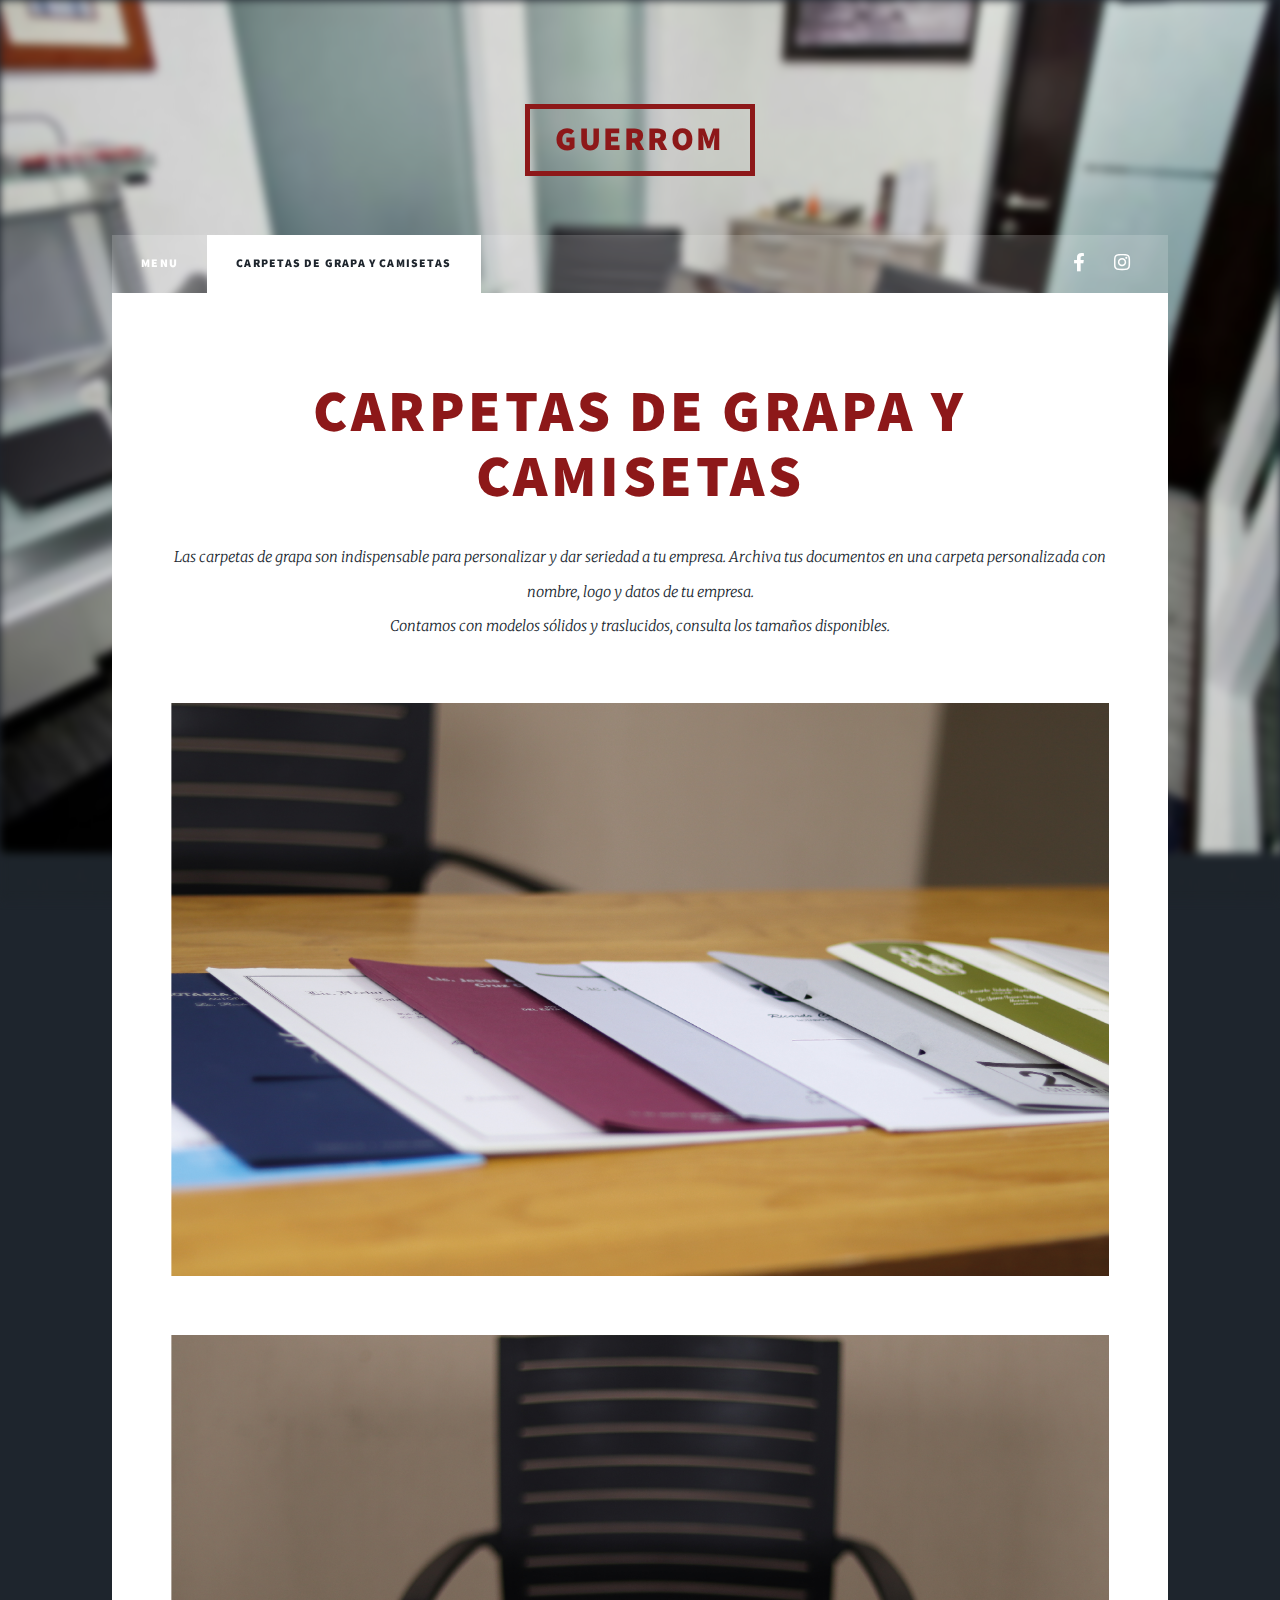
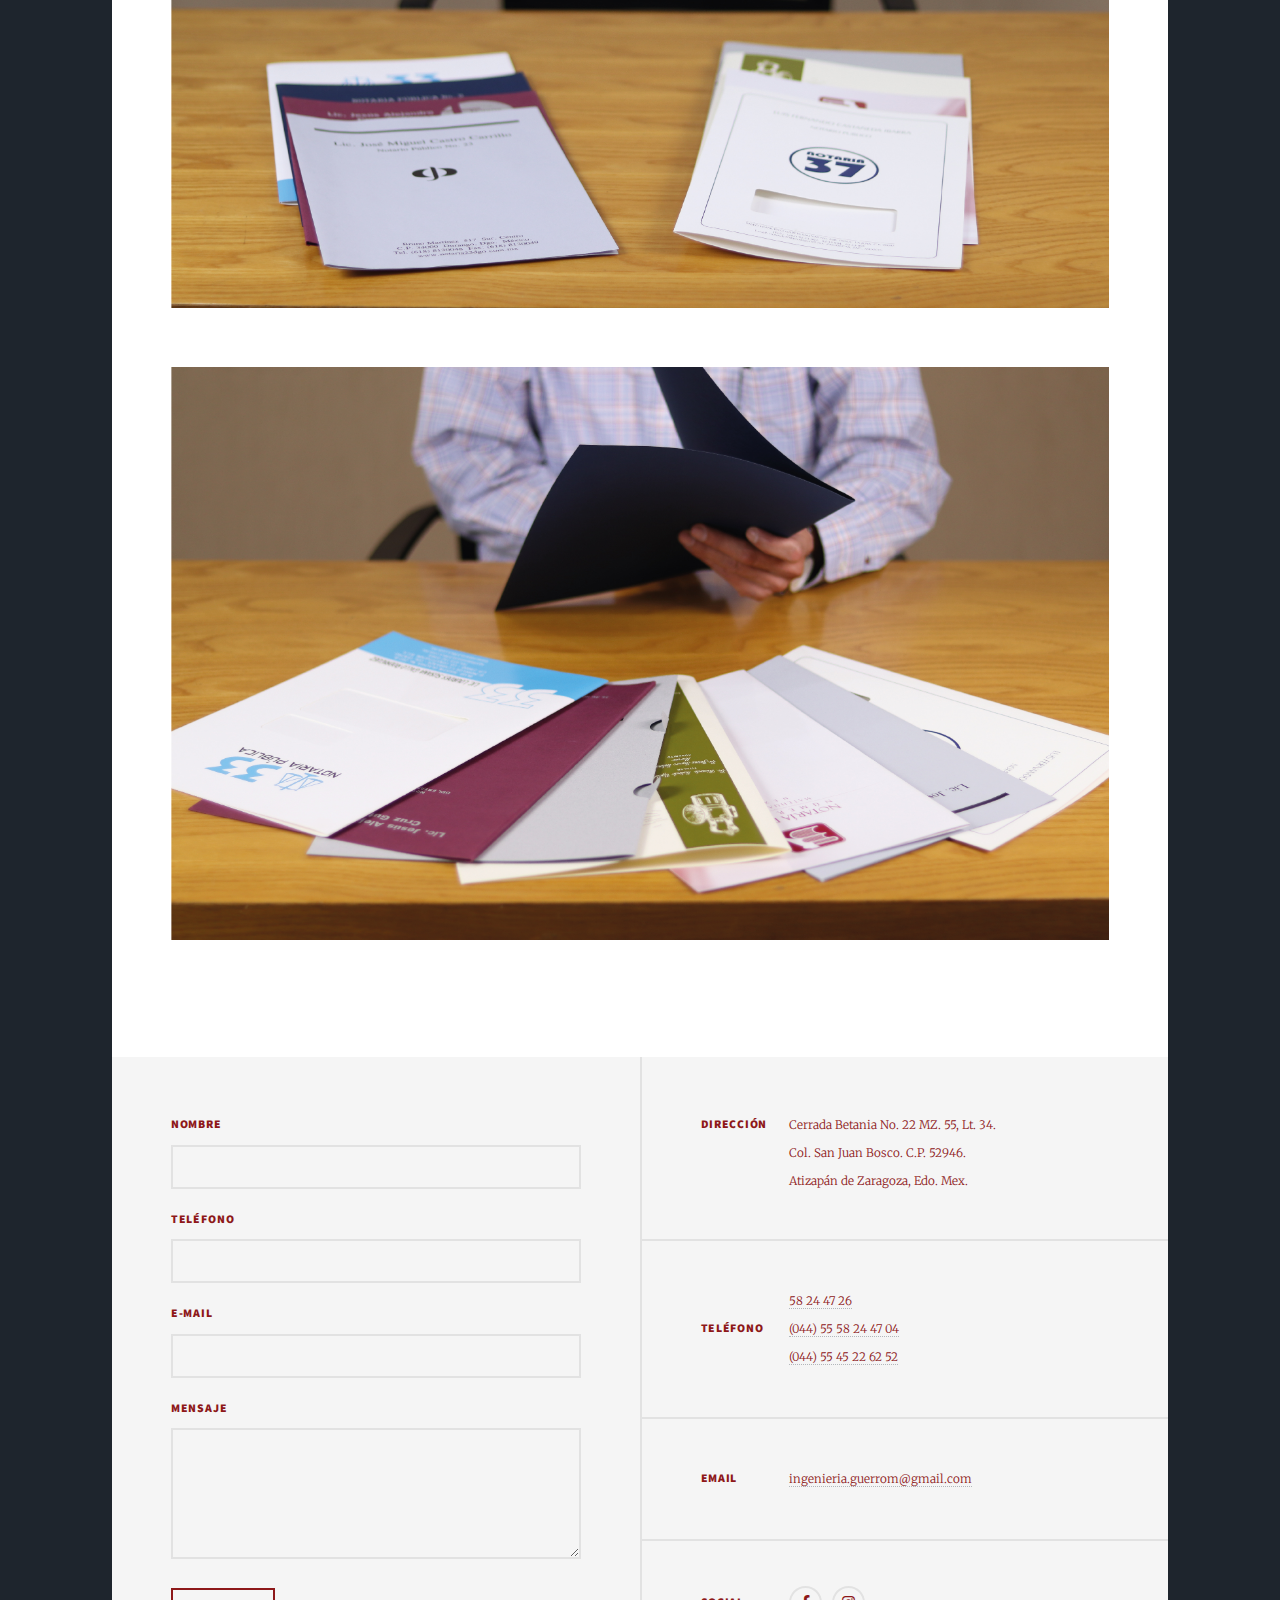
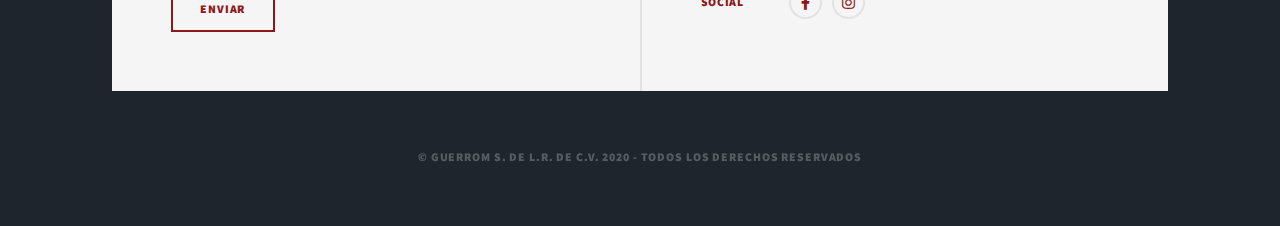
<file: carpetasdegrapa.html>
<!DOCTYPE HTML>
<!--
	Massively by HTML5 UP
	html5up.net | @ajlkn
	Free for personal and commercial use under the CCA 3.0 license (html5up.net/license)
-->
<html>
	<head>
		<title>Guerrom S. de R.L de C.V</title>
		<meta charset="utf-8" />
		<meta name="viewport" content="width=device-width, initial-scale=1, user-scalable=no" />
		<link rel="stylesheet" href="assets/css/main.css" />
		<link rel="stylesheet" href="assets/css/circlecolor.css">
		<noscript><link rel="stylesheet" href="assets/css/noscript.css" /></noscript>
		
		<link rel="stylesheet" href="assets/css/sliderdos.css">
        
        <script src="assets/js/jquery.min.js"></script>
	</head>
	<body class="is-preload">

		<!-- Wrapper -->
			<div id="wrapper">

				<!-- Header -->
					<header id="header">
						<a href="index.html" class="logo">Guerrom</a>
					</header>

				<!-- Nav -->
					<nav id="nav">
						<ul class="links">
							<li><a href="index.html">Menu</a></li>
							<li class="active"><a href="generic.html">Carpetas de Grapa y Camisetas</a></li>
							<!--<li><a href="elements.html">Elements Reference</a></li>-->
						</ul>
						<ul class="icons">
							<!--<li><a href="#" class="icon brands fa-twitter"><span class="label">Twitter</span></a></li>-->
							<li><a href="https://www.facebook.com/Guerrommx" class="icon brands fa-facebook-f"><span class="label">Facebook</span></a></li>
							<li><a href="#" class="icon brands fa-instagram"><span class="label">Instagram</span></a></li>
							<!--<li><a href="#" class="icon brands fa-github"><span class="label">GitHub</span></a></li>-->
						</ul>
					</nav>

				<!-- Main -->
					<div id="main">

						<!-- Post -->
							<section class="post">
								<header class="major">
									<!--<span class="date">April 25, 2017</span>-->
									<h2>Carpetas de Grapa y Camisetas</h2>
									<p>Las carpetas de grapa son indispensable para personalizar y dar seriedad a tu empresa. Archiva tus documentos en una carpeta personalizada con nombre, logo y datos de tu empresa. <br />
									Contamos con modelos sólidos y traslucidos, consulta los tamaños disponibles.</p>
									
								</header>
								<!--<header class="major"><h2>Colores</h2></header>
								
								<div class="container">
                                
								    <div class="circle-black">
								        
								    </div>
								    <div class="circle-red">
								        
								    </div>
								    <div class="circle-grown">
								        
								    </div>
								    <div class="circle-blue">
								        
								    </div>
								    <div class="circle-green">
								        
								    </div>
								    
								</div>
								
								<div class="container">
								    
								</div>
								
								<header class="major"><h2>Tamaños</h2></header>
								
								<div id="contenedor-slider2" class="contenedor-slider2">
                                  <div id="slider2" class="slider2">
                                    <section class="slider__section2"><img src="img/HOJA1.png" class="slider__img2">
                                    </section>
                                    <section class="slider__section2"><img src="img/HOJA2.png" class="slider__img2">
                                    </section>
                                  </div>
                                  <div id="btn-prev2" class="btn-prev2">&#60;</div>
                                  <div id="btn-next2" class="btn-next2">&#62;</div>
                                </div>
                               <script src="assets/js/sliderdos.js"></script>-->
								
								<div class="image main"><img src="img/CGC-01.jpg" alt="" /></div>
								<div class="image main"><img src="img/CGC2-01.jpg" alt="" /></div>
								<div class="image main"><img src="img/CPC2-01.jpg" alt="" /></div>
								<!--<p>Donec eget ex magna. Interdum et malesuada fames ac ante ipsum primis in faucibus. Pellentesque venenatis dolor imperdiet dolor mattis sagittis. Praesent rutrum sem diam, vitae egestas enim auctor sit amet. Pellentesque leo mauris, consectetur id ipsum sit amet, fergiat. Pellentesque in mi eu massa lacinia malesuada et a elit. Donec urna ex, lacinia in purus ac, pretium pulvinar mauris. Nunc lorem mauris, fringilla in aliquam at, euismod in lectus. Pellentesque habitant morbi tristique senectus et netus et malesuada fames ac turpis egestas. Curabitur sapien risus, commodo eget turpis at, elementum convallis enim turpis, lorem ipsum dolor sit amet nullam.</p>
								<p>Lorem ipsum dolor sit amet, consectetur adipiscing elit. Duis dapibus rutrum facilisis. Class aptent taciti sociosqu ad litora torquent per conubia nostra, per inceptos himenaeos. Etiam tristique libero eu nibh porttitor fermentum. Nullam venenatis erat id vehicula viverra. Nunc ultrices eros ut ultricies condimentum. Mauris risus lacus, blandit sit amet venenatis non, bibendum vitae dolor. Nunc lorem mauris, fringilla in aliquam at, euismod in lectus. Pellentesque habitant morbi tristique senectus et netus et malesuada fames ac turpis egestas. In non lorem sit amet elit placerat maximus. Pellentesque aliquam maximus risus. Donec eget ex magna. Interdum et malesuada fames ac ante ipsum primis in faucibus. Pellentesque venenatis dolor imperdiet dolor mattis sagittis. Praesent rutrum sem diam, vitae egestas enim auctor sit amet. Pellentesque leo mauris, consectetur id ipsum.</p>-->
							</section>

					</div>

				<!-- Footer -->
					<footer id="footer">
						<section>
							<form method="post" action="enviar.php">
								<div class="fields">
									<div class="field">
										<label for="name">Nombre</label>
										<input type="text" name="name" id="name" required/>
									</div>
									<div class="field">
										<label for="name">Teléfono</label>
										<input type="text" name="phone" id="phone" required/>
									</div>
									<div class="field">
										<label for="email">E-Mail</label>
										<input type="text" name="email" id="email" required/>
									</div>
									<div class="field">
										<label for="message">Mensaje</label>
										<textarea name="message" id="message" rows="3" required></textarea>
									</div>
								</div>
								<ul class="actions">
									<li><input type="submit" value="Enviar" /></li>
								</ul>
							</form>
						</section>
						<section class="split contact">
							<section class="alt">
								<h3>Dirección</h3>
                                <p>Cerrada Betania No. 22 MZ. 55, Lt. 34.<br />
                                    Col. San Juan Bosco. C.P. 52946.<br />
                                    Atizapán de Zaragoza, Edo. Mex.</p>
							</section>
							<section>
								<h3>Teléfono</h3>
                                <p><a href="#">58 24 47 26<br/></a>
                                <a href="#">(044) 55 58 24 47 04</a><br/>
                                <a href="#">(044) 55 45 22 62 52</a></p>
								
							</section>
							<section>
								<h3>Email</h3>
								<p><a href="#">ingenieria.guerrom@gmail.com</a></p>
							</section>
							<section>
								<h3>Social</h3>
								<ul class="icons alt">
									<!--<li><a href="#" class="icon brands alt fa-twitter"><span class="label">Twitter</span></a></li>-->
									<li><a href="https://www.facebook.com/Guerrommx" class="icon brands alt fa-facebook-f"><span class="label">Facebook</span></a></li>
									<li><a href="#" class="icon brands alt fa-instagram"><span class="label">Instagram</span></a></li>
								</ul>
							</section>
						</section>
					</footer>

				<!-- Copyright -->
					<div id="copyright">
						<ul><li>&copy; Guerrom S. de L.R. de C.V. 2020 - Todos los derechos Reservados</li></ul>
					</div>

			</div>

		<!-- Scripts -->
			<script src="assets/js/jquery.scrollex.min.js"></script>
			<script src="assets/js/jquery.scrolly.min.js"></script>
			<script src="assets/js/browser.min.js"></script>
			<script src="assets/js/breakpoints.min.js"></script>
			<script src="assets/js/util.js"></script>
			<script src="assets/js/main.js"></script>

	</body>
</html>
</file>
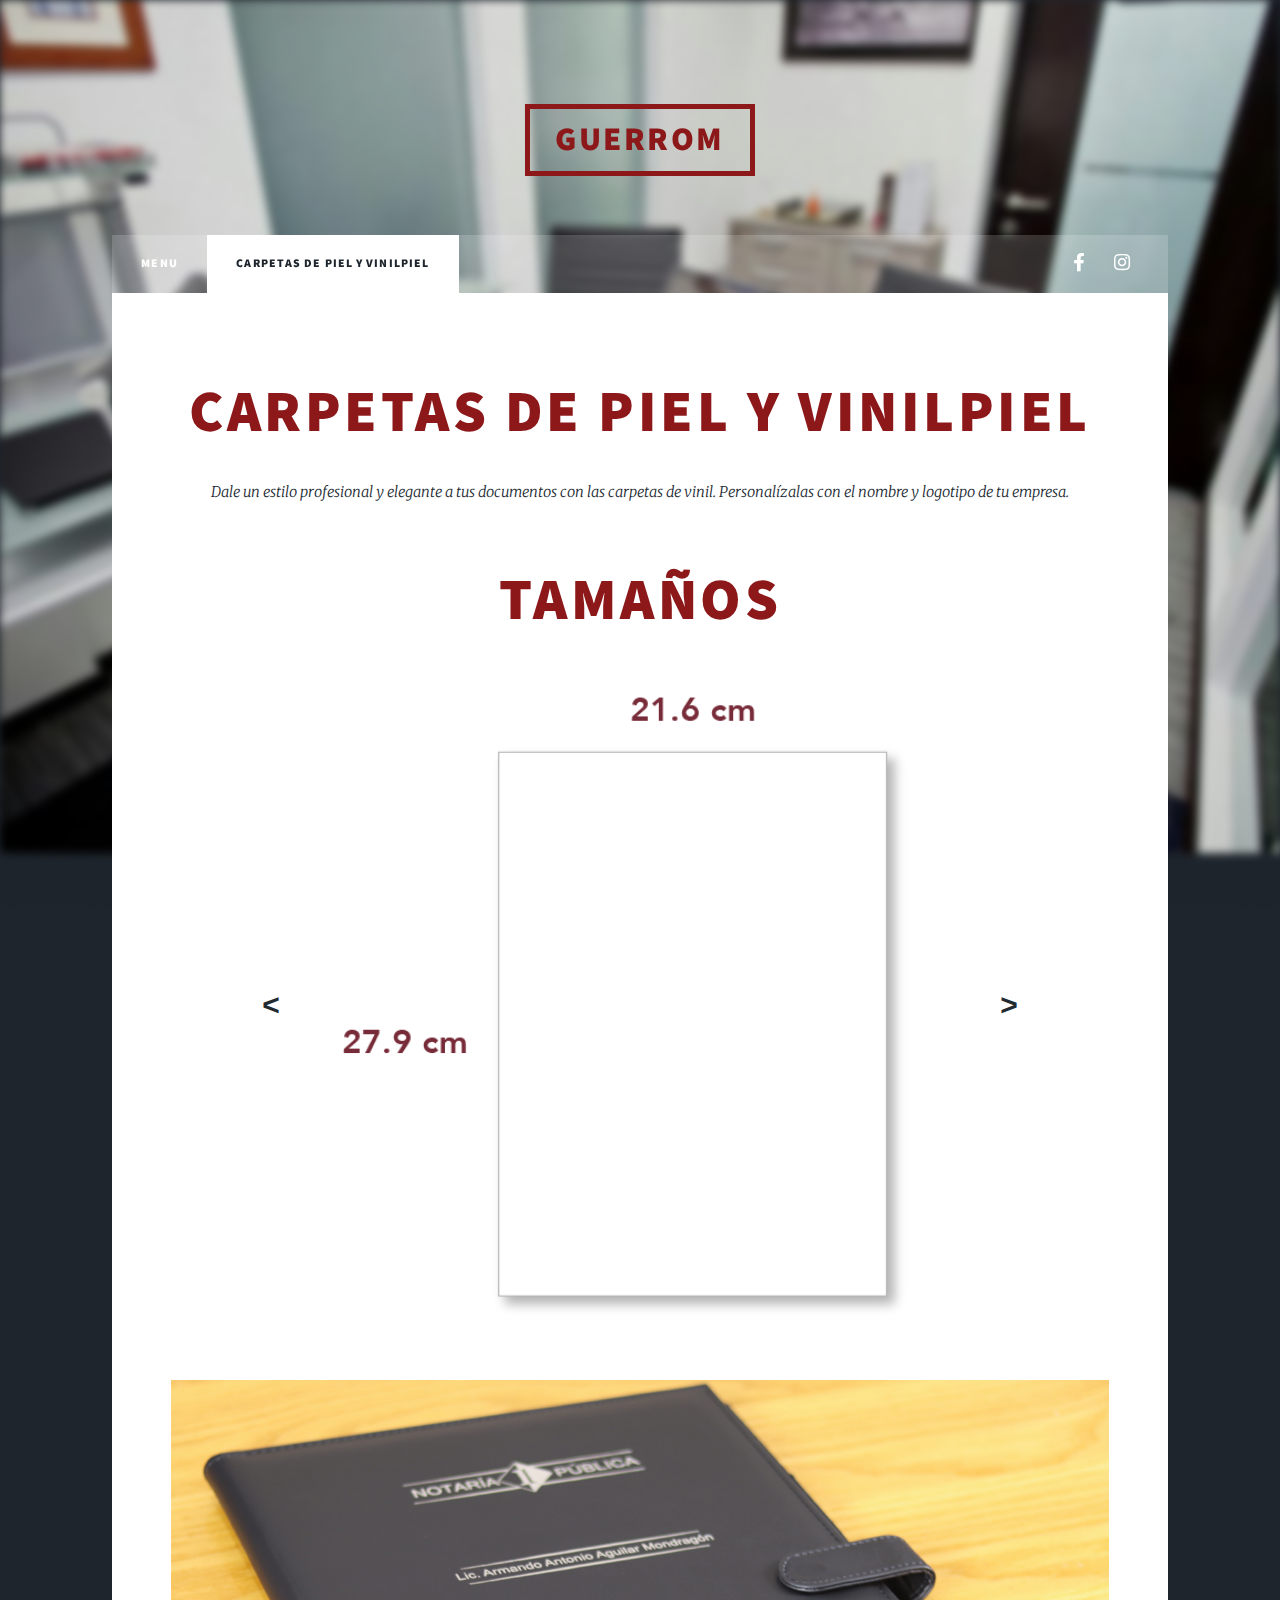
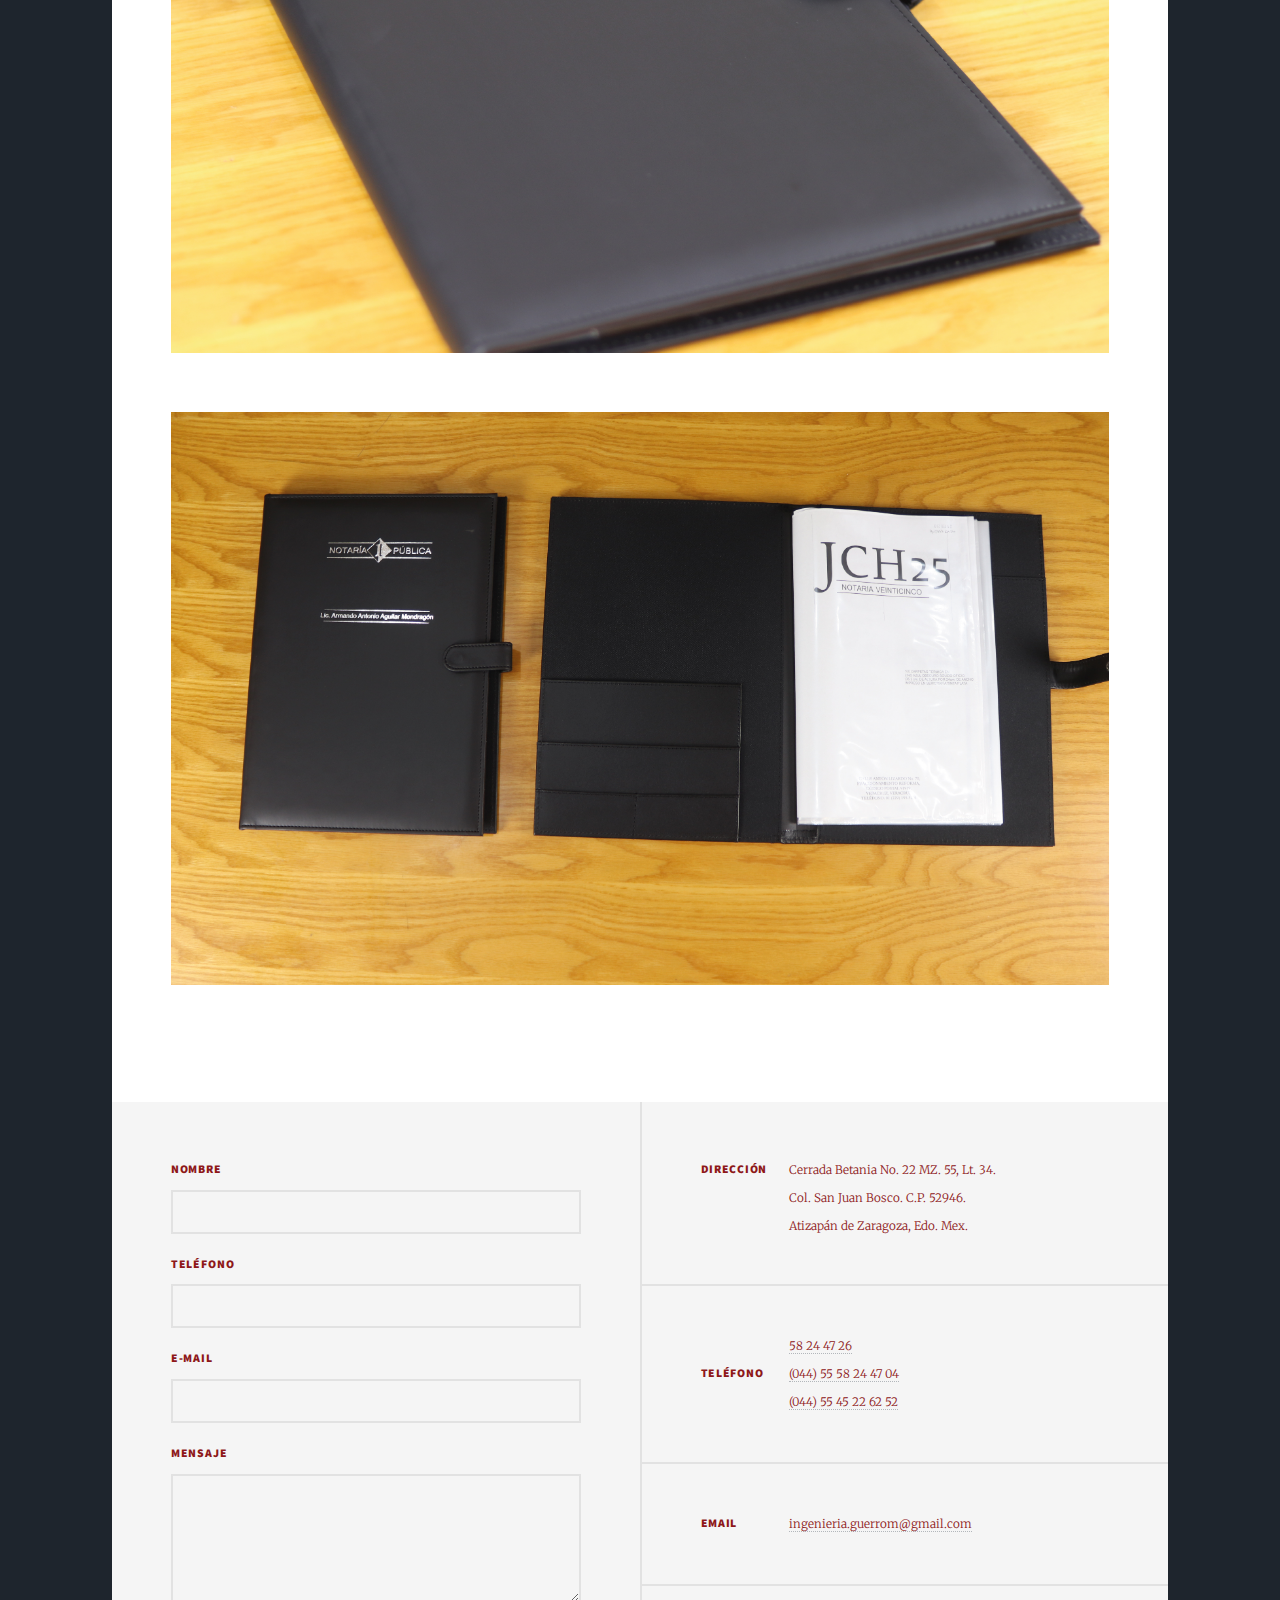
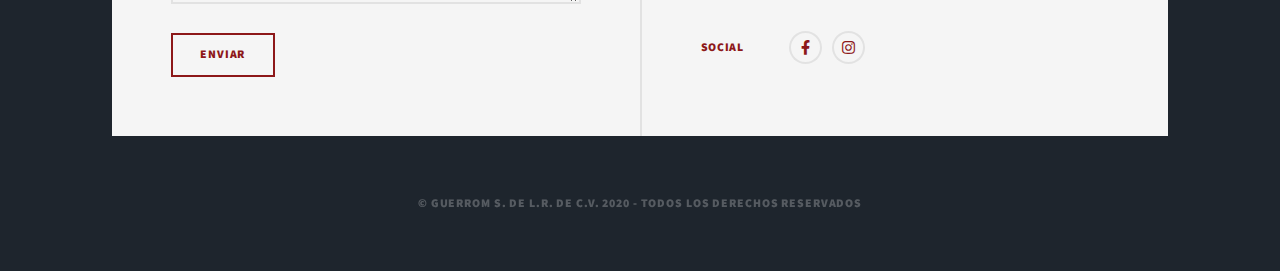
<file: carpetasyfundasdevinil.html>
<!DOCTYPE HTML>
<!--
	Massively by HTML5 UP
	html5up.net | @ajlkn
	Free for personal and commercial use under the CCA 3.0 license (html5up.net/license)
-->
<html>
	<head>
		<title>Guerrom S. de R.L de C.V</title>
		<meta charset="utf-8" />
		<meta name="viewport" content="width=device-width, initial-scale=1, user-scalable=no" />
		<link rel="stylesheet" href="assets/css/main.css" />
		<link rel="stylesheet" href="assets/css/circlecolor.css">
		<noscript><link rel="stylesheet" href="assets/css/noscript.css" /></noscript>
		
		<link rel="stylesheet" href="assets/css/sliderdos.css">
        
        <script src="assets/js/jquery.min.js"></script>
		
	</head>
	<body class="is-preload">

		<!-- Wrapper -->
			<div id="wrapper">

				<!-- Header -->
					<header id="header">
						<a href="index.html" class="logo">Guerrom</a>
					</header>

				<!-- Nav -->
					<nav id="nav">
						<ul class="links">
							<li><a href="index.html">Menu</a></li>
							<li class="active"><a href="generic.html">Carpetas de Piel y Vinilpiel</a></li>
							<!--<li><a href="elements.html">Elements Reference</a></li>-->
						</ul>
						<ul class="icons">
							<!--<li><a href="#" class="icon brands fa-twitter"><span class="label">Twitter</span></a></li>-->
							<li><a href="https://www.facebook.com/Guerrommx" class="icon brands fa-facebook-f"><span class="label">Facebook</span></a></li>
							<li><a href="#" class="icon brands fa-instagram"><span class="label">Instagram</span></a></li>
							<!--<li><a href="#" class="icon brands fa-github"><span class="label">GitHub</span></a></li>-->
						</ul>
					</nav>

				<!-- Main -->
					<div id="main">

						<!-- Post -->
							<section class="post">
								<header class="major">
									<!--<span class="date">April 25, 2017</span>-->
									<h2>Carpetas de Piel y Vinilpiel</h2>
									<p>Dale un estilo profesional y elegante a tus documentos con las carpetas de vinil. Personalízalas con el nombre y logotipo de tu empresa.</p>
									
								</header>
								<!--<header class="major"><h2>Colores</h2>
								
								<div class="image main"><img src="img/circulos1.png" alt="" /></div>
								<div class="image main"><img src="img/circulos2.png" alt="" /></div>
								</header>-->
								<!--<div class="container">
                                
								    <div class="circle-black">
								        
								    </div>
								    <div class="circle-blue">
								        
								    </div>
								    <div class="circle-brown">
								        
								    </div>
								    
								</div>-->
								
								<header class="major"><h2>Tamaños</h2></header>
								
								<div id="contenedor-slider2" class="contenedor-slider2">
                                  <div id="slider2" class="slider2">
                                    <section class="slider__section2"><img src="img/HOJA1.png" class="slider__img2">
                                    </section>
                                    <section class="slider__section2"><img src="img/HOJA2.png" class="slider__img2">
                                    </section>
                                  </div>
                                  <div id="btn-prev2" class="btn-prev2">&#60;</div>
                                  <div id="btn-next2" class="btn-next2">&#62;</div>
                                </div>
                               <script src="assets/js/sliderdos.js"></script>
								
								<div class="image main"><img src="img/CP1-01.jpg" alt="" /></div>
								<div class="image main"><img src="img/CP2-01.jpg" alt="" /></div>
								<!--<p>Donec eget ex magna. Interdum et malesuada fames ac ante ipsum primis in faucibus. Pellentesque venenatis dolor imperdiet dolor mattis sagittis. Praesent rutrum sem diam, vitae egestas enim auctor sit amet. Pellentesque leo mauris, consectetur id ipsum sit amet, fergiat. Pellentesque in mi eu massa lacinia malesuada et a elit. Donec urna ex, lacinia in purus ac, pretium pulvinar mauris. Nunc lorem mauris, fringilla in aliquam at, euismod in lectus. Pellentesque habitant morbi tristique senectus et netus et malesuada fames ac turpis egestas. Curabitur sapien risus, commodo eget turpis at, elementum convallis enim turpis, lorem ipsum dolor sit amet nullam.</p>
								<p>Lorem ipsum dolor sit amet, consectetur adipiscing elit. Duis dapibus rutrum facilisis. Class aptent taciti sociosqu ad litora torquent per conubia nostra, per inceptos himenaeos. Etiam tristique libero eu nibh porttitor fermentum. Nullam venenatis erat id vehicula viverra. Nunc ultrices eros ut ultricies condimentum. Mauris risus lacus, blandit sit amet venenatis non, bibendum vitae dolor. Nunc lorem mauris, fringilla in aliquam at, euismod in lectus. Pellentesque habitant morbi tristique senectus et netus et malesuada fames ac turpis egestas. In non lorem sit amet elit placerat maximus. Pellentesque aliquam maximus risus. Donec eget ex magna. Interdum et malesuada fames ac ante ipsum primis in faucibus. Pellentesque venenatis dolor imperdiet dolor mattis sagittis. Praesent rutrum sem diam, vitae egestas enim auctor sit amet. Pellentesque leo mauris, consectetur id ipsum.</p>-->
							</section>

					</div>

				<!-- Footer -->
					<footer id="footer">
						<section>
							<form method="post" action="enviar.php">
								<div class="fields">
									<div class="field">
										<label for="name">Nombre</label>
										<input type="text" name="name" id="name" required/>
									</div>
									<div class="field">
										<label for="name">Teléfono</label>
										<input type="text" name="phone" id="phone" required/>
									</div>
									<div class="field">
										<label for="email">E-Mail</label>
										<input type="text" name="email" id="email" required/>
									</div>
									<div class="field">
										<label for="message">Mensaje</label>
										<textarea name="message" id="message" rows="3" required></textarea>
									</div>
								</div>
								<ul class="actions">
									<li><input type="submit" value="Enviar" /></li>
								</ul>
							</form>
						</section>
						<section class="split contact">
							<section class="alt">
								<h3>Dirección</h3>
                                <p>Cerrada Betania No. 22 MZ. 55, Lt. 34.<br />
                                    Col. San Juan Bosco. C.P. 52946.<br />
                                    Atizapán de Zaragoza, Edo. Mex.</p>
							</section>
							<section>
								<h3>Teléfono</h3>
                                <p><a href="#">58 24 47 26<br/></a>
                                <a href="#">(044) 55 58 24 47 04</a><br/>
                                <a href="#">(044) 55 45 22 62 52</a></p>
								
							</section>
							<section>
								<h3>Email</h3>
								<p><a href="#">ingenieria.guerrom@gmail.com</a></p>
							</section>
							<section>
								<h3>Social</h3>
								<ul class="icons alt">
									<!--<li><a href="#" class="icon brands alt fa-twitter"><span class="label">Twitter</span></a></li>-->
									<li><a href="https://www.facebook.com/Guerrommx" class="icon brands alt fa-facebook-f"><span class="label">Facebook</span></a></li>
									<li><a href="#" class="icon brands alt fa-instagram"><span class="label">Instagram</span></a></li>
								</ul>
							</section>
						</section>
					</footer>

				<!-- Copyright -->
					<div id="copyright">
						<ul><li>&copy; Guerrom S. de L.R. de C.V. 2020 - Todos los derechos Reservados</li></ul>
					</div>

			</div>

		<!-- Scripts -->
			<script src="assets/js/jquery.scrollex.min.js"></script>
			<script src="assets/js/jquery.scrolly.min.js"></script>
			<script src="assets/js/browser.min.js"></script>
			<script src="assets/js/breakpoints.min.js"></script>
			<script src="assets/js/util.js"></script>
			<script src="assets/js/main.js"></script>

	</body>
</html>
</file>
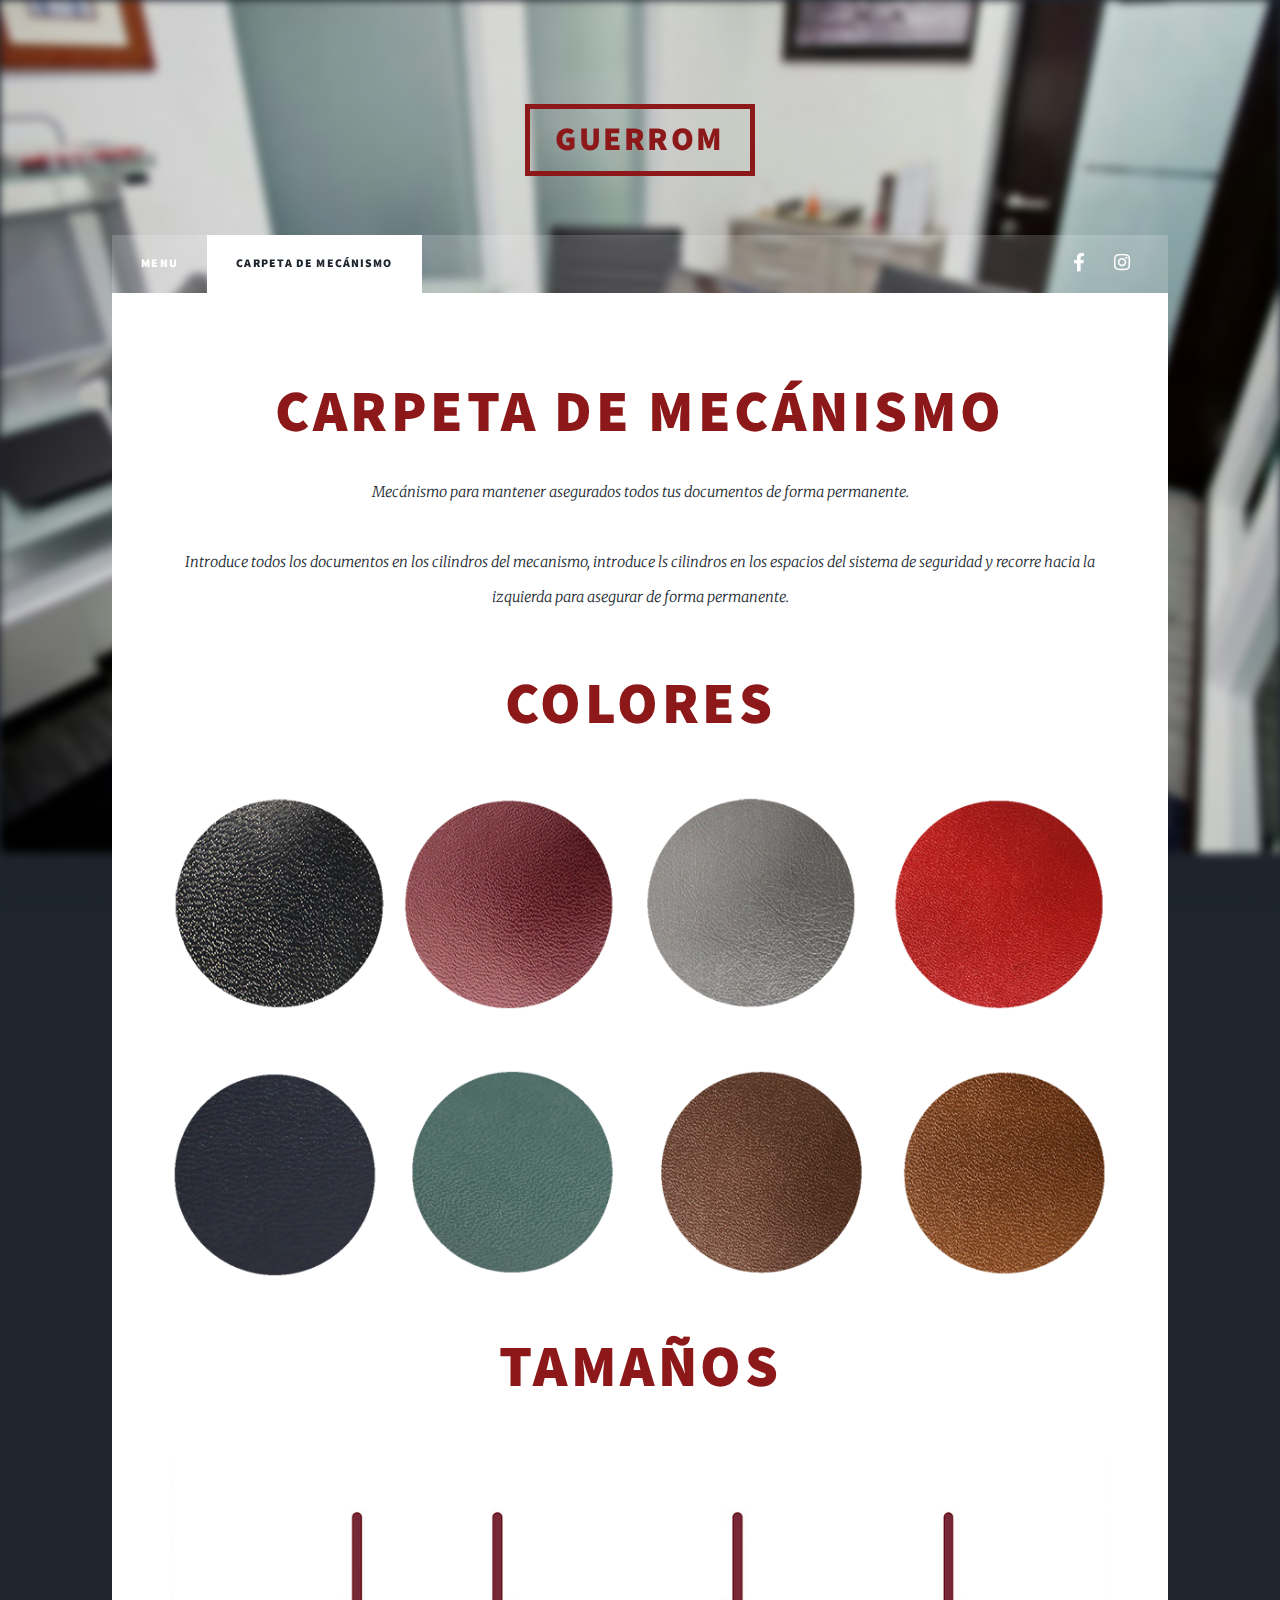
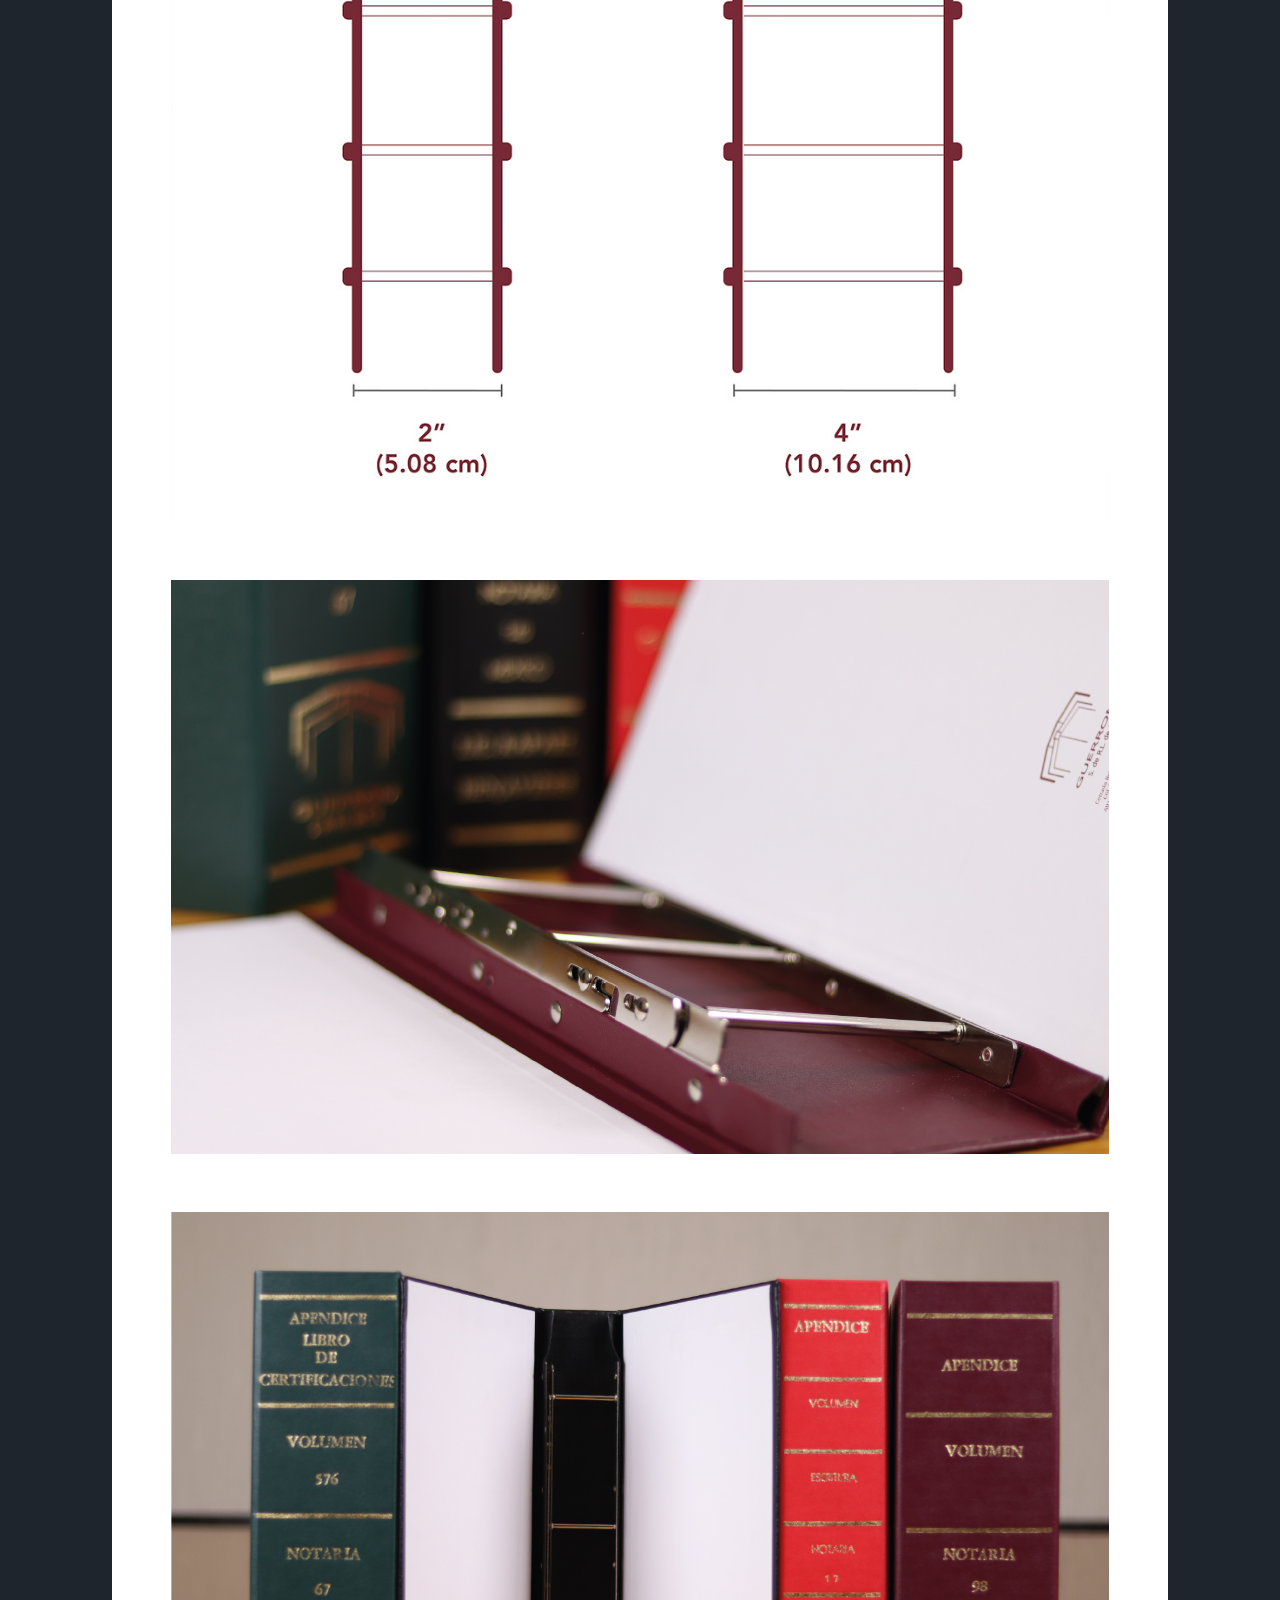
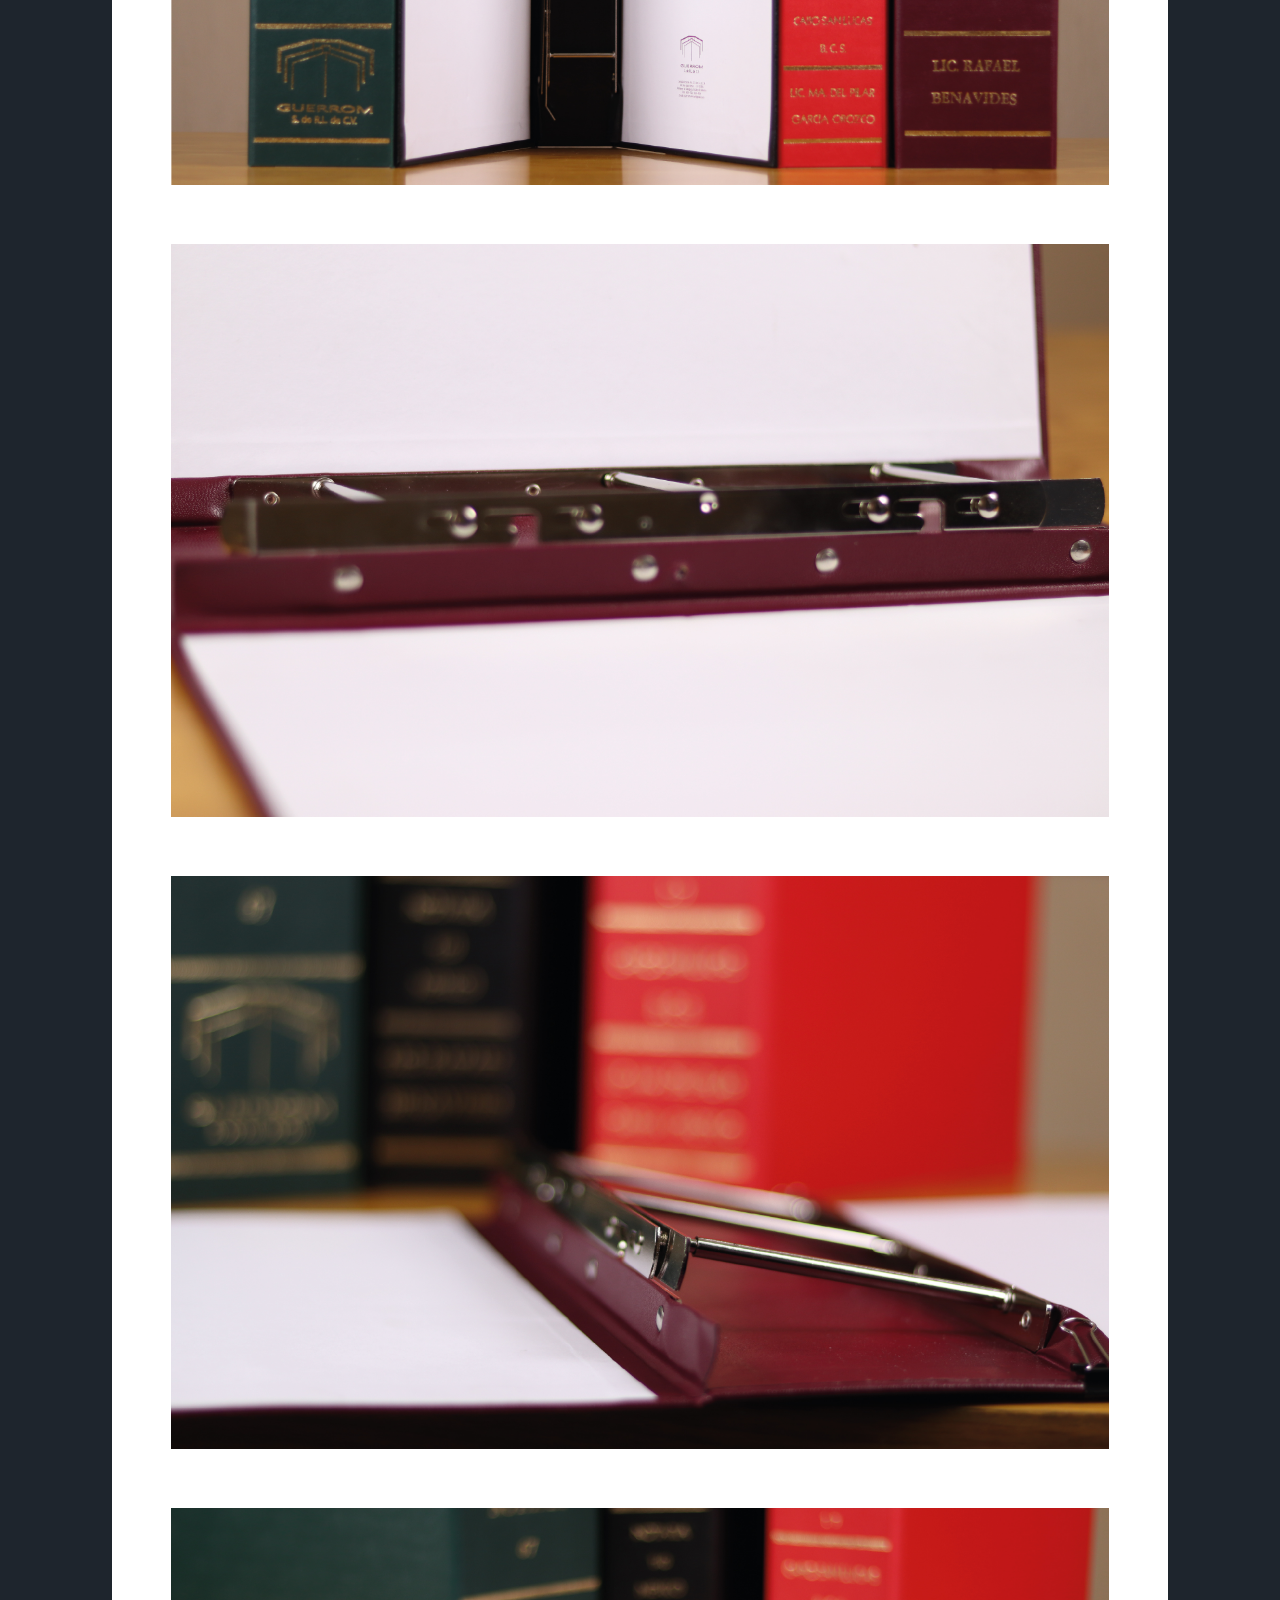
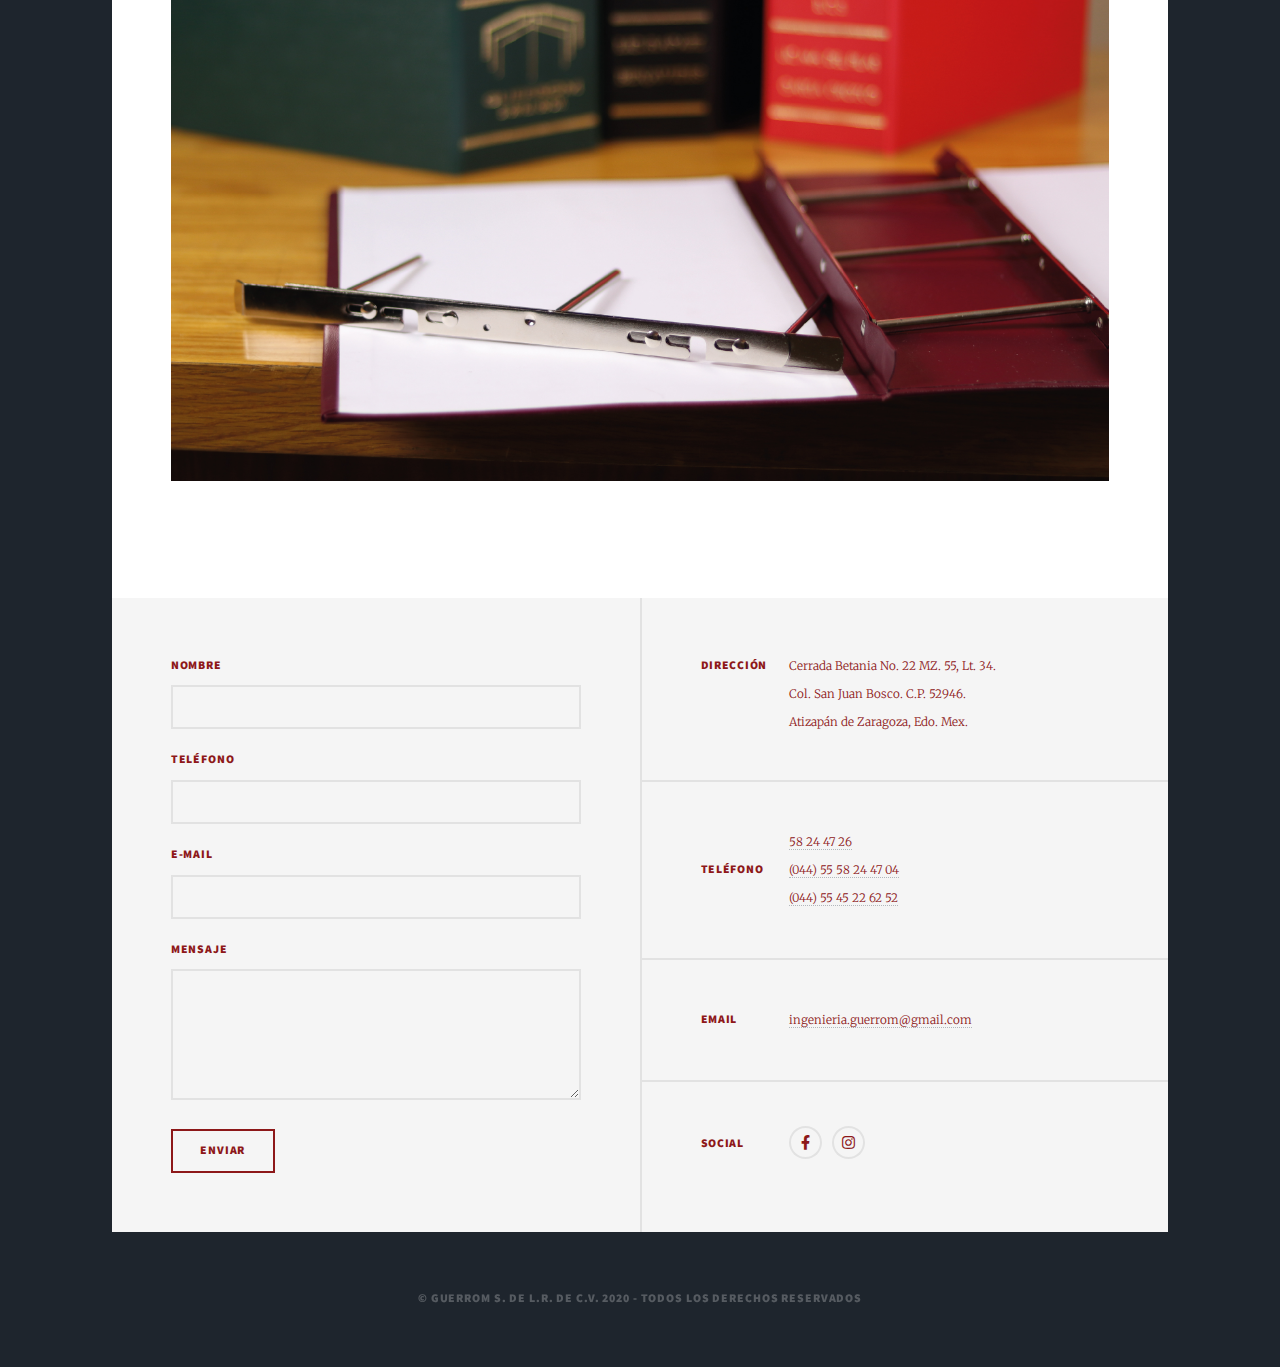
<file: mecanismos.html>
<!DOCTYPE HTML>
<!--
	Massively by HTML5 UP
	html5up.net | @ajlkn
	Free for personal and commercial use under the CCA 3.0 license (html5up.net/license)
-->
<html>
	<head>
		<title>Guerrom S. de R.L de C.V</title>
		<meta charset="utf-8" />
		<meta name="viewport" content="width=device-width, initial-scale=1, user-scalable=no" />
		<link rel="stylesheet" href="assets/css/main.css" />
		<noscript><link rel="stylesheet" href="assets/css/noscript.css" /></noscript>
	</head>
	<body class="is-preload">

		<!-- Wrapper -->
			<div id="wrapper">

				<!-- Header -->
					<header id="header">
						<a href="index.html" class="logo">Guerrom</a>
					</header>

				<!-- Nav -->
					<nav id="nav">
						<ul class="links">
							<li><a href="index.html">Menu</a></li>
							<li class="active"><a href="generic.html"> Carpeta de Mecánismo</a></li>
							<!--<li><a href="elements.html">Elements Reference</a></li>-->
						</ul>
						<ul class="icons">
							<!--<li><a href="#" class="icon brands fa-twitter"><span class="label">Twitter</span></a></li>-->
							<li><a href="https://www.facebook.com/Guerrommx" class="icon brands fa-facebook-f"><span class="label">Facebook</span></a></li>
							<li><a href="#" class="icon brands fa-instagram"><span class="label">Instagram</span></a></li>
							<!--<li><a href="#" class="icon brands fa-github"><span class="label">GitHub</span></a></li>-->
						</ul>
					</nav>

				<!-- Main -->
					<div id="main">

						<!-- Post -->
							<section class="post">
								<header class="major">
									<!--<span class="date">April 25, 2017</span>-->
									<h2>Carpeta de Mecánismo</h2>
									<p>Mecánismo para mantener asegurados todos tus documentos de forma permanente.<br /><br />
									Introduce todos los documentos en los cilindros del mecanismo, introduce ls cilindros en los espacios del sistema de seguridad y recorre hacia la izquierda para asegurar de forma permanente.</p>
								</header>
								
								<header class="major"><h2>Colores</h2>
								
								<div class="image main"><img src="img/circulos1.png" alt="" /></div>
								<div class="image main"><img src="img/circulos2.png" alt="" /></div>
								</header>
								
								<header class="major"><h2>Tamaños</h2></header>
								<div>
								    <div class="image main"><img src="images/WEBG1 copia.jpg" alt="" /></div>
                                    
                                    <div class="image main"><img src="img/CM-01.jpg" alt="" /></div>
                                    <div class="image main"><img src="img/CM-02.jpg" alt="" /></div>
                                    <div class="image main"><img src="img/CM3-01.jpg" alt="" /></div>
                                    <div class="image main"><img src="img/cm4-01.jpg" alt="" /></div>
                                    <div class="image main"><img src="img/cm5-01.jpg" alt="" /></div>
								</div>
								
								<!--<p>Donec eget ex magna. Interdum et malesuada fames ac ante ipsum primis in faucibus. Pellentesque venenatis dolor imperdiet dolor mattis sagittis. Praesent rutrum sem diam, vitae egestas enim auctor sit amet. Pellentesque leo mauris, consectetur id ipsum sit amet, fergiat. Pellentesque in mi eu massa lacinia malesuada et a elit. Donec urna ex, lacinia in purus ac, pretium pulvinar mauris. Nunc lorem mauris, fringilla in aliquam at, euismod in lectus. Pellentesque habitant morbi tristique senectus et netus et malesuada fames ac turpis egestas. Curabitur sapien risus, commodo eget turpis at, elementum convallis enim turpis, lorem ipsum dolor sit amet nullam.</p>
								<p>Lorem ipsum dolor sit amet, consectetur adipiscing elit. Duis dapibus rutrum facilisis. Class aptent taciti sociosqu ad litora torquent per conubia nostra, per inceptos himenaeos. Etiam tristique libero eu nibh porttitor fermentum. Nullam venenatis erat id vehicula viverra. Nunc ultrices eros ut ultricies condimentum. Mauris risus lacus, blandit sit amet venenatis non, bibendum vitae dolor. Nunc lorem mauris, fringilla in aliquam at, euismod in lectus. Pellentesque habitant morbi tristique senectus et netus et malesuada fames ac turpis egestas. In non lorem sit amet elit placerat maximus. Pellentesque aliquam maximus risus. Donec eget ex magna. Interdum et malesuada fames ac ante ipsum primis in faucibus. Pellentesque venenatis dolor imperdiet dolor mattis sagittis. Praesent rutrum sem diam, vitae egestas enim auctor sit amet. Pellentesque leo mauris, consectetur id ipsum.</p>-->
							</section>

					</div>

				<!-- Footer -->
					<footer id="footer">
						<section>
							<form method="post" action="enviar.php">
								<div class="fields">
									<div class="field">
										<label for="name">Nombre</label>
										<input type="text" name="name" id="name" required/>
									</div>
									<div class="field">
										<label for="name">Teléfono</label>
										<input type="text" name="phone" id="phone" required/>
									</div>
									<div class="field">
										<label for="email">E-Mail</label>
										<input type="text" name="email" id="email" required/>
									</div>
									<div class="field">
										<label for="message">Mensaje</label>
										<textarea name="message" id="message" rows="3" required></textarea>
									</div>
								</div>
								<ul class="actions">
									<li><input type="submit" value="Enviar" /></li>
								</ul>
							</form>
						</section>
						<section class="split contact">
							<section class="alt">
								<h3>Dirección</h3>
                                <p>Cerrada Betania No. 22 MZ. 55, Lt. 34.<br />
                                    Col. San Juan Bosco. C.P. 52946.<br />
                                    Atizapán de Zaragoza, Edo. Mex.</p>
							</section>
							<section>
								<h3>Teléfono</h3>
                                <p><a href="#">58 24 47 26<br/></a>
                                <a href="#">(044) 55 58 24 47 04</a><br/>
                                <a href="#">(044) 55 45 22 62 52</a></p>
								
							</section>
							<section>
								<h3>Email</h3>
								<p><a href="#">ingenieria.guerrom@gmail.com</a></p>
							</section>
							<section>
								<h3>Social</h3>
								<ul class="icons alt">
									<!--<li><a href="#" class="icon brands alt fa-twitter"><span class="label">Twitter</span></a></li>-->
									<li><a href="https://www.facebook.com/Guerrommx" class="icon brands alt fa-facebook-f"><span class="label">Facebook</span></a></li>
									<li><a href="#" class="icon brands alt fa-instagram"><span class="label">Instagram</span></a></li>
								</ul>
							</section>
						</section>
					</footer>

				<!-- Copyright -->
					<div id="copyright">
						<ul><li>&copy; Guerrom S. de L.R. de C.V. 2020 - Todos los derechos Reservados</li></ul>
					</div>

			</div>

		<!-- Scripts -->
			<script src="assets/js/jquery.min.js"></script>
			<script src="assets/js/jquery.scrollex.min.js"></script>
			<script src="assets/js/jquery.scrolly.min.js"></script>
			<script src="assets/js/browser.min.js"></script>
			<script src="assets/js/breakpoints.min.js"></script>
			<script src="assets/js/util.js"></script>
			<script src="assets/js/main.js"></script>

	</body>
</html>
</file>
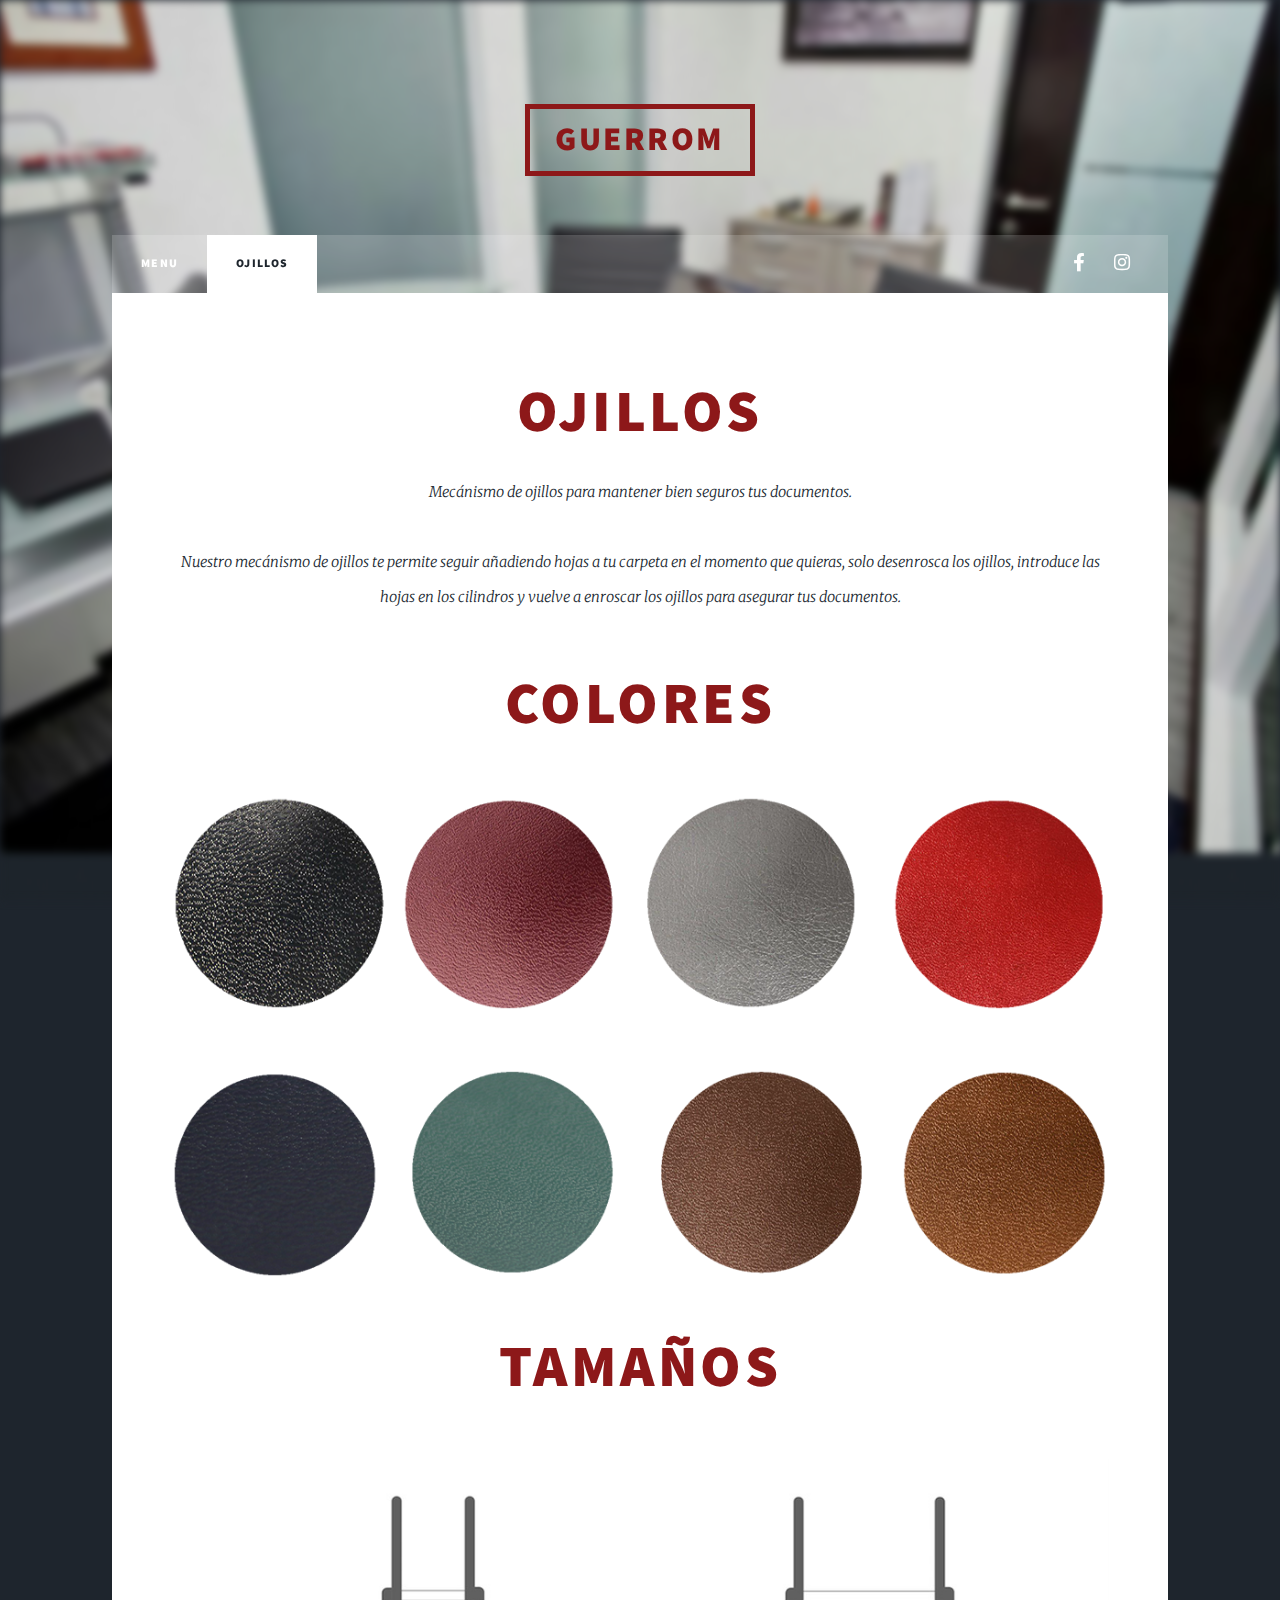
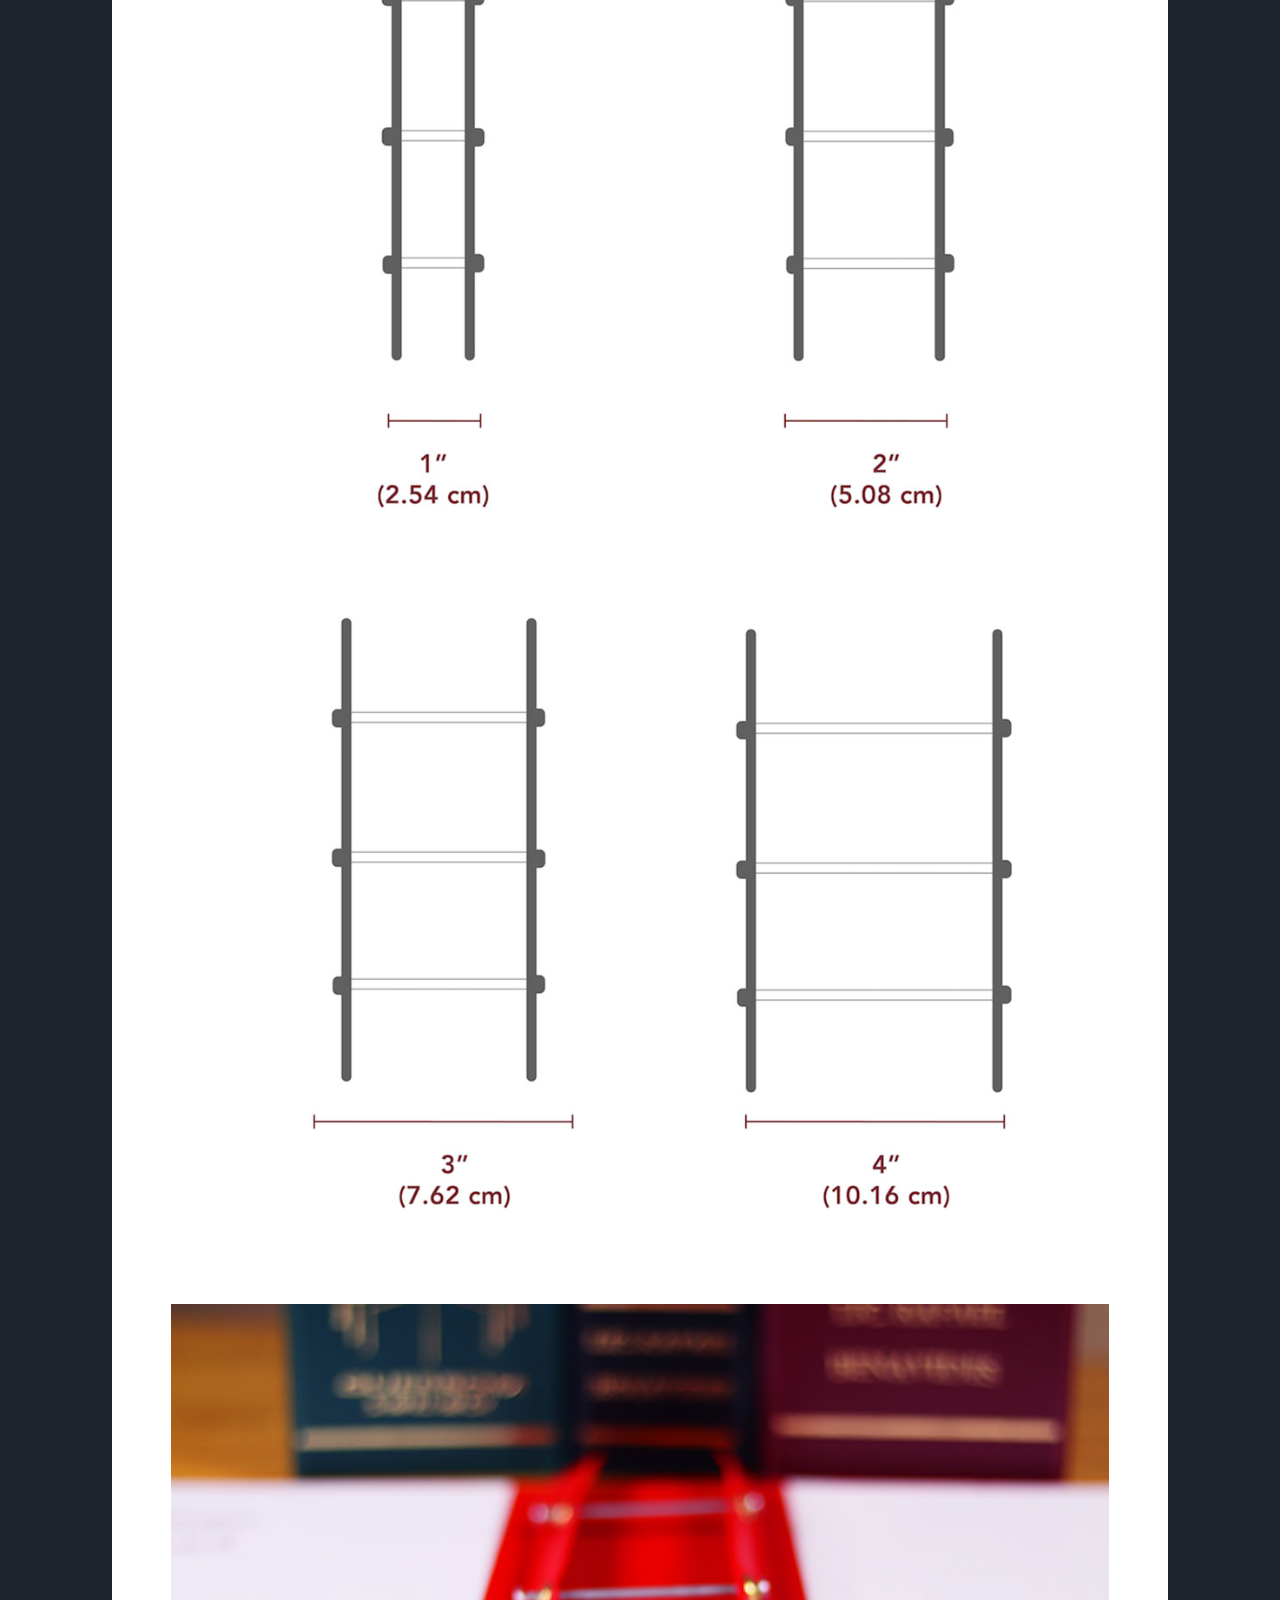
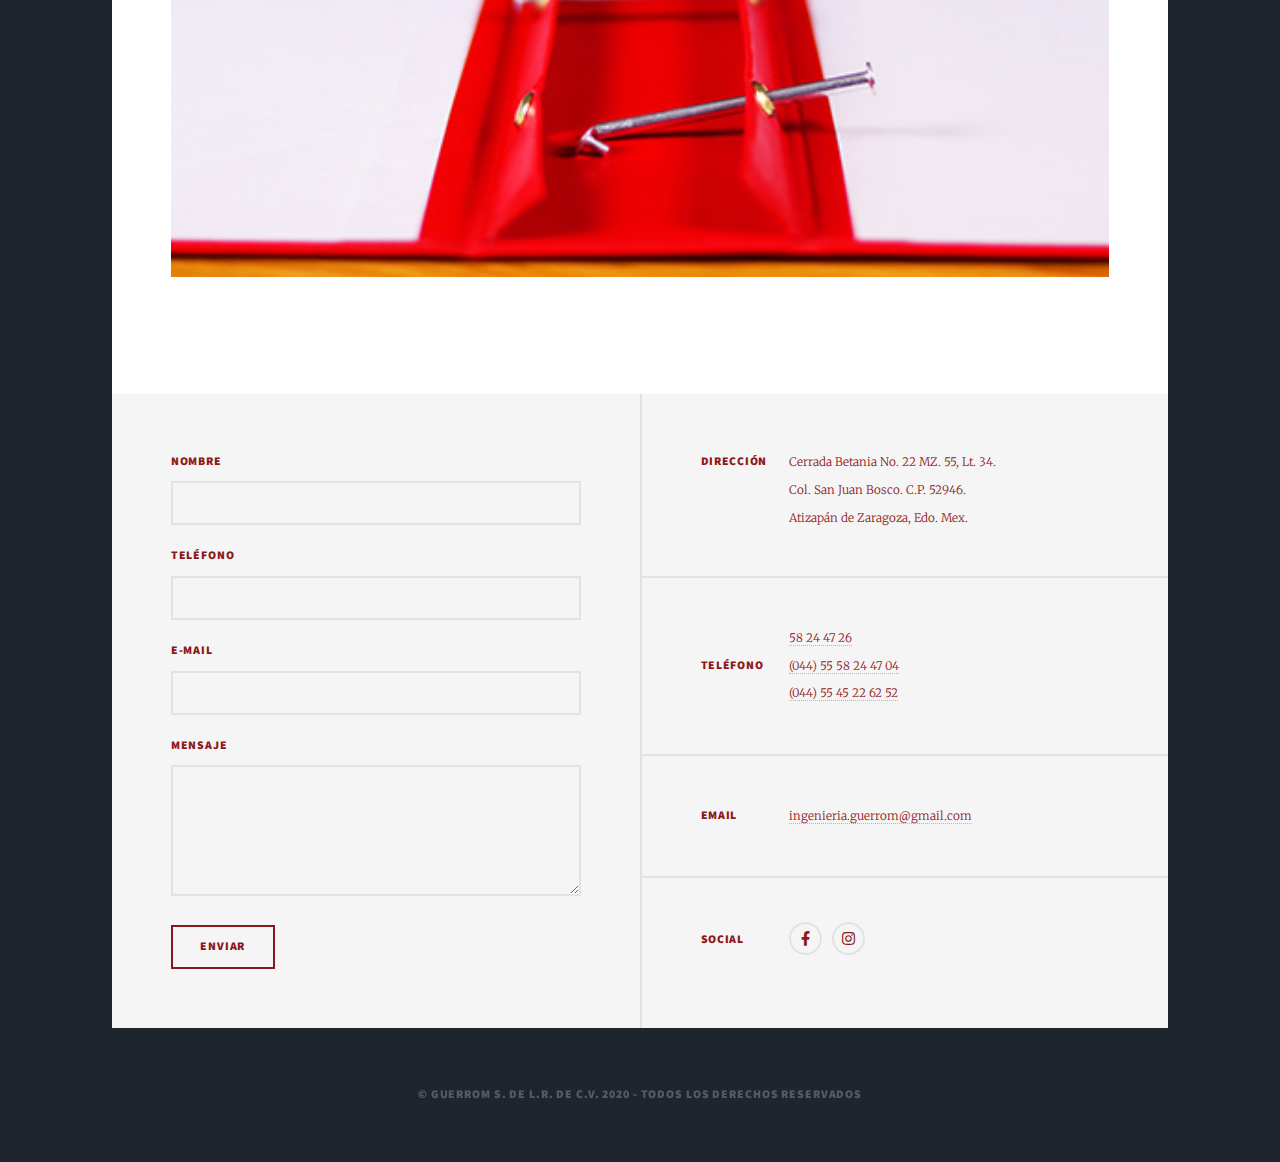
<file: ojillos.html>
<!DOCTYPE HTML>
<!--
	Massively by HTML5 UP
	html5up.net | @ajlkn
	Free for personal and commercial use under the CCA 3.0 license (html5up.net/license)
-->
<html>
	<head>
		<title>Guerrom S. de R.L de C.V</title>
		<meta charset="utf-8" />
		<meta name="viewport" content="width=device-width, initial-scale=1, user-scalable=no" />
		<link rel="stylesheet" href="assets/css/main.css" />
		<noscript><link rel="stylesheet" href="assets/css/noscript.css" /></noscript>
	</head>
	<body class="is-preload">

		<!-- Wrapper -->
			<div id="wrapper">

				<!-- Header -->
					<header id="header">
						<a href="index.html" class="logo">Guerrom</a>
					</header>

				<!-- Nav -->
					<nav id="nav">
						<ul class="links">
							<li><a href="index.html">Menu</a></li>
							<li class="active"><a href="generic.html">Ojillos</a></li>
							<!--<li><a href="elements.html">Elements Reference</a></li>-->
						</ul>
						<ul class="icons">
							<!--<li><a href="#" class="icon brands fa-twitter"><span class="label">Twitter</span></a></li>-->
							<li><a href="https://www.facebook.com/Guerrommx" class="icon brands fa-facebook-f"><span class="label">Facebook</span></a></li>
							<li><a href="#" class="icon brands fa-instagram"><span class="label">Instagram</span></a></li>
							<!--<li><a href="#" class="icon brands fa-github"><span class="label">GitHub</span></a></li>-->
						</ul>
					</nav>

				<!-- Main -->
					<div id="main">

						<!-- Post -->
							<section class="post">
								<header class="major">
									<!--<span class="date">April 25, 2017</span>-->
									<h2>Ojillos</h2>
									<p>Mecánismo de ojillos para mantener bien seguros tus documentos.<br /><br />
									Nuestro mecánismo de ojillos te permite seguir añadiendo hojas a tu carpeta en el momento que quieras, solo desenrosca los ojillos, introduce las hojas en los cilindros y vuelve a enroscar los ojillos para asegurar tus documentos.</p>
								</header>
								
								<header class="major"><h2>Colores</h2>
								
								<div class="image main"><img src="img/circulos1.png" alt="" /></div>
								<div class="image main"><img src="img/circulos2.png" alt="" /></div>
								</header>
								
								<header class="major"><h2>Tamaños</h2></header>
								<div>
								    <div class="image main"><img src="images/WEBG09.jpg" alt="" /></div>
                                    <div class="image main"><img src="images/WENG08.jpg" alt="" /></div>
								    <div class="image main"><img src="images/foto ojillos.jpg" alt="" /></div>
								</div>
								
								<!--<p>Donec eget ex magna. Interdum et malesuada fames ac ante ipsum primis in faucibus. Pellentesque venenatis dolor imperdiet dolor mattis sagittis. Praesent rutrum sem diam, vitae egestas enim auctor sit amet. Pellentesque leo mauris, consectetur id ipsum sit amet, fergiat. Pellentesque in mi eu massa lacinia malesuada et a elit. Donec urna ex, lacinia in purus ac, pretium pulvinar mauris. Nunc lorem mauris, fringilla in aliquam at, euismod in lectus. Pellentesque habitant morbi tristique senectus et netus et malesuada fames ac turpis egestas. Curabitur sapien risus, commodo eget turpis at, elementum convallis enim turpis, lorem ipsum dolor sit amet nullam.</p>
								<p>Lorem ipsum dolor sit amet, consectetur adipiscing elit. Duis dapibus rutrum facilisis. Class aptent taciti sociosqu ad litora torquent per conubia nostra, per inceptos himenaeos. Etiam tristique libero eu nibh porttitor fermentum. Nullam venenatis erat id vehicula viverra. Nunc ultrices eros ut ultricies condimentum. Mauris risus lacus, blandit sit amet venenatis non, bibendum vitae dolor. Nunc lorem mauris, fringilla in aliquam at, euismod in lectus. Pellentesque habitant morbi tristique senectus et netus et malesuada fames ac turpis egestas. In non lorem sit amet elit placerat maximus. Pellentesque aliquam maximus risus. Donec eget ex magna. Interdum et malesuada fames ac ante ipsum primis in faucibus. Pellentesque venenatis dolor imperdiet dolor mattis sagittis. Praesent rutrum sem diam, vitae egestas enim auctor sit amet. Pellentesque leo mauris, consectetur id ipsum.</p>-->
							</section>

					</div>

				<!-- Footer -->
					<footer id="footer">
						<section>
							<form method="post" action="enviar.php">
								<div class="fields">
									<div class="field">
										<label for="name">Nombre</label>
										<input type="text" name="name" id="name" required/>
									</div>
									<div class="field">
										<label for="name">Teléfono</label>
										<input type="text" name="phone" id="phone" required/>
									</div>
									<div class="field">
										<label for="email">E-Mail</label>
										<input type="text" name="email" id="email" required/>
									</div>
									<div class="field">
										<label for="message">Mensaje</label>
										<textarea name="message" id="message" rows="3" required></textarea>
									</div>
								</div>
								<ul class="actions">
									<li><input type="submit" value="Enviar" /></li>
								</ul>
							</form>
						</section>
						<section class="split contact">
							<section class="alt">
								<h3>Dirección</h3>
                                <p>Cerrada Betania No. 22 MZ. 55, Lt. 34.<br />
                                    Col. San Juan Bosco. C.P. 52946.<br />
                                    Atizapán de Zaragoza, Edo. Mex.</p>
							</section>
							<section>
								<h3>Teléfono</h3>
                                <p><a href="#">58 24 47 26<br/></a>
                                <a href="#">(044) 55 58 24 47 04</a><br/>
                                <a href="#">(044) 55 45 22 62 52</a></p>
								
							</section>
							<section>
								<h3>Email</h3>
								<p><a href="#">ingenieria.guerrom@gmail.com</a></p>
							</section>
							<section>
								<h3>Social</h3>
								<ul class="icons alt">
									<!--<li><a href="#" class="icon brands alt fa-twitter"><span class="label">Twitter</span></a></li>-->
									<li><a href="https://www.facebook.com/Guerrommx" class="icon brands alt fa-facebook-f"><span class="label">Facebook</span></a></li>
									<li><a href="#" class="icon brands alt fa-instagram"><span class="label">Instagram</span></a></li>
								</ul>
							</section>
						</section>
					</footer>

				<!-- Copyright -->
					<div id="copyright">
						<ul><li>&copy; Guerrom S. de L.R. de C.V. 2020 - Todos los derechos Reservados</li></ul>
					</div>

			</div>

		<!-- Scripts -->
			<script src="assets/js/jquery.min.js"></script>
			<script src="assets/js/jquery.scrollex.min.js"></script>
			<script src="assets/js/jquery.scrolly.min.js"></script>
			<script src="assets/js/browser.min.js"></script>
			<script src="assets/js/breakpoints.min.js"></script>
			<script src="assets/js/util.js"></script>
			<script src="assets/js/main.js"></script>

	</body>
</html>
</file>
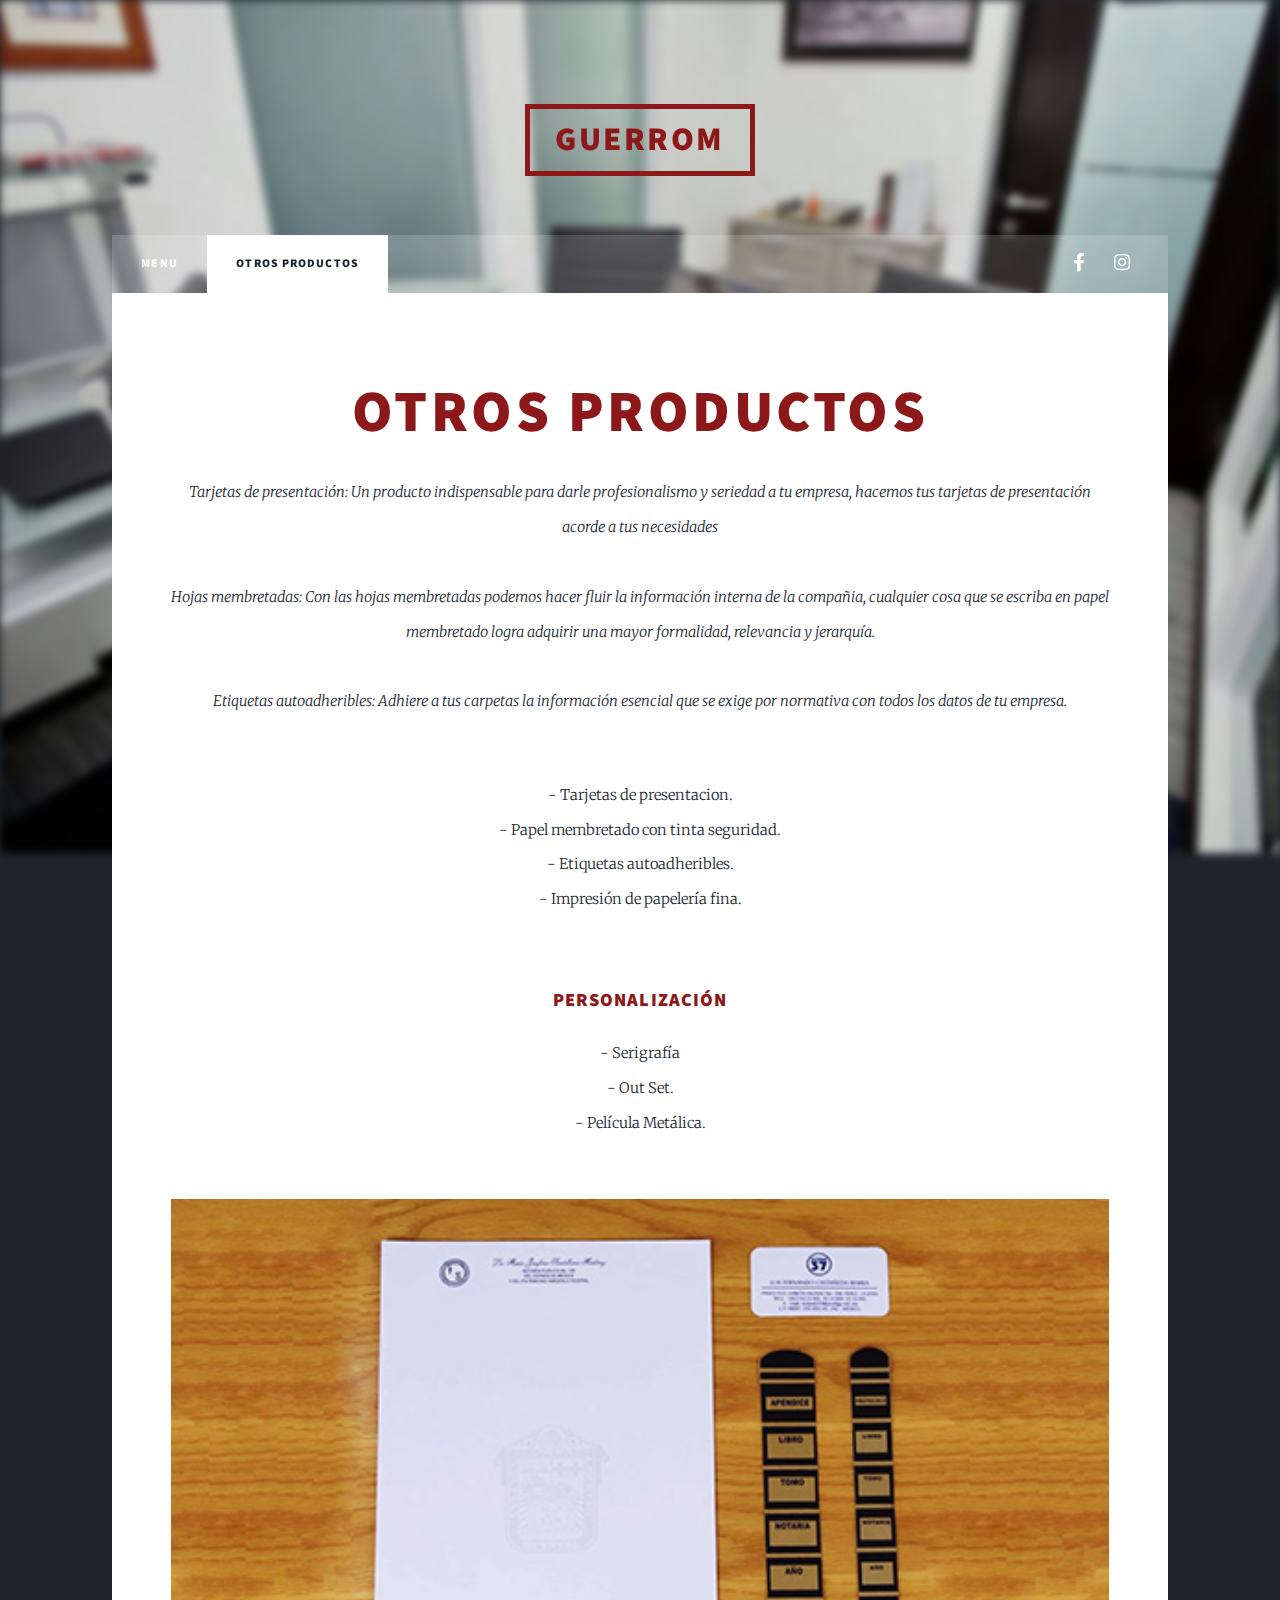
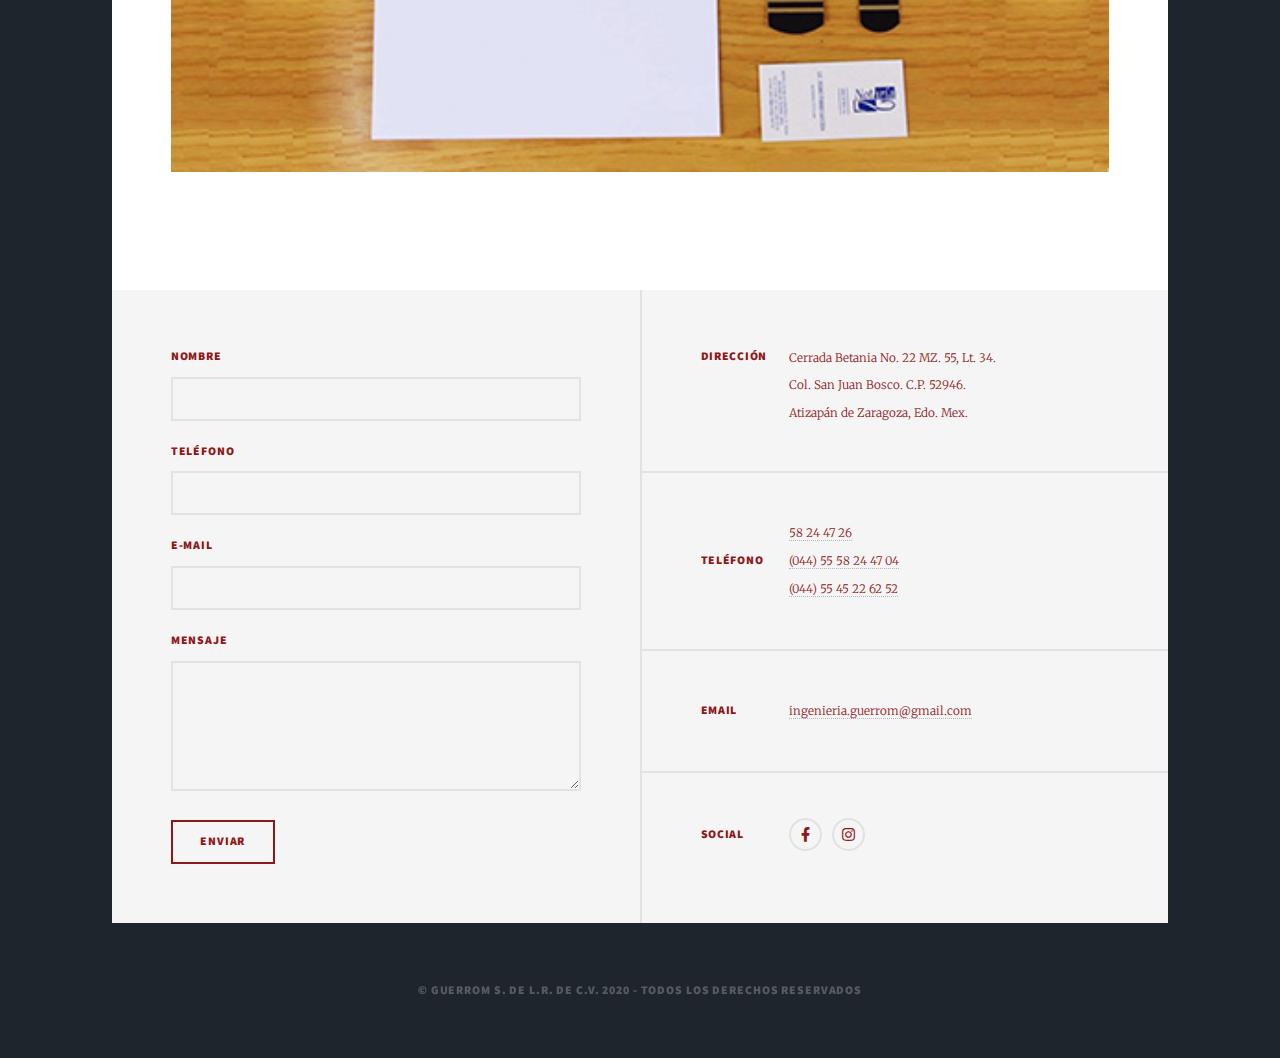
<file: otrosproductos.html>
<!DOCTYPE HTML>
<!--
	Massively by HTML5 UP
	html5up.net | @ajlkn
	Free for personal and commercial use under the CCA 3.0 license (html5up.net/license)
-->
<html>
	<head>
		<title>Guerrom S. de R.L de C.V</title>
		<meta charset="utf-8" />
		<meta name="viewport" content="width=device-width, initial-scale=1, user-scalable=no" />
		<link rel="stylesheet" href="assets/css/main.css" />
		<noscript><link rel="stylesheet" href="assets/css/noscript.css" /></noscript>
	</head>
	<body class="is-preload">

		<!-- Wrapper -->
			<div id="wrapper">

				<!-- Header -->
					<header id="header">
						<a href="index.html" class="logo">GUERROM</a>
					</header>

				<!-- Nav -->
					<nav id="nav">
						<ul class="links">
							<!--<li><a href="index.html">This is Massively</a></li>-->
							<li><a href="index.html">Menu</a></li>
							<li class="active"><a href="elements.html">Otros Productos</a></li>
						</ul>
						<ul class="icons">
							<!--<li><a href="#" class="icon brands fa-twitter"><span class="label">Twitter</span></a></li>-->
							<li><a href="https://www.facebook.com/Guerrommx" class="icon brands fa-facebook-f"><span class="label">Facebook</span></a></li>
							<li><a href="#" class="icon brands fa-instagram"><span class="label">Instagram</span></a></li>
							<!---<li><a href="#" class="icon brands fa-github"><span class="label">GitHub</span></a></li>-->
						</ul>
					</nav>

				<!-- Main -->
					<div id="main">

						<!-- Post -->
							<section class="post">
								<header class="major">
									<!--<span class="date">April 25, 2017</span>-->
									<h2>Otros Productos</h2>
									<p>Tarjetas de presentación: Un producto indispensable para darle profesionalismo y seriedad a tu empresa, hacemos tus tarjetas de presentación acorde a tus necesidades<br /><br />
									Hojas membretadas: Con las hojas membretadas podemos hacer fluir la información interna de la compañia, cualquier cosa que se escriba en papel membretado logra adquirir una mayor formalidad, relevancia y jerarquía.<br /><br />
									Etiquetas autoadheribles: Adhiere a tus carpetas la información esencial que se exige por normativa con todos los datos de tu empresa.</p>
									
									
								</header>
								<center><div class="major">
                                
                                
								    
								    - Tarjetas de presentacion. <br />
								    - Papel membretado con tinta seguridad. <br />
								    - Etiquetas autoadheribles.<br />
								    - Impresión de papelería fina. <br />
								    
								</div></center>
								<br>
								<br>
								
								
								
								<center><div class="major">
                                
                                <h3>Personalización</h3>
								    
								    - Serigrafía <br />
								    - Out Set. <br />
								    - Película Metálica.<br />
								    
								</div></center>
								
								<div class="image main"><img src="images/otrosprod.jpg" alt="" /></div>
								<!--<p>Donec eget ex magna. Interdum et malesuada fames ac ante ipsum primis in faucibus. Pellentesque venenatis dolor imperdiet dolor mattis sagittis. Praesent rutrum sem diam, vitae egestas enim auctor sit amet. Pellentesque leo mauris, consectetur id ipsum sit amet, fergiat. Pellentesque in mi eu massa lacinia malesuada et a elit. Donec urna ex, lacinia in purus ac, pretium pulvinar mauris. Nunc lorem mauris, fringilla in aliquam at, euismod in lectus. Pellentesque habitant morbi tristique senectus et netus et malesuada fames ac turpis egestas. Curabitur sapien risus, commodo eget turpis at, elementum convallis enim turpis, lorem ipsum dolor sit amet nullam.</p>
								<p>Lorem ipsum dolor sit amet, consectetur adipiscing elit. Duis dapibus rutrum facilisis. Class aptent taciti sociosqu ad litora torquent per conubia nostra, per inceptos himenaeos. Etiam tristique libero eu nibh porttitor fermentum. Nullam venenatis erat id vehicula viverra. Nunc ultrices eros ut ultricies condimentum. Mauris risus lacus, blandit sit amet venenatis non, bibendum vitae dolor. Nunc lorem mauris, fringilla in aliquam at, euismod in lectus. Pellentesque habitant morbi tristique senectus et netus et malesuada fames ac turpis egestas. In non lorem sit amet elit placerat maximus. Pellentesque aliquam maximus risus. Donec eget ex magna. Interdum et malesuada fames ac ante ipsum primis in faucibus. Pellentesque venenatis dolor imperdiet dolor mattis sagittis. Praesent rutrum sem diam, vitae egestas enim auctor sit amet. Pellentesque leo mauris, consectetur id ipsum.</p>-->
							</section>

					</div>

				<!-- Footer -->
					<footer id="footer">
						<section>
							<form method="post" action="enviar.php">
								<div class="fields">
									<div class="field">
										<label for="name">Nombre</label>
										<input type="text" name="name" id="name" required/>
									</div>
									<div class="field">
										<label for="name">Teléfono</label>
										<input type="text" name="phone" id="phone" required/>
									</div>
									<div class="field">
										<label for="email">E-Mail</label>
										<input type="text" name="email" id="email" required/>
									</div>
									<div class="field">
										<label for="message">Mensaje</label>
										<textarea name="message" id="message" rows="3" required></textarea>
									</div>
								</div>
								<ul class="actions">
									<li><input type="submit" value="Enviar" /></li>
								</ul>
							</form>
						</section>
						<section class="split contact">
							<section class="alt">
								<h3>Dirección</h3>
                                <p>Cerrada Betania No. 22 MZ. 55, Lt. 34.<br />
                                    Col. San Juan Bosco. C.P. 52946.<br />
                                    Atizapán de Zaragoza, Edo. Mex.</p>
							</section>
							<section>
								<h3>Teléfono</h3>
                                <p><a href="#">58 24 47 26<br/></a>
                                <a href="#">(044) 55 58 24 47 04</a><br/>
                                <a href="#">(044) 55 45 22 62 52</a></p>
								
							</section>
							<section>
								<h3>Email</h3>
								<p><a href="#">ingenieria.guerrom@gmail.com</a></p>
							</section>
							<section>
								<h3>Social</h3>
								<ul class="icons alt">
									<!--<li><a href="#" class="icon brands alt fa-twitter"><span class="label">Twitter</span></a></li>-->
									<li><a href="https://www.facebook.com/Guerrommx" class="icon brands alt fa-facebook-f"><span class="label">Facebook</span></a></li>
									<li><a href="#" class="icon brands alt fa-instagram"><span class="label">Instagram</span></a></li>
								</ul>
							</section>
						</section>
					</footer>

				<!-- Copyright -->
					<div id="copyright">
						<ul><li>&copy; Guerrom S. de L.R. de C.V. 2020 - Todos los derechos Reservados</li></ul>
					</div>

			</div>

		<!-- Scripts -->
			<script src="assets/js/jquery.min.js"></script>
			<script src="assets/js/jquery.scrollex.min.js"></script>
			<script src="assets/js/jquery.scrolly.min.js"></script>
			<script src="assets/js/browser.min.js"></script>
			<script src="assets/js/breakpoints.min.js"></script>
			<script src="assets/js/util.js"></script>
			<script src="assets/js/main.js"></script>

	</body>
</html>
</file>
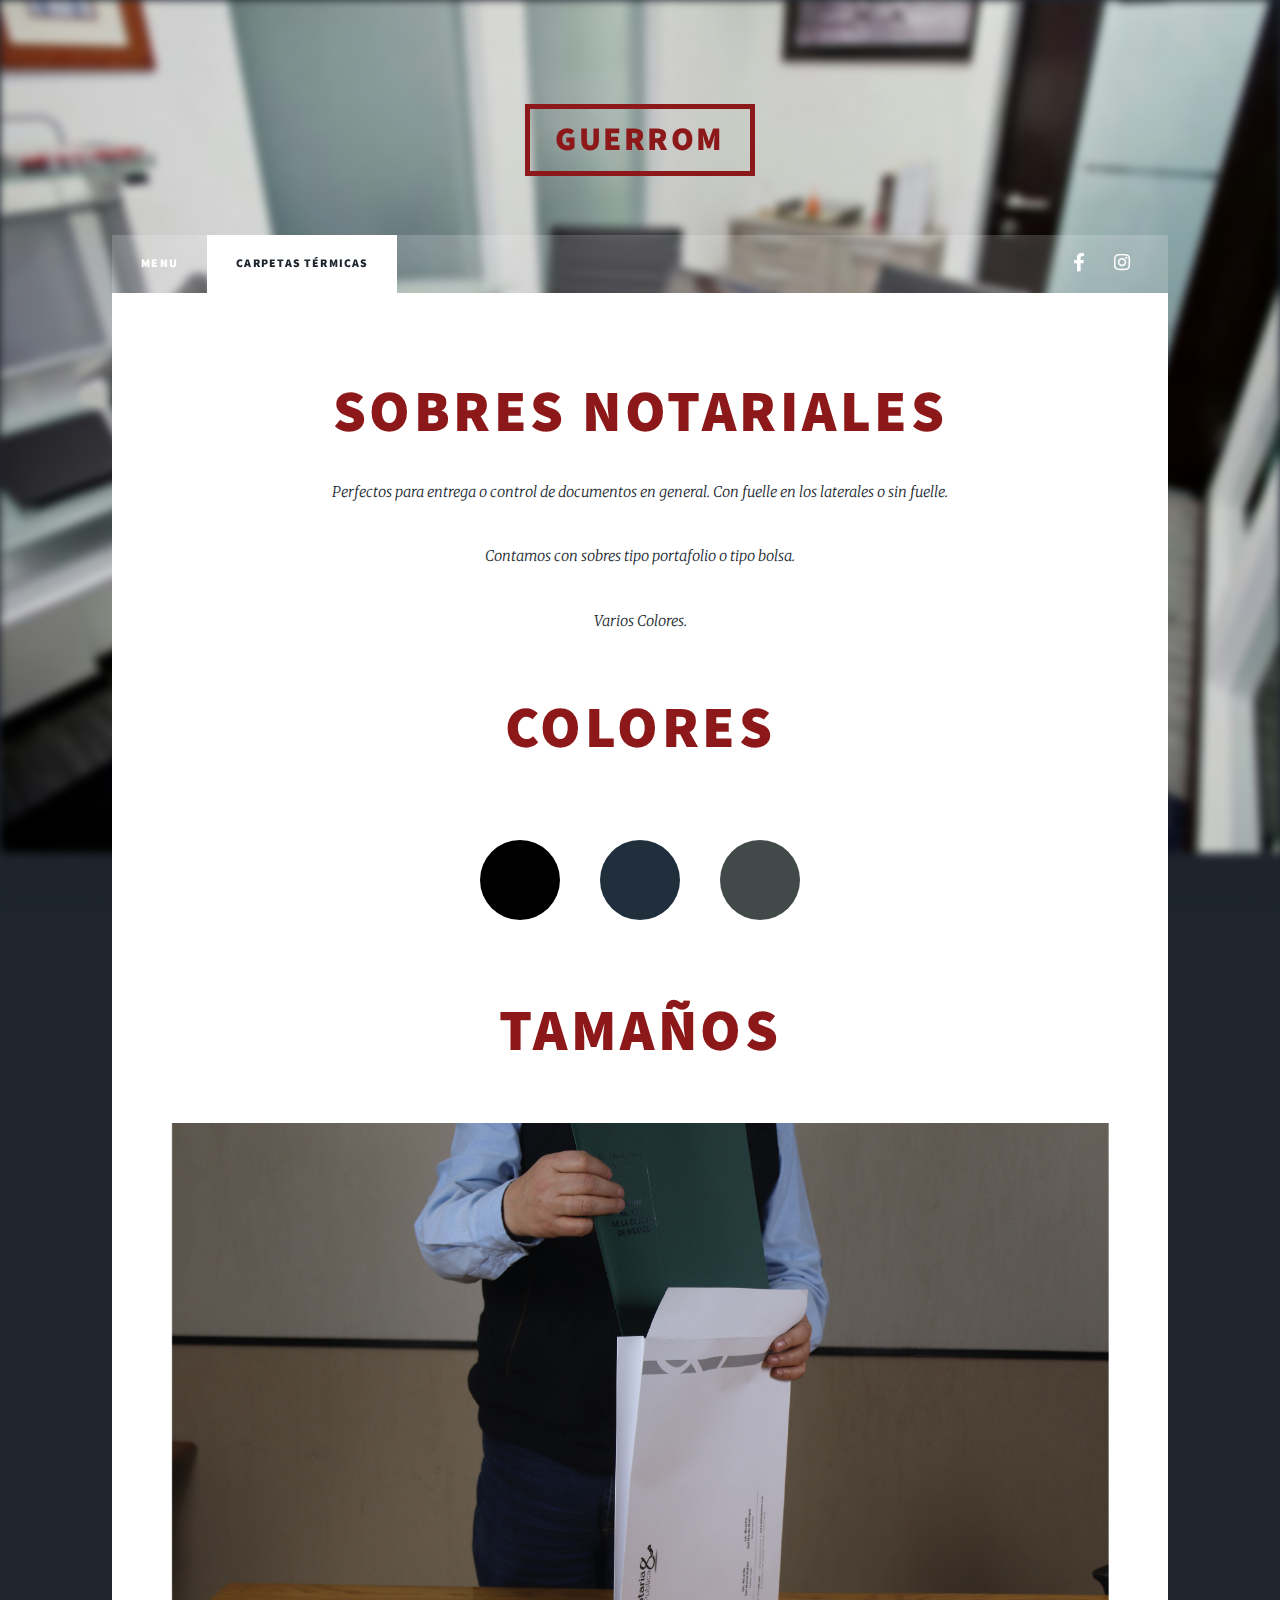
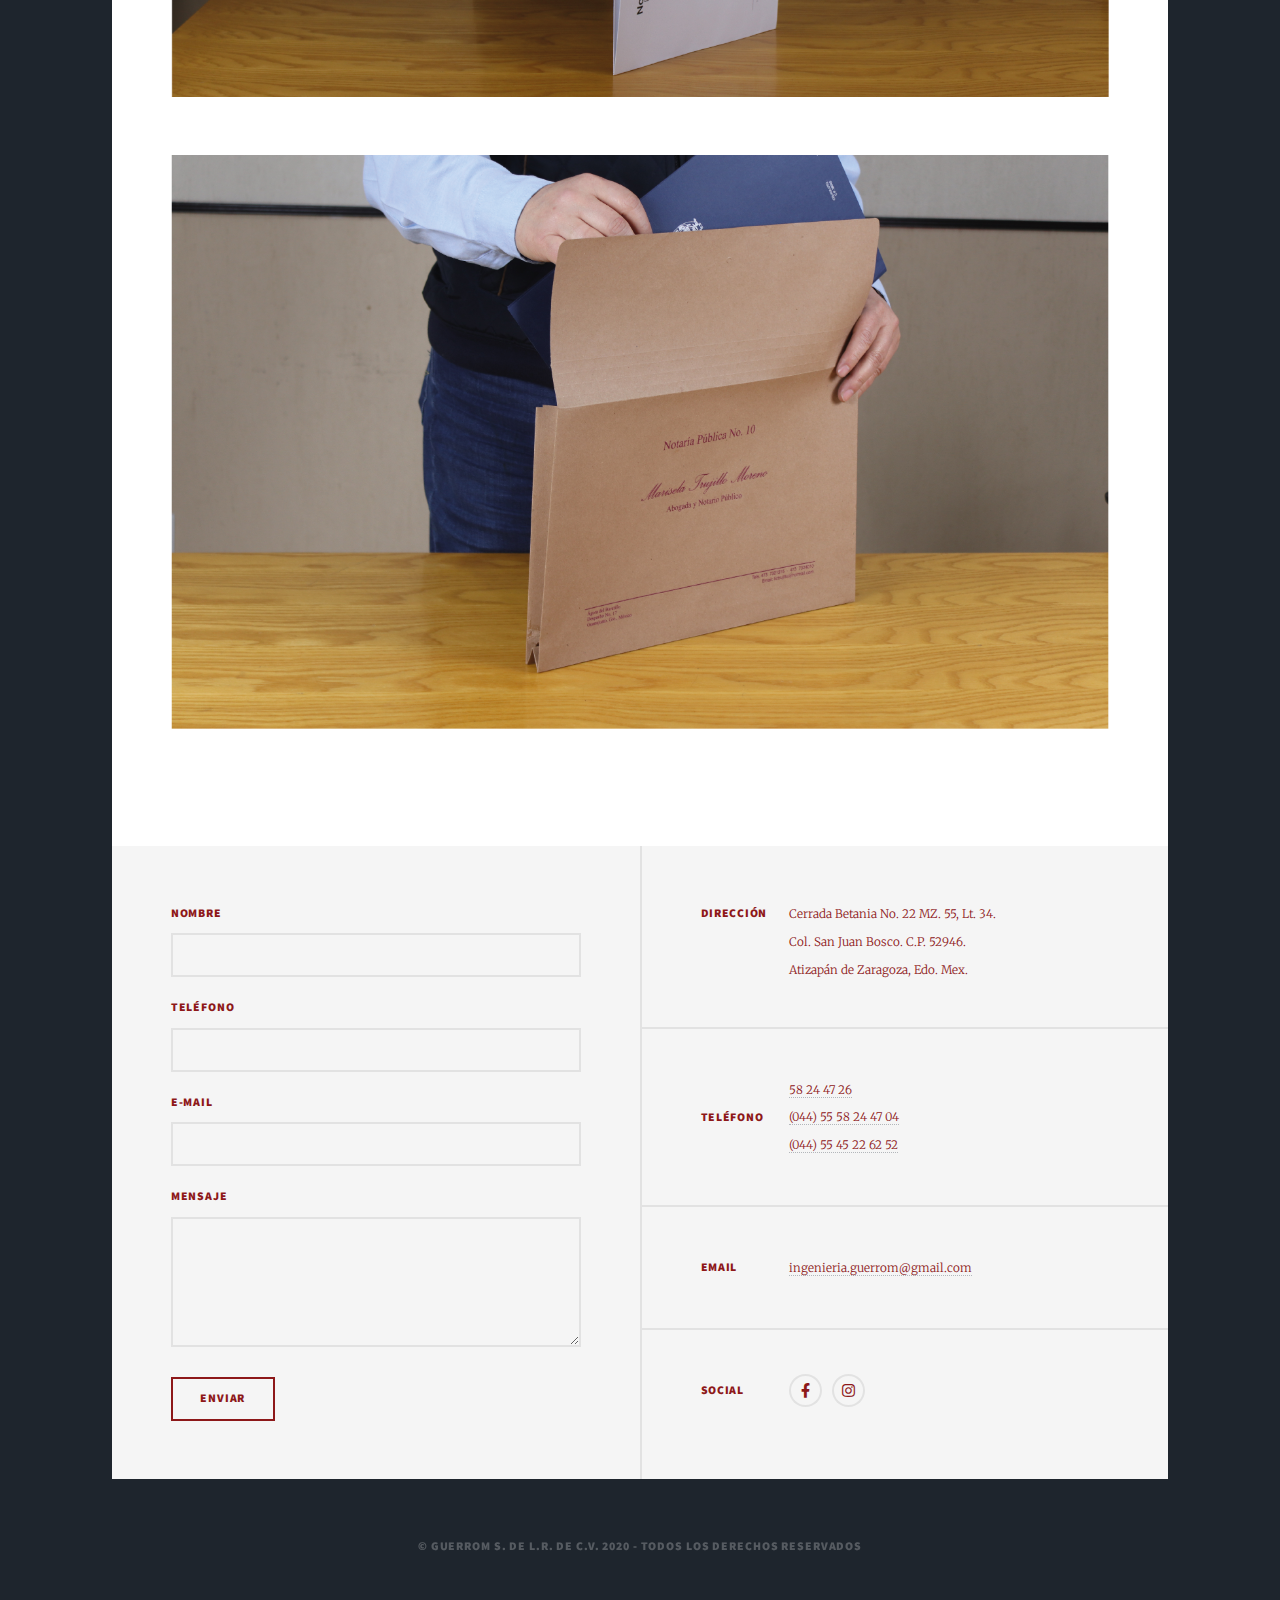
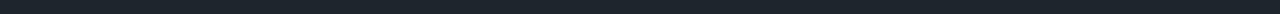
<file: sobresnotariales.html>
<!DOCTYPE HTML>
<!--
	Massively by HTML5 UP
	html5up.net | @ajlkn
	Free for personal and commercial use under the CCA 3.0 license (html5up.net/license)
-->
<html>
	<head>
		<title>Guerrom S. de R.L de C.V</title>
		<meta charset="utf-8" />
		<meta name="viewport" content="width=device-width, initial-scale=1, user-scalable=no" />
		<link rel="stylesheet" href="assets/css/main.css" />
		<link rel="stylesheet" href="assets/css/circlecolor.css">
		<noscript><link rel="stylesheet" href="assets/css/noscript.css" /></noscript>
		
		<link rel="stylesheet" href="assets/css/sliderdos.css">
		
        <script src="assets/js/jquery.min.js"></script>
	</head>
	<body class="is-preload">

		<!-- Wrapper -->
			<div id="wrapper">

				<!-- Header -->
					<header id="header">
						<a href="index.html" class="logo">Guerrom</a>
					</header>

				<!-- Nav -->
					<nav id="nav">
						<ul class="links">
							<li><a href="index.html">Menu</a></li>
							<li class="active"><a href="generic.html">Carpetas Térmicas</a></li>
							<!--<li><a href="elements.html">Elements Reference</a></li>-->
						</ul>
						<ul class="icons">
							<!--<li><a href="#" class="icon brands fa-twitter"><span class="label">Twitter</span></a></li>-->
							<li><a href="https://www.facebook.com/Guerrommx" class="icon brands fa-facebook-f"><span class="label">Facebook</span></a></li>
							<li><a href="#" class="icon brands fa-instagram"><span class="label">Instagram</span></a></li>
							<!--<li><a href="#" class="icon brands fa-github"><span class="label">GitHub</span></a></li>-->
						</ul>
					</nav>

				<!-- Main -->
					<div id="main">

						<!-- Post -->
							<section class="post">
								<header class="major">
									<!--<span class="date">April 25, 2017</span>-->
									<h2>Sobres Notariales</h2>
									<p>Perfectos para entrega o control de documentos en general. Con fuelle en los laterales o sin fuelle.</p> 
									<p>Contamos con sobres tipo portafolio o tipo bolsa.</p>
									<p>Varios Colores.</p>
									
								</header>
								
								
								<header class="major"><h2>Colores</h2></header>
								
								<div class="container">
                                
								    <div class="circle-black">
								        
								    </div>
								    <div class="circle-blue">
								        
								    </div>
								    <div class="circle-brown">
								        
								    </div>
								    
								</div>
                                
								<header class="major"><h2>Tamaños</h2></header>
								
								
								
								
								<!--<div id="contenedor-slider2" class="contenedor-slider2">
                                  <div id="slider2" class="slider2">
                                    <section class="slider__section2"><img src="img/HOJA1.png" class="slider__img2">
                                    </section>
                                    <section class="slider__section2"><img src="img/HOJA2.png" class="slider__img2">
                                    </section>
                                  </div>
                                  <div id="btn-prev2" class="btn-prev2">&#60;</div>
                                  <div id="btn-next2" class="btn-next2">&#62;</div>
                                </div>
                               <script src="assets/js/sliderdos.js"></script>-->
                               
                               <div class="image main"><img src="img/sn1-01.jpg" alt="" /></div>
                               <div class="image main"><img src="img/sn2-01.jpg" alt="" /></div>
								<!--<p>Donec eget ex magna. Interdum et malesuada fames ac ante ipsum primis in faucibus. Pellentesque venenatis dolor imperdiet dolor mattis sagittis. Praesent rutrum sem diam, vitae egestas enim auctor sit amet. Pellentesque leo mauris, consectetur id ipsum sit amet, fergiat. Pellentesque in mi eu massa lacinia malesuada et a elit. Donec urna ex, lacinia in purus ac, pretium pulvinar mauris. Nunc lorem mauris, fringilla in aliquam at, euismod in lectus. Pellentesque habitant morbi tristique senectus et netus et malesuada fames ac turpis egestas. Curabitur sapien risus, commodo eget turpis at, elementum convallis enim turpis, lorem ipsum dolor sit amet nullam.</p>
								<p>Lorem ipsum dolor sit amet, consectetur adipiscing elit. Duis dapibus rutrum facilisis. Class aptent taciti sociosqu ad litora torquent per conubia nostra, per inceptos himenaeos. Etiam tristique libero eu nibh porttitor fermentum. Nullam venenatis erat id vehicula viverra. Nunc ultrices eros ut ultricies condimentum. Mauris risus lacus, blandit sit amet venenatis non, bibendum vitae dolor. Nunc lorem mauris, fringilla in aliquam at, euismod in lectus. Pellentesque habitant morbi tristique senectus et netus et malesuada fames ac turpis egestas. In non lorem sit amet elit placerat maximus. Pellentesque aliquam maximus risus. Donec eget ex magna. Interdum et malesuada fames ac ante ipsum primis in faucibus. Pellentesque venenatis dolor imperdiet dolor mattis sagittis. Praesent rutrum sem diam, vitae egestas enim auctor sit amet. Pellentesque leo mauris, consectetur id ipsum.</p>-->
							</section>

					</div>

				<!-- Footer -->
					<footer id="footer">
						<section>
							<form method="post" action="enviar.php">
								<div class="fields">
									<div class="field">
										<label for="name">Nombre</label>
										<input type="text" name="name" id="name" required/>
									</div>
									<div class="field">
										<label for="name">Teléfono</label>
										<input type="text" name="phone" id="phone" required/>
									</div>
									<div class="field">
										<label for="email">E-Mail</label>
										<input type="text" name="email" id="email" required/>
									</div>
									<div class="field">
										<label for="message">Mensaje</label>
										<textarea name="message" id="message" rows="3" required></textarea>
									</div>
								</div>
								<ul class="actions">
									<li><input type="submit" value="Enviar" /></li>
								</ul>
							</form>
						</section>
						<section class="split contact">
							<section class="alt">
								<h3>Dirección</h3>
                                <p>Cerrada Betania No. 22 MZ. 55, Lt. 34.<br />
                                    Col. San Juan Bosco. C.P. 52946.<br />
                                    Atizapán de Zaragoza, Edo. Mex.</p>
							</section>
							<section>
								<h3>Teléfono</h3>
                                <p><a href="#">58 24 47 26<br/></a>
                                <a href="#">(044) 55 58 24 47 04</a><br/>
                                <a href="#">(044) 55 45 22 62 52</a></p>
								
							</section>
							<section>
								<h3>Email</h3>
								<p><a href="#">ingenieria.guerrom@gmail.com</a></p>
							</section>
							<section>
								<h3>Social</h3>
								<ul class="icons alt">
									<!--<li><a href="#" class="icon brands alt fa-twitter"><span class="label">Twitter</span></a></li>-->
									<li><a href="https://www.facebook.com/Guerrommx" class="icon brands alt fa-facebook-f"><span class="label">Facebook</span></a></li>
									<li><a href="#" class="icon brands alt fa-instagram"><span class="label">Instagram</span></a></li>
								</ul>
							</section>
						</section>
					</footer>

				<!-- Copyright -->
					<div id="copyright">
						<ul><li>&copy; Guerrom S. de L.R. de C.V. 2020 - Todos los derechos Reservados</li></ul>
					</div>

			</div>

		<!-- Scripts -->
			<script src="assets/js/jquery.scrollex.min.js"></script>
			<script src="assets/js/jquery.scrolly.min.js"></script>
			<script src="assets/js/browser.min.js"></script>
			<script src="assets/js/breakpoints.min.js"></script>
			<script src="assets/js/util.js"></script>
			<script src="assets/js/main.js"></script>

	</body>
</html>
</file>
<file: assets/css/circlecolor.css>
.container{
    display: flex;
    flex-wrap: wrap;
    justify-content: center;
    height: 180px;
}
.circle-black{
    align-content: center;
    width: 80px;
    height: 80px;
    border: 0px solid;
    background: black;
    border-radius: 100%;
    float: left;
    margin: 20px;
}

.circle-blue{
    align-content: center;
    width: 80px;
    height: 80px;
    border: 0px solid;
    background: #212F3D;
    border-radius: 100%;
    float: left;
    margin: 20px;
}
.circle-brown{
    align-content: center;
    width: 80px;
    height: 80px;
    border: 0px solid;
    background: #424949;
    border-radius: 100%;
    float: left;
    margin: 20px;
}
.circle-grown{
    align-content: center;
    width: 80px;
    height: 80px;
    border: 0px solid;
    background: #7D007B;
    border-radius: 100%;
    float: left;
    margin: 20px;
}
.circle-green{
    align-content: center;
    width: 80px;
    height: 80px;
    border: 0px solid;
    background: #145A32;
    border-radius: 100%;
    float: left;
    margin: 20px;
}
.circle-red{
    align-content: center;
    width: 80px;
    height: 80px;
    border: 0px solid;
    background: #A93226;
    border-radius: 100%;
    float: left;
    margin: 20px;
}
.circle-yellow{
    align-content: center;
    width: 80px;
    height: 80px;
    border: 0px solid;
    background: yellow;
    border-radius: 100%;
    float: left;
    margin: 20px;
}
.circle-pink{
    align-content: center;
    width: 80px;
    height: 80px;
    border: 0px solid;
    background: pink;
    border-radius: 100%;
    float: left;
    margin: 20px;
}
.circle-orange{
    align-content: center;
    width: 80px;
    height: 80px;
    border: 0px solid;
    background: orange;
    border-radius: 100%;
    float: left;
    margin: 20px;
}
</file>
<file: assets/css/sliderdos.css>
* {
  box-sizing: border-box;
}



.contenedor-slider2 {
  margin: auto;
  width: 85%;
  max-width: 900px;
  position: relative;
  overflow: hidden;
  box-shadow: 0 0 0 0px #000;
}

.slider2 {
  display: flex;
  width: 200%;
}

.slider__section2 {
  width: 100%;
}

.slider__img2 {
  display: block;
  width: 100%;
  height: 100%;
}

.btn-prev2, .btn-next2 {
  width: 40px;
  height: 40px;
  background: rgba(255, 255, 255, 0.7);
  position: absolute;
  top: 50%;
  transform: translateY(-50%);
  line-height: 40px;
  font-size: 30px;
  font-weight: bold;
  text-align: center;
  border-radius: 50%;
  font-family: monospace;
  cursor: pointer;
}

.btn-prev2:hover, .btn-next2:hover {
  background: gray;
}

.btn-prev2 {
  left: 10px;
}

.btn-next2 {
  right: 10px;
}
</file>
<file: assets/css/main.css>
@import url(fontawesome-all.min.css);
@import url("https://fonts.googleapis.com/css?family=Merriweather:300,700,300italic,700italic|Source+Sans+Pro:900");

/*
	Massively by HTML5 UP
	html5up.net | @ajlkn
	Free for personal and commercial use under the CCA 3.0 license (html5up.net/license)
*/

html, body, div, span, applet, object,
iframe, h1, h2, h3, h4, h5, h6, p, blockquote,
pre, a, abbr, acronym, address, big, cite,
code, del, dfn, em, img, ins, kbd, q, s, samp,
small, strike, strong, sub, sup, tt, var, b,
u, i, center, dl, dt, dd, ol, ul, li, fieldset,
form, label, legend, table, caption, tbody,
tfoot, thead, tr, th, td, article, aside,
canvas, details, embed, figure, figcaption,
footer, header, hgroup, menu, nav, output, ruby,
section, summary, time, mark, audio, video {
	margin: 0;
	padding: 0;
	border: 0;
	font-size: 100%;
	font: inherit;
	vertical-align: baseline;}

article, aside, details, figcaption, figure,
footer, header, hgroup, menu, nav, section {
	display: block;}

body {
	line-height: 1;
}

ol, ul {
	list-style: none;
}

blockquote, q {
	quotes: none;
}

	blockquote:before, blockquote:after, q:before, q:after {
		content: '';
		content: none;
	}

table {
	border-collapse: collapse;
	border-spacing: 0;
}

body {
	-webkit-text-size-adjust: none;
}

mark {
	background-color: transparent;
	color: inherit;
}

input::-moz-focus-inner {
	border: 0;
	padding: 0;
}

input, select, textarea {
	-moz-appearance: none;
	-webkit-appearance: none;
	-ms-appearance: none;
	appearance: none;
}

/* Basic */

	@-ms-viewport {
		width: device-width;
	}

	body {
		-ms-overflow-style: scrollbar;
	}

	@media screen and (max-width: 480px) {

		html, body {
			min-width: 320px;
		}

	}

	html {
		box-sizing: border-box;
	}

	*, *:before, *:after {
		box-sizing: inherit;
	}

	body {
		background-color: #1e252d;
	}

		body.is-preload *, body.is-preload *:before, body.is-preload *:after {
			-moz-animation: none !important;
			-webkit-animation: none !important;
			-ms-animation: none !important;
			animation: none !important;
			-moz-transition: none !important;
			-webkit-transition: none !important;
			-ms-transition: none !important;
			transition: none !important;
		}

/* Type */

	html {
		font-size: 16pt;
	}

		@media screen and (max-width: 1680px) {

			html {
				font-size: 12pt;
			}

		}

		@media screen and (max-width: 1280px) {

			html {
				font-size: 11pt;
			}

		}

		@media screen and (max-width: 360px) {

			html {
				font-size: 10pt;
			}

		}

	body {
		color: #212931;
	}

	body, input, select, textarea {
		font-family: "Merriweather", Georgia, serif;
		font-weight: 300;
		font-size: 1rem;
		line-height: 2.375;
	}

	a {
		-moz-transition: color 0.2s ease-in-out, background-color 0.2s ease-in-out, border-color 0.2s ease-in-out, box-shadow 0.2s ease-in-out;
		-webkit-transition: color 0.2s ease-in-out, background-color 0.2s ease-in-out, border-color 0.2s ease-in-out, box-shadow 0.2s ease-in-out;
		-ms-transition: color 0.2s ease-in-out, background-color 0.2s ease-in-out, border-color 0.2s ease-in-out, box-shadow 0.2s ease-in-out;
		transition: color 0.2s ease-in-out, background-color 0.2s ease-in-out, border-color 0.2s ease-in-out, box-shadow 0.2s ease-in-out;
		border-bottom: dotted 1px;
		text-decoration: none;
	}

		a:hover {
			border-bottom-color: transparent;
		}

	strong, b {
		font-weight: 600;
	}

	em, i {
		font-style: italic;
	}

	p {
		text-align: justify;
		margin: 0 0 2rem 0;
	}

	h1, h2, h3, h4, h5, h6 {
		font-family: "Source Sans Pro", Helvetica, sans-serif;
		font-weight: 900;
		line-height: 1.5;
		letter-spacing: 0.060em; /*espacio*/
		text-transform: uppercase;
		margin: 0 0 1rem 0;
	}

		h1 a, h2 a, h3 a, h4 a, h5 a, h6 a {
			border-bottom: 0;
			color: inherit;
			text-decoration: none;
		}

	h1 {
		font-size: 4rem;
		line-height: 1.1;
		margin: 0 0 2rem 0;
	}

	h2 {
		font-size: 1.555rem;
		line-height: 1.4;
		margin: 0 0 1.5rem 0;
	}

	h3 {
		font-size: 1.25rem;
		margin: 0 0 1.5rem 0;
	}

	h4 {
		font-size: 1rem;
	}

	h5 {
		font-size: 0.9rem;
	}

	h6 {
		font-size: 0.8rem;
	}

	sub {
		font-size: 0.8rem;
		position: relative;
		top: 0.5rem;
	}

	sup {
		font-size: 0.8rem;
		position: relative;
		top: -0.5rem;
	}

	blockquote {
		border-left: solid 4px;
		font-style: italic;
		margin: 0 0 2rem 0;
		padding: 0.5rem 0 0.5rem 2rem;
	}

	code {
		border: solid 2px;
		font-family: "Courier New", monospace;
		font-size: 0.9rem;
		margin: 0 0.25rem;
		padding: 0.25rem 0.65rem;
	}

	pre {
		-webkit-overflow-scrolling: touch;
		font-family: "Courier New", monospace;
		font-size: 0.9rem;
		margin: 0 0 2rem 0;
	}

		pre code {
			display: block;
			line-height: 1.75;
			padding: 1rem 1.5rem;
			overflow-x: auto;
		}

	hr {
		border: 0;
		border-bottom: solid 2px;
		margin: 3rem 0;
	}

		hr.major {
			margin: 5rem 0;
		}

	.align-left {
		text-align: left;
	}

	.align-center {
		text-align: center;
	}

	.align-right {
		text-align: right;
	}

	input, select, textarea {
		color: #8D1819;
	}

	a {
		color: #8D1819;
		border-bottom-color: rgba(33, 41, 49, 0.5);
	}

		a:hover {
			border-bottom-color: transparent;
			color: #AB3334 !important;
		}

	strong, b {
		color: #8D1819;
	}

	h1, h2, h3, h4, h5, h6 {
		color: #8D1819; /*ROJO GUERROM*/
	}

	blockquote {
		border-left-color: #eeeeee;
	}

	code {
		background: rgba(220, 220, 220, 0.25);
		border-color: #eeeeee;
	}

	hr {
		border-bottom-color: #eeeeee;
	}

/* Row */

	.row {
		display: flex;
		flex-wrap: wrap;
		box-sizing: border-box;
		align-items: stretch;
	}

		.row > * {
			box-sizing: border-box;
		}

		.row.gtr-uniform > * > :last-child {
			margin-bottom: 0;
		}

		.row.aln-left {
			justify-content: flex-start;
		}

		.row.aln-center {
			justify-content: center;
		}

		.row.aln-right {
			justify-content: flex-end;
		}

		.row.aln-top {
			align-items: flex-start;
		}

		.row.aln-middle {
			align-items: center;
		}

		.row.aln-bottom {
			align-items: flex-end;
		}

		.row > .imp {
			order: -1;
		}

		.row > .col-1 {
			width: 8.33333%;
		}

		.row > .off-1 {
			margin-left: 8.33333%;
		}

		.row > .col-2 {
			width: 16.66667%;
		}

		.row > .off-2 {
			margin-left: 16.66667%;
		}

		.row > .col-3 {
			width: 25%;
		}

		.row > .off-3 {
			margin-left: 25%;
		}

		.row > .col-4 {
			width: 33.33333%;
		}

		.row > .off-4 {
			margin-left: 33.33333%;
		}

		.row > .col-5 {
			width: 41.66667%;
		}

		.row > .off-5 {
			margin-left: 41.66667%;
		}

		.row > .col-6 {
			width: 50%;
		}

		.row > .off-6 {
			margin-left: 50%;
		}

		.row > .col-7 {
			width: 58.33333%;
		}

		.row > .off-7 {
			margin-left: 58.33333%;
		}

		.row > .col-8 {
			width: 66.66667%;
		}

		.row > .off-8 {
			margin-left: 66.66667%;
		}

		.row > .col-9 {
			width: 75%;
		}

		.row > .off-9 {
			margin-left: 75%;
		}

		.row > .col-10 {
			width: 83.33333%;
		}

		.row > .off-10 {
			margin-left: 83.33333%;
		}

		.row > .col-11 {
			width: 91.66667%;
		}

		.row > .off-11 {
			margin-left: 91.66667%;
		}

		.row > .col-12 {
			width: 100%;
		}

		.row > .off-12 {
			margin-left: 100%;
		}

		.row.gtr-0 {
			margin-top: 0;
			margin-left: 0rem;
		}

			.row.gtr-0 > * {
				padding: 0 0 0 0rem;
			}

			.row.gtr-0.gtr-uniform {
				margin-top: 0rem;
			}

				.row.gtr-0.gtr-uniform > * {
					padding-top: 0rem;
				}

		.row.gtr-25 {
			margin-top: 0;
			margin-left: -0.375rem;
		}

			.row.gtr-25 > * {
				padding: 0 0 0 0.375rem;
			}

			.row.gtr-25.gtr-uniform {
				margin-top: -0.375rem;
			}

				.row.gtr-25.gtr-uniform > * {
					padding-top: 0.375rem;
				}

		.row.gtr-50 {
			margin-top: 0;
			margin-left: -0.75rem;
		}

			.row.gtr-50 > * {
				padding: 0 0 0 0.75rem;
			}

			.row.gtr-50.gtr-uniform {
				margin-top: -0.75rem;
			}

				.row.gtr-50.gtr-uniform > * {
					padding-top: 0.75rem;
				}

		.row {
			margin-top: 0;
			margin-left: -1.5rem;
		}

			.row > * {
				padding: 0 0 0 1.5rem;
			}

			.row.gtr-uniform {
				margin-top: -1.5rem;
			}

				.row.gtr-uniform > * {
					padding-top: 1.5rem;
				}

		.row.gtr-150 {
			margin-top: 0;
			margin-left: -2.25rem;
		}

			.row.gtr-150 > * {
				padding: 0 0 0 2.25rem;
			}

			.row.gtr-150.gtr-uniform {
				margin-top: -2.25rem;
			}

				.row.gtr-150.gtr-uniform > * {
					padding-top: 2.25rem;
				}

		.row.gtr-200 {
			margin-top: 0;
			margin-left: -3rem;
		}

			.row.gtr-200 > * {
				padding: 0 0 0 3rem;
			}

			.row.gtr-200.gtr-uniform {
				margin-top: -3rem;
			}

				.row.gtr-200.gtr-uniform > * {
					padding-top: 3rem;
				}

		@media screen and (max-width: 1680px) {

			.row {
				display: flex;
				flex-wrap: wrap;
				box-sizing: border-box;
				align-items: stretch;
			}

				.row > * {
					box-sizing: border-box;
				}

				.row.gtr-uniform > * > :last-child {
					margin-bottom: 0;
				}

				.row.aln-left {
					justify-content: flex-start;
				}

				.row.aln-center {
					justify-content: center;
				}

				.row.aln-right {
					justify-content: flex-end;
				}

				.row.aln-top {
					align-items: flex-start;
				}

				.row.aln-middle {
					align-items: center;
				}

				.row.aln-bottom {
					align-items: flex-end;
				}

				.row > .imp-xlarge {
					order: -1;
				}

				.row > .col-1-xlarge {
					width: 8.33333%;
				}

				.row > .off-1-xlarge {
					margin-left: 8.33333%;
				}

				.row > .col-2-xlarge {
					width: 16.66667%;
				}

				.row > .off-2-xlarge {
					margin-left: 16.66667%;
				}

				.row > .col-3-xlarge {
					width: 25%;
				}

				.row > .off-3-xlarge {
					margin-left: 25%;
				}

				.row > .col-4-xlarge {
					width: 33.33333%;
				}

				.row > .off-4-xlarge {
					margin-left: 33.33333%;
				}

				.row > .col-5-xlarge {
					width: 41.66667%;
				}

				.row > .off-5-xlarge {
					margin-left: 41.66667%;
				}

				.row > .col-6-xlarge {
					width: 50%;
				}

				.row > .off-6-xlarge {
					margin-left: 50%;
				}

				.row > .col-7-xlarge {
					width: 58.33333%;
				}

				.row > .off-7-xlarge {
					margin-left: 58.33333%;
				}

				.row > .col-8-xlarge {
					width: 66.66667%;
				}

				.row > .off-8-xlarge {
					margin-left: 66.66667%;
				}

				.row > .col-9-xlarge {
					width: 75%;
				}

				.row > .off-9-xlarge {
					margin-left: 75%;
				}

				.row > .col-10-xlarge {
					width: 83.33333%;
				}

				.row > .off-10-xlarge {
					margin-left: 83.33333%;
				}

				.row > .col-11-xlarge {
					width: 91.66667%;
				}

				.row > .off-11-xlarge {
					margin-left: 91.66667%;
				}

				.row > .col-12-xlarge {
					width: 100%;
				}

				.row > .off-12-xlarge {
					margin-left: 100%;
				}

				.row.gtr-0 {
					margin-top: 0;
					margin-left: 0rem;
				}

					.row.gtr-0 > * {
						padding: 0 0 0 0rem;
					}

					.row.gtr-0.gtr-uniform {
						margin-top: 0rem;
					}

						.row.gtr-0.gtr-uniform > * {
							padding-top: 0rem;
						}

				.row.gtr-25 {
					margin-top: 0;
					margin-left: -0.375rem;
				}

					.row.gtr-25 > * {
						padding: 0 0 0 0.375rem;
					}

					.row.gtr-25.gtr-uniform {
						margin-top: -0.375rem;
					}

						.row.gtr-25.gtr-uniform > * {
							padding-top: 0.375rem;
						}

				.row.gtr-50 {
					margin-top: 0;
					margin-left: -0.75rem;
				}

					.row.gtr-50 > * {
						padding: 0 0 0 0.75rem;
					}

					.row.gtr-50.gtr-uniform {
						margin-top: -0.75rem;
					}

						.row.gtr-50.gtr-uniform > * {
							padding-top: 0.75rem;
						}

				.row {
					margin-top: 0;
					margin-left: -1.5rem;
				}

					.row > * {
						padding: 0 0 0 1.5rem;
					}

					.row.gtr-uniform {
						margin-top: -1.5rem;
					}

						.row.gtr-uniform > * {
							padding-top: 1.5rem;
						}

				.row.gtr-150 {
					margin-top: 0;
					margin-left: -2.25rem;
				}

					.row.gtr-150 > * {
						padding: 0 0 0 2.25rem;
					}

					.row.gtr-150.gtr-uniform {
						margin-top: -2.25rem;
					}

						.row.gtr-150.gtr-uniform > * {
							padding-top: 2.25rem;
						}

				.row.gtr-200 {
					margin-top: 0;
					margin-left: -3rem;
				}

					.row.gtr-200 > * {
						padding: 0 0 0 3rem;
					}

					.row.gtr-200.gtr-uniform {
						margin-top: -3rem;
					}

						.row.gtr-200.gtr-uniform > * {
							padding-top: 3rem;
						}

		}

		@media screen and (max-width: 1280px) {

			.row {
				display: flex;
				flex-wrap: wrap;
				box-sizing: border-box;
				align-items: stretch;
			}

				.row > * {
					box-sizing: border-box;
				}

				.row.gtr-uniform > * > :last-child {
					margin-bottom: 0;
				}

				.row.aln-left {
					justify-content: flex-start;
				}

				.row.aln-center {
					justify-content: center;
				}

				.row.aln-right {
					justify-content: flex-end;
				}

				.row.aln-top {
					align-items: flex-start;
				}

				.row.aln-middle {
					align-items: center;
				}

				.row.aln-bottom {
					align-items: flex-end;
				}

				.row > .imp-large {
					order: -1;
				}

				.row > .col-1-large {
					width: 8.33333%;
				}

				.row > .off-1-large {
					margin-left: 8.33333%;
				}

				.row > .col-2-large {
					width: 16.66667%;
				}

				.row > .off-2-large {
					margin-left: 16.66667%;
				}

				.row > .col-3-large {
					width: 25%;
				}

				.row > .off-3-large {
					margin-left: 25%;
				}

				.row > .col-4-large {
					width: 33.33333%;
				}

				.row > .off-4-large {
					margin-left: 33.33333%;
				}

				.row > .col-5-large {
					width: 41.66667%;
				}

				.row > .off-5-large {
					margin-left: 41.66667%;
				}

				.row > .col-6-large {
					width: 50%;
				}

				.row > .off-6-large {
					margin-left: 50%;
				}

				.row > .col-7-large {
					width: 58.33333%;
				}

				.row > .off-7-large {
					margin-left: 58.33333%;
				}

				.row > .col-8-large {
					width: 66.66667%;
				}

				.row > .off-8-large {
					margin-left: 66.66667%;
				}

				.row > .col-9-large {
					width: 75%;
				}

				.row > .off-9-large {
					margin-left: 75%;
				}

				.row > .col-10-large {
					width: 83.33333%;
				}

				.row > .off-10-large {
					margin-left: 83.33333%;
				}

				.row > .col-11-large {
					width: 91.66667%;
				}

				.row > .off-11-large {
					margin-left: 91.66667%;
				}

				.row > .col-12-large {
					width: 100%;
				}

				.row > .off-12-large {
					margin-left: 100%;
				}

				.row.gtr-0 {
					margin-top: 0;
					margin-left: 0rem;
				}

					.row.gtr-0 > * {
						padding: 0 0 0 0rem;
					}

					.row.gtr-0.gtr-uniform {
						margin-top: 0rem;
					}

						.row.gtr-0.gtr-uniform > * {
							padding-top: 0rem;
						}

				.row.gtr-25 {
					margin-top: 0;
					margin-left: -0.375rem;
				}

					.row.gtr-25 > * {
						padding: 0 0 0 0.375rem;
					}

					.row.gtr-25.gtr-uniform {
						margin-top: -0.375rem;
					}

						.row.gtr-25.gtr-uniform > * {
							padding-top: 0.375rem;
						}

				.row.gtr-50 {
					margin-top: 0;
					margin-left: -0.75rem;
				}

					.row.gtr-50 > * {
						padding: 0 0 0 0.75rem;
					}

					.row.gtr-50.gtr-uniform {
						margin-top: -0.75rem;
					}

						.row.gtr-50.gtr-uniform > * {
							padding-top: 0.75rem;
						}

				.row {
					margin-top: 0;
					margin-left: -1.5rem;
				}

					.row > * {
						padding: 0 0 0 1.5rem;
					}

					.row.gtr-uniform {
						margin-top: -1.5rem;
					}

						.row.gtr-uniform > * {
							padding-top: 1.5rem;
						}

				.row.gtr-150 {
					margin-top: 0;
					margin-left: -2.25rem;
				}

					.row.gtr-150 > * {
						padding: 0 0 0 2.25rem;
					}

					.row.gtr-150.gtr-uniform {
						margin-top: -2.25rem;
					}

						.row.gtr-150.gtr-uniform > * {
							padding-top: 2.25rem;
						}

				.row.gtr-200 {
					margin-top: 0;
					margin-left: -3rem;
				}

					.row.gtr-200 > * {
						padding: 0 0 0 3rem;
					}

					.row.gtr-200.gtr-uniform {
						margin-top: -3rem;
					}

						.row.gtr-200.gtr-uniform > * {
							padding-top: 3rem;
						}

		}

		@media screen and (max-width: 980px) {

			.row {
				display: flex;
				flex-wrap: wrap;
				box-sizing: border-box;
				align-items: stretch;
			}

				.row > * {
					box-sizing: border-box;
				}

				.row.gtr-uniform > * > :last-child {
					margin-bottom: 0;
				}

				.row.aln-left {
					justify-content: flex-start;
				}

				.row.aln-center {
					justify-content: center;
				}

				.row.aln-right {
					justify-content: flex-end;
				}

				.row.aln-top {
					align-items: flex-start;
				}

				.row.aln-middle {
					align-items: center;
				}

				.row.aln-bottom {
					align-items: flex-end;
				}

				.row > .imp-medium {
					order: -1;
				}

				.row > .col-1-medium {
					width: 8.33333%;
				}

				.row > .off-1-medium {
					margin-left: 8.33333%;
				}

				.row > .col-2-medium {
					width: 16.66667%;
				}

				.row > .off-2-medium {
					margin-left: 16.66667%;
				}

				.row > .col-3-medium {
					width: 25%;
				}

				.row > .off-3-medium {
					margin-left: 25%;
				}

				.row > .col-4-medium {
					width: 33.33333%;
				}

				.row > .off-4-medium {
					margin-left: 33.33333%;
				}

				.row > .col-5-medium {
					width: 41.66667%;
				}

				.row > .off-5-medium {
					margin-left: 41.66667%;
				}

				.row > .col-6-medium {
					width: 50%;
				}

				.row > .off-6-medium {
					margin-left: 50%;
				}

				.row > .col-7-medium {
					width: 58.33333%;
				}

				.row > .off-7-medium {
					margin-left: 58.33333%;
				}

				.row > .col-8-medium {
					width: 66.66667%;
				}

				.row > .off-8-medium {
					margin-left: 66.66667%;
				}

				.row > .col-9-medium {
					width: 75%;
				}

				.row > .off-9-medium {
					margin-left: 75%;
				}

				.row > .col-10-medium {
					width: 83.33333%;
				}

				.row > .off-10-medium {
					margin-left: 83.33333%;
				}

				.row > .col-11-medium {
					width: 91.66667%;
				}

				.row > .off-11-medium {
					margin-left: 91.66667%;
				}

				.row > .col-12-medium {
					width: 100%;
				}

				.row > .off-12-medium {
					margin-left: 100%;
				}

				.row.gtr-0 {
					margin-top: 0;
					margin-left: 0rem;
				}

					.row.gtr-0 > * {
						padding: 0 0 0 0rem;
					}

					.row.gtr-0.gtr-uniform {
						margin-top: 0rem;
					}

						.row.gtr-0.gtr-uniform > * {
							padding-top: 0rem;
						}

				.row.gtr-25 {
					margin-top: 0;
					margin-left: -0.375rem;
				}

					.row.gtr-25 > * {
						padding: 0 0 0 0.375rem;
					}

					.row.gtr-25.gtr-uniform {
						margin-top: -0.375rem;
					}

						.row.gtr-25.gtr-uniform > * {
							padding-top: 0.375rem;
						}

				.row.gtr-50 {
					margin-top: 0;
					margin-left: -0.75rem;
				}

					.row.gtr-50 > * {
						padding: 0 0 0 0.75rem;
					}

					.row.gtr-50.gtr-uniform {
						margin-top: -0.75rem;
					}

						.row.gtr-50.gtr-uniform > * {
							padding-top: 0.75rem;
						}

				.row {
					margin-top: 0;
					margin-left: -1.5rem;
				}

					.row > * {
						padding: 0 0 0 1.5rem;
					}

					.row.gtr-uniform {
						margin-top: -1.5rem;
					}

						.row.gtr-uniform > * {
							padding-top: 1.5rem;
						}

				.row.gtr-150 {
					margin-top: 0;
					margin-left: -2.25rem;
				}

					.row.gtr-150 > * {
						padding: 0 0 0 2.25rem;
					}

					.row.gtr-150.gtr-uniform {
						margin-top: -2.25rem;
					}

						.row.gtr-150.gtr-uniform > * {
							padding-top: 2.25rem;
						}

				.row.gtr-200 {
					margin-top: 0;
					margin-left: -3rem;
				}

					.row.gtr-200 > * {
						padding: 0 0 0 3rem;
					}

					.row.gtr-200.gtr-uniform {
						margin-top: -3rem;
					}

						.row.gtr-200.gtr-uniform > * {
							padding-top: 3rem;
						}

		}

		@media screen and (max-width: 736px) {

			.row {
				display: flex;
				flex-wrap: wrap;
				box-sizing: border-box;
				align-items: stretch;
			}

				.row > * {
					box-sizing: border-box;
				}

				.row.gtr-uniform > * > :last-child {
					margin-bottom: 0;
				}

				.row.aln-left {
					justify-content: flex-start;
				}

				.row.aln-center {
					justify-content: center;
				}

				.row.aln-right {
					justify-content: flex-end;
				}

				.row.aln-top {
					align-items: flex-start;
				}

				.row.aln-middle {
					align-items: center;
				}

				.row.aln-bottom {
					align-items: flex-end;
				}

				.row > .imp-small {
					order: -1;
				}

				.row > .col-1-small {
					width: 8.33333%;
				}

				.row > .off-1-small {
					margin-left: 8.33333%;
				}

				.row > .col-2-small {
					width: 16.66667%;
				}

				.row > .off-2-small {
					margin-left: 16.66667%;
				}

				.row > .col-3-small {
					width: 25%;
				}

				.row > .off-3-small {
					margin-left: 25%;
				}

				.row > .col-4-small {
					width: 33.33333%;
				}

				.row > .off-4-small {
					margin-left: 33.33333%;
				}

				.row > .col-5-small {
					width: 41.66667%;
				}

				.row > .off-5-small {
					margin-left: 41.66667%;
				}

				.row > .col-6-small {
					width: 50%;
				}

				.row > .off-6-small {
					margin-left: 50%;
				}

				.row > .col-7-small {
					width: 58.33333%;
				}

				.row > .off-7-small {
					margin-left: 58.33333%;
				}

				.row > .col-8-small {
					width: 66.66667%;
				}

				.row > .off-8-small {
					margin-left: 66.66667%;
				}

				.row > .col-9-small {
					width: 75%;
				}

				.row > .off-9-small {
					margin-left: 75%;
				}

				.row > .col-10-small {
					width: 83.33333%;
				}

				.row > .off-10-small {
					margin-left: 83.33333%;
				}

				.row > .col-11-small {
					width: 91.66667%;
				}

				.row > .off-11-small {
					margin-left: 91.66667%;
				}

				.row > .col-12-small {
					width: 100%;
				}

				.row > .off-12-small {
					margin-left: 100%;
				}

				.row.gtr-0 {
					margin-top: 0;
					margin-left: 0rem;
				}

					.row.gtr-0 > * {
						padding: 0 0 0 0rem;
					}

					.row.gtr-0.gtr-uniform {
						margin-top: 0rem;
					}

						.row.gtr-0.gtr-uniform > * {
							padding-top: 0rem;
						}

				.row.gtr-25 {
					margin-top: 0;
					margin-left: -0.375rem;
				}

					.row.gtr-25 > * {
						padding: 0 0 0 0.375rem;
					}

					.row.gtr-25.gtr-uniform {
						margin-top: -0.375rem;
					}

						.row.gtr-25.gtr-uniform > * {
							padding-top: 0.375rem;
						}

				.row.gtr-50 {
					margin-top: 0;
					margin-left: -0.75rem;
				}

					.row.gtr-50 > * {
						padding: 0 0 0 0.75rem;
					}

					.row.gtr-50.gtr-uniform {
						margin-top: -0.75rem;
					}

						.row.gtr-50.gtr-uniform > * {
							padding-top: 0.75rem;
						}

				.row {
					margin-top: 0;
					margin-left: -1.5rem;
				}

					.row > * {
						padding: 0 0 0 1.5rem;
					}

					.row.gtr-uniform {
						margin-top: -1.5rem;
					}

						.row.gtr-uniform > * {
							padding-top: 1.5rem;
						}

				.row.gtr-150 {
					margin-top: 0;
					margin-left: -2.25rem;
				}

					.row.gtr-150 > * {
						padding: 0 0 0 2.25rem;
					}

					.row.gtr-150.gtr-uniform {
						margin-top: -2.25rem;
					}

						.row.gtr-150.gtr-uniform > * {
							padding-top: 2.25rem;
						}

				.row.gtr-200 {
					margin-top: 0;
					margin-left: -3rem;
				}

					.row.gtr-200 > * {
						padding: 0 0 0 3rem;
					}

					.row.gtr-200.gtr-uniform {
						margin-top: -3rem;
					}

						.row.gtr-200.gtr-uniform > * {
							padding-top: 3rem;
						}

		}

		@media screen and (max-width: 480px) {

			.row {
				display: flex;
				flex-wrap: wrap;
				box-sizing: border-box;
				align-items: stretch;
			}

				.row > * {
					box-sizing: border-box;
				}

				.row.gtr-uniform > * > :last-child {
					margin-bottom: 0;
				}

				.row.aln-left {
					justify-content: flex-start;
				}

				.row.aln-center {
					justify-content: center;
				}

				.row.aln-right {
					justify-content: flex-end;
				}

				.row.aln-top {
					align-items: flex-start;
				}

				.row.aln-middle {
					align-items: center;
				}

				.row.aln-bottom {
					align-items: flex-end;
				}

				.row > .imp-xsmall {
					order: -1;
				}

				.row > .col-1-xsmall {
					width: 8.33333%;
				}

				.row > .off-1-xsmall {
					margin-left: 8.33333%;
				}

				.row > .col-2-xsmall {
					width: 16.66667%;
				}

				.row > .off-2-xsmall {
					margin-left: 16.66667%;
				}

				.row > .col-3-xsmall {
					width: 25%;
				}

				.row > .off-3-xsmall {
					margin-left: 25%;
				}

				.row > .col-4-xsmall {
					width: 33.33333%;
				}

				.row > .off-4-xsmall {
					margin-left: 33.33333%;
				}

				.row > .col-5-xsmall {
					width: 41.66667%;
				}

				.row > .off-5-xsmall {
					margin-left: 41.66667%;
				}

				.row > .col-6-xsmall {
					width: 50%;
				}

				.row > .off-6-xsmall {
					margin-left: 50%;
				}

				.row > .col-7-xsmall {
					width: 58.33333%;
				}

				.row > .off-7-xsmall {
					margin-left: 58.33333%;
				}

				.row > .col-8-xsmall {
					width: 66.66667%;
				}

				.row > .off-8-xsmall {
					margin-left: 66.66667%;
				}

				.row > .col-9-xsmall {
					width: 75%;
				}

				.row > .off-9-xsmall {
					margin-left: 75%;
				}

				.row > .col-10-xsmall {
					width: 83.33333%;
				}

				.row > .off-10-xsmall {
					margin-left: 83.33333%;
				}

				.row > .col-11-xsmall {
					width: 91.66667%;
				}

				.row > .off-11-xsmall {
					margin-left: 91.66667%;
				}

				.row > .col-12-xsmall {
					width: 100%;
				}

				.row > .off-12-xsmall {
					margin-left: 100%;
				}

				.row.gtr-0 {
					margin-top: 0;
					margin-left: 0rem;
				}

					.row.gtr-0 > * {
						padding: 0 0 0 0rem;
					}

					.row.gtr-0.gtr-uniform {
						margin-top: 0rem;
					}

						.row.gtr-0.gtr-uniform > * {
							padding-top: 0rem;
						}

				.row.gtr-25 {
					margin-top: 0;
					margin-left: -0.375rem;
				}

					.row.gtr-25 > * {
						padding: 0 0 0 0.375rem;
					}

					.row.gtr-25.gtr-uniform {
						margin-top: -0.375rem;
					}

						.row.gtr-25.gtr-uniform > * {
							padding-top: 0.375rem;
						}

				.row.gtr-50 {
					margin-top: 0;
					margin-left: -0.75rem;
				}

					.row.gtr-50 > * {
						padding: 0 0 0 0.75rem;
					}

					.row.gtr-50.gtr-uniform {
						margin-top: -0.75rem;
					}

						.row.gtr-50.gtr-uniform > * {
							padding-top: 0.75rem;
						}

				.row {
					margin-top: 0;
					margin-left: -1.5rem;
				}

					.row > * {
						padding: 0 0 0 1.5rem;
					}

					.row.gtr-uniform {
						margin-top: -1.5rem;
					}

						.row.gtr-uniform > * {
							padding-top: 1.5rem;
						}

				.row.gtr-150 {
					margin-top: 0;
					margin-left: -2.25rem;
				}

					.row.gtr-150 > * {
						padding: 0 0 0 2.25rem;
					}

					.row.gtr-150.gtr-uniform {
						margin-top: -2.25rem;
					}

						.row.gtr-150.gtr-uniform > * {
							padding-top: 2.25rem;
						}

				.row.gtr-200 {
					margin-top: 0;
					margin-left: -3rem;
				}

					.row.gtr-200 > * {
						padding: 0 0 0 3rem;
					}

					.row.gtr-200.gtr-uniform {
						margin-top: -3rem;
					}

						.row.gtr-200.gtr-uniform > * {
							padding-top: 3rem;
						}

		}

		@media screen and (max-width: 360px) {

			.row {
				display: flex;
				flex-wrap: wrap;
				box-sizing: border-box;
				align-items: stretch;
			}

				.row > * {
					box-sizing: border-box;
				}

				.row.gtr-uniform > * > :last-child {
					margin-bottom: 0;
				}

				.row.aln-left {
					justify-content: flex-start;
				}

				.row.aln-center {
					justify-content: center;
				}

				.row.aln-right {
					justify-content: flex-end;
				}

				.row.aln-top {
					align-items: flex-start;
				}

				.row.aln-middle {
					align-items: center;
				}

				.row.aln-bottom {
					align-items: flex-end;
				}

				.row > .imp-xxsmall {
					order: -1;
				}

				.row > .col-1-xxsmall {
					width: 8.33333%;
				}

				.row > .off-1-xxsmall {
					margin-left: 8.33333%;
				}

				.row > .col-2-xxsmall {
					width: 16.66667%;
				}

				.row > .off-2-xxsmall {
					margin-left: 16.66667%;
				}

				.row > .col-3-xxsmall {
					width: 25%;
				}

				.row > .off-3-xxsmall {
					margin-left: 25%;
				}

				.row > .col-4-xxsmall {
					width: 33.33333%;
				}

				.row > .off-4-xxsmall {
					margin-left: 33.33333%;
				}

				.row > .col-5-xxsmall {
					width: 41.66667%;
				}

				.row > .off-5-xxsmall {
					margin-left: 41.66667%;
				}

				.row > .col-6-xxsmall {
					width: 50%;
				}

				.row > .off-6-xxsmall {
					margin-left: 50%;
				}

				.row > .col-7-xxsmall {
					width: 58.33333%;
				}

				.row > .off-7-xxsmall {
					margin-left: 58.33333%;
				}

				.row > .col-8-xxsmall {
					width: 66.66667%;
				}

				.row > .off-8-xxsmall {
					margin-left: 66.66667%;
				}

				.row > .col-9-xxsmall {
					width: 75%;
				}

				.row > .off-9-xxsmall {
					margin-left: 75%;
				}

				.row > .col-10-xxsmall {
					width: 83.33333%;
				}

				.row > .off-10-xxsmall {
					margin-left: 83.33333%;
				}

				.row > .col-11-xxsmall {
					width: 91.66667%;
				}

				.row > .off-11-xxsmall {
					margin-left: 91.66667%;
				}

				.row > .col-12-xxsmall {
					width: 100%;
				}

				.row > .off-12-xxsmall {
					margin-left: 100%;
				}

				.row.gtr-0 {
					margin-top: 0;
					margin-left: 0rem;
				}

					.row.gtr-0 > * {
						padding: 0 0 0 0rem;
					}

					.row.gtr-0.gtr-uniform {
						margin-top: 0rem;
					}

						.row.gtr-0.gtr-uniform > * {
							padding-top: 0rem;
						}

				.row.gtr-25 {
					margin-top: 0;
					margin-left: -0.375rem;
				}

					.row.gtr-25 > * {
						padding: 0 0 0 0.375rem;
					}

					.row.gtr-25.gtr-uniform {
						margin-top: -0.375rem;
					}

						.row.gtr-25.gtr-uniform > * {
							padding-top: 0.375rem;
						}

				.row.gtr-50 {
					margin-top: 0;
					margin-left: -0.75rem;
				}

					.row.gtr-50 > * {
						padding: 0 0 0 0.75rem;
					}

					.row.gtr-50.gtr-uniform {
						margin-top: -0.75rem;
					}

						.row.gtr-50.gtr-uniform > * {
							padding-top: 0.75rem;
						}

				.row {
					margin-top: 0;
					margin-left: -1.5rem;
				}

					.row > * {
						padding: 0 0 0 1.5rem;
					}

					.row.gtr-uniform {
						margin-top: -1.5rem;
					}

						.row.gtr-uniform > * {
							padding-top: 1.5rem;
						}

				.row.gtr-150 {
					margin-top: 0;
					margin-left: -2.25rem;
				}

					.row.gtr-150 > * {
						padding: 0 0 0 2.25rem;
					}

					.row.gtr-150.gtr-uniform {
						margin-top: -2.25rem;
					}

						.row.gtr-150.gtr-uniform > * {
							padding-top: 2.25rem;
						}

				.row.gtr-200 {
					margin-top: 0;
					margin-left: -3rem;
				}

					.row.gtr-200 > * {
						padding: 0 0 0 3rem;
					}

					.row.gtr-200.gtr-uniform {
						margin-top: -3rem;
					}

						.row.gtr-200.gtr-uniform > * {
							padding-top: 3rem;
						}

		}

/* Box */

	.box {
		border: solid 2px;
		margin-bottom: 2rem;
		padding: 1.5rem;
	}

		.box > :last-child,
		.box > :last-child > :last-child,
		.box > :last-child > :last-child > :last-child {
			margin-bottom: 0;
		}

		.box.alt {
			border: 0;
			border-radius: 0;
			padding: 0;
		}

	.box {
		border-color: #eeeeee;
	}

/* Button */

	input[type="submit"],
	input[type="reset"],
	input[type="button"],
	button,
	.button {
		-moz-appearance: none;
		-webkit-appearance: none;
		-ms-appearance: none;
		appearance: none;
		-moz-transition: background-color 0.2s ease-in-out, box-shadow 0.2s ease-in-out, color 0.2s ease-in-out;
		-webkit-transition: background-color 0.2s ease-in-out, box-shadow 0.2s ease-in-out, color 0.2s ease-in-out;
		-ms-transition: background-color 0.2s ease-in-out, box-shadow 0.2s ease-in-out, color 0.2s ease-in-out;
		transition: background-color 0.2s ease-in-out, box-shadow 0.2s ease-in-out, color 0.2s ease-in-out;
		border: 0;
		border-radius: 0;
		cursor: pointer;
		display: inline-block;
		font-family: "Source Sans Pro", Helvetica, sans-serif;
		font-size: 0.8rem;
		font-weight: 900;
		letter-spacing: 0.075em;
		height: 3rem;
		line-height: 3rem;
		padding: 0 2rem;
		text-align: center;
		text-decoration: none;
		text-transform: uppercase;
		white-space: nowrap;
	}

		input[type="submit"].icon:before,
		input[type="reset"].icon:before,
		input[type="button"].icon:before,
		button.icon:before,
		.button.icon:before {
			margin-right: 0.5rem;
		}

		input[type="submit"].icon.solo,
		input[type="reset"].icon.solo,
		input[type="button"].icon.solo,
		button.icon.solo,
		.button.icon.solo {
			position: relative;
			width: 4rem;
			height: 4rem;
			line-height: 4rem;
			border-radius: 4rem;
			text-indent: 4rem;
			overflow: hidden;
			padding: 0;
			white-space: nowrap;
		}

			input[type="submit"].icon.solo:before,
			input[type="reset"].icon.solo:before,
			input[type="button"].icon.solo:before,
			button.icon.solo:before,
			.button.icon.solo:before {
				position: absolute;
				display: block;
				top: 0;
				left: 0;
				width: inherit;
				height: inherit;
				line-height: inherit;
				font-size: 1.25rem;
				margin-right: 0;
				text-align: center;
				text-indent: 0;
			}

		input[type="submit"].fit,
		input[type="reset"].fit,
		input[type="button"].fit,
		button.fit,
		.button.fit {
			width: 100%;
		}

		input[type="submit"].small,
		input[type="reset"].small,
		input[type="button"].small,
		button.small,
		.button.small {
			font-size: 0.7rem;
			height: 2.5rem;
			line-height: 2.5rem;
			padding: 0 1.5rem;
		}

		input[type="submit"].large,
		input[type="reset"].large,
		input[type="button"].large,
		button.large,
		.button.large {
			font-size: 0.9rem;
			height: 3.5rem;
			line-height: 3.5rem;
			padding: 0 2.75rem;
		}

		@media screen and (max-width: 980px) {

			input[type="submit"],
			input[type="reset"],
			input[type="button"],
			button,
			.button {
				font-size: 0.9rem;
				height: 3.25rem;
				line-height: 3.25rem;
			}

				input[type="submit"].large,
				input[type="reset"].large,
				input[type="button"].large,
				button.large,
				.button.large {
					font-size: 1rem;
					height: 3.75rem;
					line-height: 3.75rem;
				}

		}

		input[type="submit"].disabled, input[type="submit"]:disabled,
		input[type="reset"].disabled,
		input[type="reset"]:disabled,
		input[type="button"].disabled,
		input[type="button"]:disabled,
		button.disabled,
		button:disabled,
		.button.disabled,
		.button:disabled {
			pointer-events: none;
			opacity: 0.25;
		}

	input[type="submit"],
	input[type="reset"],
	input[type="button"],
	button,
	.button {
		background-color: transparent;
		box-shadow: inset 0 0 0 2px #8D1819;
		color: #8D1819 !important;
	}

		input[type="submit"]:hover,
		input[type="reset"]:hover,
		input[type="button"]:hover,
		button:hover,
		.button:hover {
			box-shadow: inset 0 0 0 2px #AB3334;
			color: #AB3334 !important;
		}

		input[type="submit"].primary,
		input[type="reset"].primary,
		input[type="button"].primary,
		button.primary,
		.button.primary {
			background-color: #8D1819;
			box-shadow: none;
			color: #ffffff !important;
		}

			input[type="submit"].primary:hover,
			input[type="reset"].primary:hover,
			input[type="button"].primary:hover,
			button.primary:hover,
			.button.primary:hover {
				background-color: #8D1819;
			}

/* Form */

	form {
		margin: 0 0 2rem 0;
	}

		form > :last-child {
			margin-bottom: 0;
		}

		form > .fields {
			display: -moz-flex;
			display: -webkit-flex;
			display: -ms-flex;
			display: flex;
			-moz-flex-wrap: wrap;
			-webkit-flex-wrap: wrap;
			-ms-flex-wrap: wrap;
			flex-wrap: wrap;
			width: calc(100% + 3rem);
			margin: -1.5rem 0 2rem -1.5rem;
		}

			form > .fields > .field {
				-moz-flex-grow: 0;
				-webkit-flex-grow: 0;
				-ms-flex-grow: 0;
				flex-grow: 0;
				-moz-flex-shrink: 0;
				-webkit-flex-shrink: 0;
				-ms-flex-shrink: 0;
				flex-shrink: 0;
				padding: 1.5rem 0 0 1.5rem;
				width: calc(100% - 1.5rem);
			}

				form > .fields > .field.half {
					width: calc(50% - 0.75rem);
				}

				form > .fields > .field.third {
					width: calc(100%/3 - 0.5rem);
				}

				form > .fields > .field.quarter {
					width: calc(25% - 0.375rem);
				}

		@media screen and (max-width: 480px) {

			form > .fields {
				width: calc(100% + 3rem);
				margin: -1.5rem 0 2rem -1.5rem;
			}

				form > .fields > .field {
					padding: 1.5rem 0 0 1.5rem;
					width: calc(100% - 1.5rem);
				}

					form > .fields > .field.half {
						width: calc(100% - 1.5rem);
					}

					form > .fields > .field.third {
						width: calc(100% - 1.5rem);
					}

					form > .fields > .field.quarter {
						width: calc(100% - 1.5rem);
					}

		}

	label {
		display: block;
		font-family: "Source Sans Pro", Helvetica, sans-serif;
		font-weight: 900;
		line-height: 1.5;
		letter-spacing: 0.075em;
		font-size: 0.8rem;
		text-transform: uppercase;
		margin: 0 0 0.75rem 0;
	}

		@media screen and (max-width: 980px) {

			label {
				font-size: 0.9rem;
			}

		}

	input[type="text"],
	input[type="password"],
	input[type="email"],
	select,
	textarea {
		-moz-appearance: none;
		-webkit-appearance: none;
		-ms-appearance: none;
		appearance: none;
		background: transparent;
		border-radius: 0;
		border: solid 2px;
		color: inherit;
		display: block;
		outline: 0;
		padding: 0 1rem;
		text-decoration: none;
		width: 100%;
	}

		input[type="text"]:invalid,
		input[type="password"]:invalid,
		input[type="email"]:invalid,
		select:invalid,
		textarea:invalid {
			box-shadow: none;
		}

	select {
		background-size: 1.25rem;
		background-repeat: no-repeat;
		background-position: calc(100% - 1rem) center;
		height: 3rem;
		padding-right: 3rem;
		text-overflow: ellipsis;
	}

		select:focus::-ms-value {
			background-color: transparent;
		}

		select::-ms-expand {
			display: none;
		}

	input[type="text"],
	input[type="password"],
	input[type="email"],
	select {
		height: 3rem;
	}

	textarea {
		padding: 0.75rem 1rem;
	}

	input[type="checkbox"],
	input[type="radio"] {
		-moz-appearance: none;
		-webkit-appearance: none;
		-ms-appearance: none;
		appearance: none;
		display: block;
		float: left;
		margin-right: -2rem;
		opacity: 0;
		width: 1rem;
		z-index: -1;
	}

		input[type="checkbox"] + label,
		input[type="radio"] + label {
			text-decoration: none;
			cursor: pointer;
			display: inline-block;
			font-size: 1rem;
			letter-spacing: 0;
			font-family: "Merriweather", Georgia, serif;
			text-transform: none;
			font-weight: 300;
			padding-left: 2.8rem;
			padding-right: 1rem;
			position: relative;
		}

			input[type="checkbox"] + label:before,
			input[type="radio"] + label:before {
				-moz-osx-font-smoothing: grayscale;
				-webkit-font-smoothing: antialiased;
				display: inline-block;
				font-style: normal;
				font-variant: normal;
				text-rendering: auto;
				line-height: 1;
				text-transform: none !important;
				font-family: 'Font Awesome 5 Free';
				font-weight: 900;
			}

			input[type="checkbox"] + label:before,
			input[type="radio"] + label:before {
				border-radius: 0;
				border: solid 2px;
				content: '';
				display: inline-block;
				font-size: 0.8rem;
				height: 1.8rem;
				left: 0;
				line-height: 1.65rem;
				position: absolute;
				text-align: center;
				top: -0.125rem;
				width: 1.8rem;
			}

		input[type="checkbox"]:checked + label:before,
		input[type="radio"]:checked + label:before {
			content: '\f00c';
		}

	input[type="checkbox"] + label:before {
		border-radius: 0;
	}

	input[type="radio"] + label:before {
		border-radius: 100%;
	}

	::-webkit-input-placeholder {
		opacity: 1.0;
	}

	:-moz-placeholder {
		opacity: 1.0;
	}

	::-moz-placeholder {
		opacity: 1.0;
	}

	:-ms-input-placeholder {
		opacity: 1.0;
	}

	label {
		color: #8D1819;
	}

	input[type="text"],
	input[type="password"],
	input[type="email"],
	select,
	textarea {
		border-color: #eeeeee;
	}

		input[type="text"]:focus,
		input[type="password"]:focus,
		input[type="email"]:focus,
		select:focus,
		textarea:focus {
			border-color: #8D1819;
		}

	select {
		background-image: url("data:image/svg+xml;charset=utf8,%3Csvg xmlns='http://www.w3.org/2000/svg' width='40' height='40' preserveAspectRatio='none' viewBox='0 0 40 40'%3E%3Cpath d='M9.4,12.3l10.4,10.4l10.4-10.4c0.2-0.2,0.5-0.4,0.9-0.4c0.3,0,0.6,0.1,0.9,0.4l3.3,3.3c0.2,0.2,0.4,0.5,0.4,0.9 c0,0.4-0.1,0.6-0.4,0.9L20.7,31.9c-0.2,0.2-0.5,0.4-0.9,0.4c-0.3,0-0.6-0.1-0.9-0.4L4.3,17.3c-0.2-0.2-0.4-0.5-0.4-0.9 c0-0.4,0.1-0.6,0.4-0.9l3.3-3.3c0.2-0.2,0.5-0.4,0.9-0.4S9.1,12.1,9.4,12.3z' fill='%23eeeeee' /%3E%3C/svg%3E");
	}

		select option {
			background-color: #ffffff;
			color: #8D1819;
		}

	.select-wrapper:before {
		color: #eeeeee;
	}

	input[type="checkbox"] + label,
	input[type="radio"] + label {
		color: #8D1819;
	}

		input[type="checkbox"] + label:before,
		input[type="radio"] + label:before {
			border-color: #eeeeee;
		}

	input[type="checkbox"]:checked + label:before,
	input[type="radio"]:checked + label:before {
		background-color: #8D1819;
		border-color: #8D1819;
		color: #ffffff;
	}

	input[type="checkbox"]:focus + label:before,
	input[type="radio"]:focus + label:before {
		border-color: #8D1819;
	}

	::-webkit-input-placeholder {
		color: #909498 !important;
	}

	:-moz-placeholder {
		color: #909498 !important;
	}

	::-moz-placeholder {
		color: #909498 !important;
	}

	:-ms-input-placeholder {
		color: #909498 !important;
	}

	.formerize-placeholder {
		color: #909498 !important;
	}

/* Icon */

	.icon {
		text-decoration: none;
		border-bottom: none;
		position: relative;
	}

		.icon:before {
			-moz-osx-font-smoothing: grayscale;
			-webkit-font-smoothing: antialiased;
			display: inline-block;
			font-style: normal;
			font-variant: normal;
			text-rendering: auto;
			line-height: 1;
			text-transform: none !important;
			font-family: 'Font Awesome 5 Free';
			font-weight: 400;
		}

		.icon > .label {
			display: none;
		}

		.icon:before {
			line-height: inherit;
		}

		.icon.solid:before {
			font-weight: 900;
		}

		.icon.brands:before {
			font-family: 'Font Awesome 5 Brands';
		}

/* Image */

	.image {
		border: 0;
		display: inline-block;
		position: relative;
	}

		.image img {
			display: block;
		}

		.image.left, .image.right {
			max-width: 40%;
		}

			.image.left img, .image.right img {
				width: 100%;
			}

		.image.left {
			float: left;
			margin: 0 2rem 2rem 0;
			top: 0.75rem;
		}

		.image.right {
			float: right;
			margin: 0 0 2rem 2rem;
			top: 0.75rem;
		}

		.image.fit {
			display: block;
			margin: 2.5rem 0;
			width: 100%;
		}

			.image.fit:first-child {
				margin-top: 0;
			}

			.image.fit img {
				width: 100%;
			}

		.image.main {
			display: block;
			margin: 4rem 0;
			width: 100%;
		}

			.image.main:first-child {
				margin-top: 0;
			}

			.image.main img {
				width: 100%;
			}

		@media screen and (max-width: 736px) {

			.image.fit {
				margin: 2rem 0;
			}

			.image.main {
				margin: 2rem 0;
			}

		}

	a.image {
		overflow: hidden;
	}

		a.image img {
			-moz-transition: -moz-transform 0.2s ease-out;
			-webkit-transition: -webkit-transform 0.2s ease-out;
			-ms-transition: -ms-transform 0.2s ease-out;
			transition: transform 0.2s ease-out;
		}

		a.image:hover img {
			-moz-transform: scale(1.05);
			-webkit-transform: scale(1.05);
			-ms-transform: scale(1.05);
			transform: scale(1.05);
		}

/* Actions */

	ul.actions {
		display: -moz-flex;
		display: -webkit-flex;
		display: -ms-flex;
		display: flex;
		cursor: default;
		list-style: none;
		margin-left: -1rem;
		padding-left: 0;
	}

		ul.actions li {
			padding: 0 0 0 1rem;
			vertical-align: middle;
		}

		ul.actions.special {
			-moz-justify-content: center;
			-webkit-justify-content: center;
			-ms-justify-content: center;
			justify-content: center;
			width: 100%;
			margin-left: 0;
		}

			ul.actions.special li:first-child {
				padding-left: 0;
			}

		ul.actions.stacked {
			-moz-flex-direction: column;
			-webkit-flex-direction: column;
			-ms-flex-direction: column;
			flex-direction: column;
			margin-left: 0;
		}

			ul.actions.stacked li {
				padding: 1.3rem 0 0 0;
			}

				ul.actions.stacked li:first-child {
					padding-top: 0;
				}

		ul.actions.fit {
			width: calc(100% + 1rem);
		}

			ul.actions.fit li {
				-moz-flex-grow: 1;
				-webkit-flex-grow: 1;
				-ms-flex-grow: 1;
				flex-grow: 1;
				-moz-flex-shrink: 1;
				-webkit-flex-shrink: 1;
				-ms-flex-shrink: 1;
				flex-shrink: 1;
				width: 100%;
			}

				ul.actions.fit li > * {
					width: 100%;
				}

			ul.actions.fit.stacked {
				width: 100%;
			}

		@media screen and (max-width: 480px) {

			ul.actions:not(.fixed) {
				-moz-flex-direction: column;
				-webkit-flex-direction: column;
				-ms-flex-direction: column;
				flex-direction: column;
				margin-left: 0;
				width: 100% !important;
			}

				ul.actions:not(.fixed) li {
					-moz-flex-grow: 1;
					-webkit-flex-grow: 1;
					-ms-flex-grow: 1;
					flex-grow: 1;
					-moz-flex-shrink: 1;
					-webkit-flex-shrink: 1;
					-ms-flex-shrink: 1;
					flex-shrink: 1;
					padding: 1rem 0 0 0;
					text-align: center;
					width: 100%;
				}

					ul.actions:not(.fixed) li > * {
						width: 100%;
					}

					ul.actions:not(.fixed) li:first-child {
						padding-top: 0;
					}

					ul.actions:not(.fixed) li input[type="submit"],
					ul.actions:not(.fixed) li input[type="reset"],
					ul.actions:not(.fixed) li input[type="button"],
					ul.actions:not(.fixed) li button,
					ul.actions:not(.fixed) li .button {
						width: 100%;
					}

						ul.actions:not(.fixed) li input[type="submit"].icon:before,
						ul.actions:not(.fixed) li input[type="reset"].icon:before,
						ul.actions:not(.fixed) li input[type="button"].icon:before,
						ul.actions:not(.fixed) li button.icon:before,
						ul.actions:not(.fixed) li .button.icon:before {
							margin-left: -0.5rem;
						}

		}

/* Icons */

	ul.icons {
		cursor: default;
		list-style: none;
		padding-left: 0;
	}

		ul.icons li {
			display: inline-block;
			padding: 0 0.5rem 0 0;
			vertical-align: middle;
		}

			ul.icons li:last-child {
				padding-right: 0;
			}

			ul.icons li .icon:before {
				width: 2.25rem;
				height: 2.25rem;
				line-height: 2.25rem;
				display: inline-block;
				text-align: center;
				border-radius: 100%;
				font-size: 1.25rem;
			}

		ul.icons.alt li .icon:before {
			-moz-transition: color 0.2s ease-in-out, background-color 0.2s ease-in-out, border-color 0.2s ease-in-out, box-shadow 0.2s ease-in-out;
			-webkit-transition: color 0.2s ease-in-out, background-color 0.2s ease-in-out, border-color 0.2s ease-in-out, box-shadow 0.2s ease-in-out;
			-ms-transition: color 0.2s ease-in-out, background-color 0.2s ease-in-out, border-color 0.2s ease-in-out, box-shadow 0.2s ease-in-out;
			transition: color 0.2s ease-in-out, background-color 0.2s ease-in-out, border-color 0.2s ease-in-out, box-shadow 0.2s ease-in-out;
			font-size: 1rem;
		}

/* List */

	ol {
		list-style: decimal;
		margin: 0 0 2rem 0;
		padding-left: 1.25rem;
	}

		ol li {
			padding-left: 0.25rem;
		}

	ul {
		list-style: disc;
		margin: 0 0 2rem 0;
		padding-left: 1rem;
	}

		ul li {
			padding-left: 0.5rem;
		}

		ul.divided {
			list-style: none;
			padding-left: 0;
		}

			ul.divided li {
				border-top: solid 1px;
				padding: 0.5rem 0;
			}

				ul.divided li:first-child {
					border-top: 0;
					padding-top: 0;
				}

	dl {
		margin: 0 0 2rem 0;
	}

		dl dt {
			display: block;
			font-weight: 600;
			margin: 0 0 1rem 0;
		}

		dl dd {
			margin-left: 2rem;
		}

	ul.divided li {
		border-top-color: #eeeeee;
	}

	ul.icons li a.icon:hover:before {
		color: #18bfef;
	}

	ul.icons.alt li .icon:before {
		box-shadow: inset 0 0 0 2px #eeeeee;
	}

	ul.icons.alt li a.icon:hover:before {
		box-shadow: inset 0 0 0 2px #18bfef;
	}

/* Section/Article */

	section.special, article.special {
		text-align: center;
	}

	header {
		cursor: default;
	}

		header > .date {
			display: block;
			font-size: 0.8rem;
			height: 1;
			margin: 0 0 1rem 0;
			position: relative;
		}

		header > p {
			font-style: italic;
		}

		header > h1 + p {
			font-size: 1.1rem;
			margin-top: -0.5rem;
			line-height: 2;
		}

		header > h2 + p {
			font-size: 1rem;
			margin-top: -0.75rem;
		}

		header > h3 + p {
			font-size: 0.9rem;
			margin-top: -0.75rem;
		}

		header > h4 + p {
			font-size: 0.8rem;
			margin-top: -0.75rem;
		}

		header.major {
			margin: 0 0 4rem 0;
			text-align: center;
		}

			header.major > :last-child {
				margin-bottom: 0;
			}

			header.major > p {
				margin-top: 0;
				text-align: center;
			}

			header.major > .date {
				font-size: 1rem;
				margin: 0 0 4rem 0;
			}

				header.major > .date:before, header.major > .date:after {
					content: '';
					display: block;
					position: absolute;
					top: 50%;
					width: calc(50% - 6rem);
					border-top: solid 2px;
				}

				header.major > .date:before {
					left: 0;
				}

				header.major > .date:after {
					right: 0;
				}

		@media screen and (max-width: 980px) {

			header br {
				display: none;
			}

		}

		@media screen and (max-width: 736px) {

			header.major {
				margin: 0 0 2rem 0;
			}

		}

	header.major .date:before, header.major .date:after {
		border-top-color: #eeeeee;
	}

/* Table */

	.table-wrapper {
		-webkit-overflow-scrolling: touch;
		overflow-x: auto;
	}

	table {
		margin: 0 0 2rem 0;
		width: 100%;
	}

		table tbody tr {
			border: solid 1px;
			border-left: 0;
			border-right: 0;
		}

		table td {
			padding: 0.75rem 0.75rem;
		}

		table th {
			font-family: "Source Sans Pro", Helvetica, sans-serif;
			font-size: 0.8rem;
			font-weight: 900;
			letter-spacing: 0.075em;
			line-height: 1.5;
			padding: 0 0.75rem 0.75rem 0.75rem;
			text-align: left;
			text-transform: uppercase;
		}

			@media screen and (max-width: 980px) {

				table th {
					font-size: 0.9rem;
				}

			}

		table thead {
			border-bottom: solid 2px;
		}

		table tfoot {
			border-top: solid 2px;
		}

		table.alt {
			border-collapse: separate;
		}

			table.alt tbody tr td {
				border: solid 1px;
				border-left-width: 0;
				border-top-width: 0;
			}

				table.alt tbody tr td:first-child {
					border-left-width: 1px;
				}

			table.alt tbody tr:first-child td {
				border-top-width: 1px;
			}

			table.alt thead {
				border-bottom: 0;
			}

			table.alt tfoot {
				border-top: 0;
			}

	table tbody tr {
		border-color: #eeeeee;
	}

		table tbody tr:nth-child(2n + 1) {
			background-color: rgba(220, 220, 220, 0.25);
		}

	table th {
		color: #212931;
	}

	table thead {
		border-bottom-color: #eeeeee;
	}

	table tfoot {
		border-top-color: #eeeeee;
	}

	table.alt tbody tr td {
		border-color: #eeeeee;
	}

/* Pagination */

	.pagination {
		display: -moz-inline-flex;
		display: -webkit-inline-flex;
		display: -ms-inline-flex;
		display: inline-flex;
		-moz-user-select: none;
		-webkit-user-select: none;
		-ms-user-select: none;
		user-select: none;
		cursor: default;
		list-style: none;
		margin: 0 0 2rem 2px;
		padding: 0;
	}

		.pagination a, .pagination span {
			-moz-transition: background-color 0.2s ease-in-out, border-color 0.2s ease-in-out, box-shadow 0.2s ease-in-out, color 0.2s ease-in-out;
			-webkit-transition: background-color 0.2s ease-in-out, border-color 0.2s ease-in-out, box-shadow 0.2s ease-in-out, color 0.2s ease-in-out;
			-ms-transition: background-color 0.2s ease-in-out, border-color 0.2s ease-in-out, box-shadow 0.2s ease-in-out, color 0.2s ease-in-out;
			transition: background-color 0.2s ease-in-out, border-color 0.2s ease-in-out, box-shadow 0.2s ease-in-out, color 0.2s ease-in-out;
			border: solid 2px;
			display: inline-block;
			font-family: "Source Sans Pro", Helvetica, sans-serif;
			font-size: 0.8rem;
			font-weight: 900;
			height: 3rem;
			letter-spacing: 0.075em;
			line-height: calc(3rem - 4px);
			margin-left: -2px;
			min-width: 3rem;
			position: relative;
			text-align: center;
			text-decoration: none;
			text-transform: uppercase;
		}

		.pagination .next, .pagination .previous {
			text-decoration: none;
			padding: 0 1.75rem;
		}

			.pagination .next:before, .pagination .previous:before {
				-moz-osx-font-smoothing: grayscale;
				-webkit-font-smoothing: antialiased;
				display: inline-block;
				font-style: normal;
				font-variant: normal;
				text-rendering: auto;
				line-height: 1;
				text-transform: none !important;
				font-family: 'Font Awesome 5 Free';
				font-weight: 900;
			}

			.pagination .next:before, .pagination .previous:before {
				display: inline-block;
				color: inherit !important;
				line-height: inherit;
			}

		.pagination .previous:before {
			content: '\f104';
			margin-right: 0.9375em;
		}

		.pagination .next:before {
			content: '\f105';
			float: right;
			margin-left: 0.9375em;
		}

		@media screen and (max-width: 980px) {

			.pagination a, .pagination span {
				font-size: 0.9rem;
			}

		}

		@media screen and (max-width: 480px) {

			.pagination .page, .pagination .extra {
				display: none;
			}

		}

	.pagination a, .pagination span {
		border-color: #eeeeee;
	}

	.pagination a {
		color: #212931 !important;
	}

		.pagination a:hover {
			color: #18bfef !important;
			border-color: #18bfef;
			z-index: 1;
		}

			.pagination a:hover + a,
			.pagination a:hover + span {
				border-left-color: #18bfef;
			}

		.pagination a.active {
			background-color: #eeeeee;
		}

	.pagination span {
		color: #eeeeee;
	}

/* Wrapper */

	#wrapper {
		-moz-transition: opacity 0.5s ease;
		-webkit-transition: opacity 0.5s ease;
		-ms-transition: opacity 0.5s ease;
		transition: opacity 0.5s ease;
		position: relative;
		z-index: 1;
		overflow: hidden;
	}

		#wrapper > .bg {
			position: absolute;
			top: 0;
			left: 0;
			width: 100%;
			height: 100%;
			background-color: #212931;
			background-image: url("../../images/overlay.png"), linear-gradient(0deg, rgba(0, 0, 0, 0.1), rgba(0, 0, 0, 0.1)), url("../../images/bg.jpg");
			background-size: auto,								auto,														100% auto;
			background-position: center,								center,														top center;
			background-repeat: repeat,								no-repeat,													no-repeat;
			background-attachment: scroll,								scroll,														scroll;
			z-index: -1;
            
            filter: blur(4px);
		}

			#wrapper > .bg.fixed {
				position: fixed;
				width: 100vw;
				height: 100vh;
			}

		#wrapper.fade-in:before {
			pointer-events: none;
			-moz-transition: opacity 1s ease-in-out;
			-webkit-transition: opacity 1s ease-in-out;
			-ms-transition: opacity 1s ease-in-out;
			transition: opacity 1s ease-in-out;
			-moz-transition-delay: 0.75s;
			-webkit-transition-delay: 0.75s;
			-ms-transition-delay: 0.75s;
			transition-delay: 0.75s;
			background: #1e252d;
			content: '';
			display: block;
			height: 100%;
			left: 0;
			opacity: 0;
			position: fixed;
			top: 0;
			width: 100%;
		}

		body.is-preload #wrapper.fade-in:before {
			opacity: 1;
		}

		@media screen and (orientation: portrait) {

			#wrapper > .bg {
				background-size: auto,								auto,														auto 175%;
			}

		}

/* Intro */

	#intro {
		color: #ffffff;
		padding: 8rem 4rem 6rem 4rem ;
		-moz-align-items: center;
		-webkit-align-items: center;
		-ms-align-items: center;
		align-items: center;
		display: -moz-flex;
		display: -webkit-flex;
		display: -ms-flex;
		display: flex;
		-moz-flex-direction: column;
		-webkit-flex-direction: column;
		-ms-flex-direction: column;
		flex-direction: column;
		-moz-justify-content: -moz-flex-end;
		-webkit-justify-content: -webkit-flex-end;
		-ms-justify-content: -ms-flex-end;
		justify-content: flex-end;
		-moz-transition: opacity 1s ease, -moz-transform 1s ease;
		-webkit-transition: opacity 1s ease, -webkit-transform 1s ease;
		-ms-transition: opacity 1s ease, -ms-transform 1s ease;
		transition: opacity 1s ease, transform 1s ease;
		position: relative;
		cursor: default;
		text-align: center;
		z-index: 1;
		min-height: 100vh;
	}

		#intro input, #intro select, #intro textarea {
			color: #ffffff;
		}

		#intro a {
			color: #ffffff;
			border-bottom-color: rgba(255, 255, 255, 0.5);
		}

			#intro a:hover {
				border-bottom-color: transparent;
				color: #18bfef !important;
			}

		#intro strong, #intro b {
			color: #ffffff;
		}

		#intro h1, #intro h2, #intro h3, #intro h4, #intro h5, #intro h6 {
			color: #8D1819;
		}

		#intro blockquote {
			border-left-color: #ffffff;
		}

		#intro code {
			background: rgba(255, 255, 255, 0.075);
			border-color: #ffffff;
		}

		#intro hr {
			border-bottom-color: #ffffff;
		}

		#intro input[type="submit"],
		#intro input[type="reset"],
		#intro input[type="button"],
		#intro button,
		#intro .button {
			background-color: transparent;
			box-shadow: inset 0 0 0 2px #ffffff;
			color: #ffffff !important;
		}

			#intro input[type="submit"]:hover,
			#intro input[type="reset"]:hover,
			#intro input[type="button"]:hover,
			#intro button:hover,
			#intro .button:hover {
				box-shadow: inset 0 0 0 2px #18bfef;
				color: #18bfef !important;
			}

			#intro input[type="submit"].primary,
			#intro input[type="reset"].primary,
			#intro input[type="button"].primary,
			#intro button.primary,
			#intro .button.primary {
				background-color: #ffffff;
				box-shadow: none;
				color: #1e252d !important;
			}

				#intro input[type="submit"].primary:hover,
				#intro input[type="reset"].primary:hover,
				#intro input[type="button"].primary:hover,
				#intro button.primary:hover,
				#intro .button.primary:hover {
					background-color: #18bfef;
				}

		#intro h1 {
			font-size: 5rem;
			line-height: 1;
		}

		#intro p {
			font-size: 1.25rem;
			font-style: italic;
			margin-top: -0.25rem;
			text-align: center;
		}

		#intro + #header {
			margin-top: -20rem;
		}

			#intro + #header .logo {
				-moz-transform: translateY(2rem);
				-webkit-transform: translateY(2rem);
				-ms-transform: translateY(2rem);
				transform: translateY(2rem);
				opacity: 0;
				visibility: hidden;
			}

		#intro.hidden {
			pointer-events: none;
			-moz-transform: translateY(2rem);
			-webkit-transform: translateY(2rem);
			-ms-transform: translateY(2rem);
			transform: translateY(2rem);
			-moz-transition: opacity 0.5s ease, -moz-transform 0.5s ease, visibility 0.5s;
			-webkit-transition: opacity 0.5s ease, -webkit-transform 0.5s ease, visibility 0.5s;
			-ms-transition: opacity 0.5s ease, -ms-transform 0.5s ease, visibility 0.5s;
			transition: opacity 0.5s ease, transform 0.5s ease, visibility 0.5s;
			opacity: 0;
			visibility: hidden;
		}

			#intro.hidden + #header .logo {
				-moz-transform: translateY(0);
				-webkit-transform: translateY(0);
				-ms-transform: translateY(0);
				transform: translateY(0);
				opacity: 1;
				visibility: visible;
			}

		body.is-preload #intro {
			-moz-transform: translateY(2rem);
			-webkit-transform: translateY(2rem);
			-ms-transform: translateY(2rem);
			transform: translateY(2rem);
			opacity: 0;
		}

			body.is-preload #intro:not(.hidden) + #header + #nav {
				-moz-transform: translateY(4rem);
				-webkit-transform: translateY(4rem);
				-ms-transform: translateY(4rem);
				transform: translateY(4rem);
				opacity: 0;
			}

		@media screen and (max-width: 980px) {

			#intro {
				padding: 4rem 4rem 2rem 4rem ;
				min-height: 90vh;
			}

				#intro p br {
					display: none;
				}

				#intro + #header {
					margin-top: -14rem;
				}

		}

		@media screen and (max-width: 736px) {

			#intro {
				padding: 3rem 2rem 1rem 2rem ;
				min-height: 80vh;
			}

				#intro h1 {
					font-size: 3.25rem;
					line-height: 1.1;
					margin-bottom: 1rem;
				}

				#intro p {
					font-size: 1rem;
					margin-top: 0rem;
				}

				#intro .actions {
					display: none;
				}

		}

/* Header */

	#header {
		color: #ffffff;
		-moz-align-items: center;
		-webkit-align-items: center;
		-ms-align-items: center;
		align-items: center;
		display: -moz-flex;
		display: -webkit-flex;
		display: -ms-flex;
		display: flex;
		-moz-flex-direction: column;
		-webkit-flex-direction: column;
		-ms-flex-direction: column;
		flex-direction: column;
		-moz-justify-content: -moz-flex-end;
		-webkit-justify-content: -webkit-flex-end;
		-ms-justify-content: -ms-flex-end;
		justify-content: flex-end;
		pointer-events: none;
		-moz-user-select: none;
		-webkit-user-select: none;
		-ms-user-select: none;
		user-select: none;
		height: 20rem;
		padding-bottom: 8rem;
		position: relative;
		text-align: center;
		z-index: 2;
	}

		#header input, #header select, #header textarea {
			color: #ffffff;
		}

		#header a {
			color: #8D1819;
			border-bottom-color: rgba(255, 255, 255, 0.5);
		}

			#header a:hover {
				border-bottom-color: transparent;
				color: #18bfef !important;
			}

		#header strong, #header b {
			color: #ffffff;
		}

		#header h1, #header h2, #header h3, #header h4, #header h5, #header h6 {
			color: #ffffff;
		}

		#header blockquote {
			border-left-color: #ffffff;
		}

		#header code {
			background: rgba(255, 255, 255, 0.075);
			border-color: #ffffff;
		}

		#header hr {
			border-bottom-color: #ffffff;
		}

		#header .logo {
			-moz-transition: border-color 0.2s ease-in-out, color 0.2s ease-in-out, opacity 0.5s ease, -moz-transform 0.5s ease, visibility 0.5s;
			-webkit-transition: border-color 0.2s ease-in-out, color 0.2s ease-in-out, opacity 0.5s ease, -webkit-transform 0.5s ease, visibility 0.5s;
			-ms-transition: border-color 0.2s ease-in-out, color 0.2s ease-in-out, opacity 0.5s ease, -ms-transform 0.5s ease, visibility 0.5s;
			transition: border-color 0.2s ease-in-out, color 0.2s ease-in-out, opacity 0.5s ease, transform 0.5s ease, visibility 0.5s;
			pointer-events: auto;
			border-style: solid;
			border-color: #8D1819;
			border-width: 5px !important;
			font-family: "Source Sans Pro", Helvetica, sans-serif;
			font-size: 2.25rem;
			font-weight: 900;
			letter-spacing: 0.075em;
			line-height: 1;
			padding: 1rem 1.75rem;
			text-transform: uppercase;
			visibility: visible;
		}

			#header .logo:hover {
				border-color: #AB3334 !important;
				color: #AB3334 !important;
			}

		@media screen and (max-width: 980px) {

			#header {
				height: 14rem;
				padding-bottom: 4rem;
			}

		}

		@media screen and (max-width: 736px) {

			#header {
				padding-bottom: 3rem;
			}

				#header .logo {
					font-size: 1.75rem;
					border-width: 3px !important;
				}

		}

/* Nav */

	#nav {
		color: #ffffff;
		display: -moz-flex;
		display: -webkit-flex;
		display: -ms-flex;
		display: flex;
		-moz-transition: -moz-transform 1s ease, opacity 1s ease;
		-webkit-transition: -webkit-transform 1s ease, opacity 1s ease;
		-ms-transition: -ms-transform 1s ease, opacity 1s ease;
		transition: transform 1s ease, opacity 1s ease;
		background: rgba(255, 255, 255, 0.175);
		height: 4rem;
		line-height: 4rem;
		margin: -4rem auto 0 auto;
		overflow: hidden;
		padding: 0 2rem 0 0;
		position: relative;
		width: calc(100% - 4rem);
		max-width: 72rem;
		z-index: 2;
	}

		#nav ul.divided li {
			border-top-color: #ffffff;
		}

		#nav ul.icons li a.icon:hover:before {
			color: #8D1819;
		}

		#nav ul.icons.alt li .icon:before {
			box-shadow: inset 0 0 0 2px #ffffff;
		}

		#nav ul.icons.alt li a.icon:hover:before {
			box-shadow: inset 0 0 0 2px #18bfef;
		}

		#nav input, #nav select, #nav textarea {
			color: #ffffff;
		}

		#nav a {
			color: #ffffff;
			border-bottom-color: rgba(255, 255, 255, 0.5);
		}

			#nav a:hover {
				border-bottom-color: transparent;
				color: #8D1819 !important;
			}

		#nav strong, #nav b {
			color: #ffffff;
		}

		#nav h1, #nav h2, #nav h3, #nav h4, #nav h5, #nav h6 {
			color: #ffffff;
		}

		#nav blockquote {
			border-left-color: #ffffff;
		}

		#nav code {
			background: rgba(255, 255, 255, 0.075);
			border-color: #ffffff;
		}

		#nav hr {
			border-bottom-color: #ffffff;
		}

		#nav ul.links {
			display: -moz-flex;
			display: -webkit-flex;
			display: -ms-flex;
			display: flex;
			-moz-flex-grow: 1;
			-webkit-flex-grow: 1;
			-ms-flex-grow: 1;
			flex-grow: 1;
			-moz-flex-shrink: 1;
			-webkit-flex-shrink: 1;
			-ms-flex-shrink: 1;
			flex-shrink: 1;
			font-family: "Source Sans Pro", Helvetica, sans-serif;
			font-weight: 900;
			letter-spacing: 0.075em;
			list-style: none;
			margin-bottom: 0;
			padding-left: 0;
			text-transform: uppercase;
		}

			#nav ul.links li {
				display: block;
				padding-left: 0;
			}

				#nav ul.links li a {
					-moz-transition: background-color 0.2s ease-in-out, color 0.2s ease-in-out;
					-webkit-transition: background-color 0.2s ease-in-out, color 0.2s ease-in-out;
					-ms-transition: background-color 0.2s ease-in-out, color 0.2s ease-in-out;
					transition: background-color 0.2s ease-in-out, color 0.2s ease-in-out;
					display: block;
					font-size: 0.8rem;
					outline: none;
					padding: 0 2rem;
				}

					#nav ul.links li a:hover {
						color: inherit !important;
						background-color: rgba(255, 255, 255, 0.1);
					}

				#nav ul.links li.active {
					background-color: #ffffff;
				}

					#nav ul.links li.active a {
						color: #1e252d;
					}

						#nav ul.links li.active a:hover {
							color: #8D1819 !important;
						}

		#nav ul.icons {
			-moz-flex-grow: 0;
			-webkit-flex-grow: 0;
			-ms-flex-grow: 0;
			flex-grow: 0;
			-moz-flex-shrink: 0;
			-webkit-flex-shrink: 0;
			-ms-flex-shrink: 0;
			flex-shrink: 0;
			margin-bottom: 0;
		}

		@media screen and (max-width: 980px) {

			#nav {
				display: none;
			}

		}

/* Main */

	#main {
		background-color: #ffffff;
		position: relative;
		margin: 0 auto;
		width: calc(100% - 4rem);
		max-width: 72rem;
		z-index: 2;
	}

		#main > * {
			padding: 4rem 4rem 2rem 4rem ;
			border-top: solid 2px #eeeeee;
			margin: 0;
		}

			#main > *:first-child {
				border-top: 0;
			}

		#main > footer {
			text-align: center;
		}

		#main > .post {
			padding: 8rem 8rem 6rem 8rem ;
		}

			#main > .post header.major > .date {
				margin-top: -2rem;
			}

			#main > .post header.major > h1, #main > .post header.major h2 {
				font-size: 4rem;
				line-height: 1.1;
				margin: 0 0 2rem 0;
			}

			#main > .post.featured {
				text-align: center;
			}

			@media screen and (max-width: 1280px) {

				#main > .post {
					padding: 6rem 4rem 4rem 4rem ;
				}

			}

			@media screen and (max-width: 736px) {

				#main > .post {
					padding: 4rem 2rem 2rem 2rem ;
				}

					#main > .post header.major > .date {
						margin-top: -1rem;
						margin-bottom: 2rem;
					}

					#main > .post header.major > h1, #main > .post header.major h2 {
						font-size: 2.5rem;
						line-height: 1.2;
						margin: 0 0 1.5rem 0;
					}

			}

		#main > .posts {
			display: -moz-flex;
			display: -webkit-flex;
			display: -ms-flex;
			display: flex;
			-moz-flex-wrap: wrap;
			-webkit-flex-wrap: wrap;
			-ms-flex-wrap: wrap;
			flex-wrap: wrap;
			-moz-align-items: -moz-stretch;
			-webkit-align-items: -webkit-stretch;
			-ms-align-items: -ms-stretch;
			align-items: stretch;
			text-align: center;
			width: 100%;
			padding: 0;
		}

			#main > .posts > * {
				-moz-flex-shrink: 1;
				-webkit-flex-shrink: 1;
				-ms-flex-shrink: 1;
				flex-shrink: 1;
				-moz-flex-grow: 0;
				-webkit-flex-grow: 0;
				-ms-flex-grow: 0;
				flex-grow: 0;
			}

			#main > .posts > * {
				width: 50%;
			}

			#main > .posts > * {
				padding: 4rem;
				width: 50%;
			}

			#main > .posts > article {
				border-color: #eeeeee;
				border-left-width: 2px;
				border-style: solid;
				border-top-width: 2px;
				text-align: center;
			}

				#main > .posts > article > :last-child {
					margin-bottom: 0;
				}

				#main > .posts > article:nth-child(2n - 1) {
					border-left-width: 0;
				}

				#main > .posts > article:nth-child(-n + 2) {
					border-top-width: 0;
				}

			@media screen and (max-width: 980px) {

				#main > .posts > * {
					width: 50%;
				}

				#main > .posts > * {
					padding: 2.5rem;
					width: 50%;
				}

			}

			@media screen and (max-width: 736px) {

				#main > .posts > * {
					width: 100%;
				}

				#main > .posts > * {
					padding: 2rem;
					width: 100%;
				}

				#main > .posts > article:nth-child(2n - 1) {
					border-left-width: 2px;
				}

				#main > .posts > article:nth-child(-n + 2) {
					border-top-width: 2px;
				}

				#main > .posts > article:nth-child(n) {
					border-left-width: 0;
				}

				#main > .posts > article:nth-child(-n + 1) {
					border-top-width: 0;
				}

				#main > .posts > article .image {
					max-width: 25rem;
					margin-left: auto;
					margin-right: auto;
				}

			}

		@media screen and (max-width: 736px) {

			#main > * {
				padding: 2rem 2rem 0.1rem 2rem ;
			}

		}

		@media screen and (max-width: 480px) {

			#main {
				width: 100%;
			}

		}

/* Footer */

	#footer {
		color: #8D1819;
		display: -moz-flex;
		display: -webkit-flex;
		display: -ms-flex;
		display: flex;
		background-color: #f5f5f5;
		color: #8D1819;
		cursor: default;
		position: relative;
		margin: 0 auto;
		width: calc(100% - 4rem);
		max-width: 72rem;
		z-index: 2;
	}

		#footer input, #footer select, #footer textarea {
			color: #717981;
		}

		#footer a {
			color: #8D1819;
			border-bottom-color: rgba(113, 121, 129, 0.5);
		}

			#footer a:hover {
				border-bottom-color: transparent;
				color: #8D1819 !important;
			}

		#footer strong, #footer b {
			color: #8D1819;
		}

		#footer h1, #footer h2, #footer h3, #footer h4, #footer h5, #footer h6 {
			color: #8D1819;
		}

		#footer blockquote {
			border-left-color: #e2e2e2;
		}

		#footer code {
			background: rgba(220, 220, 220, 0.5);
			border-color: #e2e2e2;
		}

		#footer hr {
			border-bottom-color: #e2e2e2;
		}

		#footer .box {
			border-color: #e2e2e2;
		}

		#footer input[type="submit"],
		#footer input[type="reset"],
		#footer input[type="button"],
		#footer button,
		#footer .button {
			background-color: transparent;
			box-shadow: inset 0 0 0 2px #8D1819;
			color: #8D1819 !important;
		}

			#footer input[type="submit"]:hover,
			#footer input[type="reset"]:hover,
			#footer input[type="button"]:hover,
			#footer button:hover,
			#footer .button:hover {
				box-shadow: inset 0 0 0 2px #AB3334;
				color: #AB3334 !important;
			}

			#footer input[type="submit"].primary,
			#footer input[type="reset"].primary,
			#footer input[type="button"].primary,
			#footer button.primary,
			#footer .button.primary {
				background-color: #8D1819;
				box-shadow: none;
				color: #f5f5f5 !important;
			}

				#footer input[type="submit"].primary:hover,
				#footer input[type="reset"].primary:hover,
				#footer input[type="button"].primary:hover,
				#footer button.primary:hover,
				#footer .button.primary:hover {
					background-color: #AB3334;
				}

		#footer label {
			color: #8D1819;
		}

		#footer input[type="text"],
		#footer input[type="password"],
		#footer input[type="email"],
		#footer select,
		#footer textarea {
			border-color: #e2e2e2;
		}

			#footer input[type="text"]:focus,
			#footer input[type="password"]:focus,
			#footer input[type="email"]:focus,
			#footer select:focus,
			#footer textarea:focus {
				border-color: #8D1819;
			}

		#footer select {
			background-image: url("data:image/svg+xml;charset=utf8,%3Csvg xmlns='http://www.w3.org/2000/svg' width='40' height='40' preserveAspectRatio='none' viewBox='0 0 40 40'%3E%3Cpath d='M9.4,12.3l10.4,10.4l10.4-10.4c0.2-0.2,0.5-0.4,0.9-0.4c0.3,0,0.6,0.1,0.9,0.4l3.3,3.3c0.2,0.2,0.4,0.5,0.4,0.9 c0,0.4-0.1,0.6-0.4,0.9L20.7,31.9c-0.2,0.2-0.5,0.4-0.9,0.4c-0.3,0-0.6-0.1-0.9-0.4L4.3,17.3c-0.2-0.2-0.4-0.5-0.4-0.9 c0-0.4,0.1-0.6,0.4-0.9l3.3-3.3c0.2-0.2,0.5-0.4,0.9-0.4S9.1,12.1,9.4,12.3z' fill='%23e2e2e2' /%3E%3C/svg%3E");
		}

			#footer select option {
				background-color: #f5f5f5;
				color: #717981;
			}

		#footer .select-wrapper:before {
			color: #e2e2e2;
		}

		#footer input[type="checkbox"] + label,
		#footer input[type="radio"] + label {
			color: #717981;
		}

			#footer input[type="checkbox"] + label:before,
			#footer input[type="radio"] + label:before {
				border-color: #e2e2e2;
			}

		#footer input[type="checkbox"]:checked + label:before,
		#footer input[type="radio"]:checked + label:before {
			background-color: #717981;
			border-color: #717981;
			color: #f5f5f5;
		}

		#footer input[type="checkbox"]:focus + label:before,
		#footer input[type="radio"]:focus + label:before {
			border-color: #8D1819;
		}

		#footer ::-webkit-input-placeholder {
			color: #b3b7bb !important;
		}

		#footer :-moz-placeholder {
			color: #b3b7bb !important;
		}

		#footer ::-moz-placeholder {
			color: #b3b7bb !important;
		}

		#footer :-ms-input-placeholder {
			color: #b3b7bb !important;
		}

		#footer .formerize-placeholder {
			color: #b3b7bb !important;
		}

		#footer ul.divided li {
			border-top-color: #e2e2e2;
		}

		#footer ul.icons li a.icon:hover:before {
			color: #AB3334;
		}

		#footer ul.icons.alt li .icon:before {
			box-shadow: inset 0 0 0 2px #e2e2e2;
		}

		#footer ul.icons.alt li a.icon:hover:before {
			box-shadow: inset 0 0 0 2px #AB3334;
		}

		#footer header.major .date:before, #footer header.major .date:after {
			border-top-color: #e2e2e2;
		}

		#footer table tbody tr {
			border-color: #e2e2e2;
		}

			#footer table tbody tr:nth-child(2n + 1) {
				background-color: rgba(220, 220, 220, 0.5);
			}

		#footer table th {
			color: #717981;
		}

		#footer table thead {
			border-bottom-color: #e2e2e2;
		}

		#footer table tfoot {
			border-top-color: #e2e2e2;
		}

		#footer table.alt tbody tr td {
			border-color: #e2e2e2;
		}

		#footer .pagination a, #footer .pagination span {
			border-color: #e2e2e2;
		}

		#footer .pagination a {
			color: #717981 !important;
		}

			#footer .pagination a:hover {
				color: #18bfef !important;
				border-color: #18bfef;
				z-index: 1;
			}

				#footer .pagination a:hover + a,
				#footer .pagination a:hover + span {
					border-left-color: #18bfef;
				}

			#footer .pagination a.active {
				background-color: #e2e2e2;
			}

		#footer .pagination span {
			color: #e2e2e2;
		}

		#footer > section {
			-moz-flex-basis: 50%;
			-webkit-flex-basis: 50%;
			-ms-flex-basis: 50%;
			flex-basis: 50%;
			-moz-flex-grow: 1;
			-webkit-flex-grow: 1;
			-ms-flex-grow: 1;
			flex-grow: 1;
			-moz-flex-shrink: 1;
			-webkit-flex-shrink: 1;
			-ms-flex-shrink: 1;
			flex-shrink: 1;
			padding: 4rem 4rem 2rem 4rem ;
			border-left: solid 2px #e2e2e2;
		}

			#footer > section:first-child {
				border-left: 0;
			}

			#footer > section.split {
				display: -moz-flex;
				display: -webkit-flex;
				display: -ms-flex;
				display: flex;
				-moz-flex-direction: column;
				-webkit-flex-direction: column;
				-ms-flex-direction: column;
				flex-direction: column;
				padding: 0;
			}

				#footer > section.split > section {
					padding: 3rem 4rem 1rem 4rem ;
					border-top: solid 2px #e2e2e2;
				}

					#footer > section.split > section:first-child {
						padding: 5rem 4rem 1rem 4rem ;
						border-top: 0;
					}

					#footer > section.split > section:last-child {
						padding: 3rem 4rem 3rem 4rem ;
					}

				#footer > section.split.contact > section {
					display: -moz-flex;
					display: -webkit-flex;
					display: -ms-flex;
					display: flex;
					-moz-align-items: center;
					-webkit-align-items: center;
					-ms-align-items: center;
					align-items: center;
					padding: 3.15rem 4rem;
				}

					#footer > section.split.contact > section > * {
						margin-bottom: 0;
					}

					#footer > section.split.contact > section > :first-child {
						-moz-flex-shrink: 0;
						-webkit-flex-shrink: 0;
						-ms-flex-shrink: 0;
						flex-shrink: 0;
						-moz-flex-grow: 0;
						-webkit-flex-grow: 0;
						-ms-flex-grow: 0;
						flex-grow: 0;
						width: 6rem;
					}

					#footer > section.split.contact > section > :last-child {
						-moz-flex-shrink: 1;
						-webkit-flex-shrink: 1;
						-ms-flex-shrink: 1;
						flex-shrink: 1;
						-moz-flex-grow: 1;
						-webkit-flex-grow: 1;
						-ms-flex-grow: 1;
						flex-grow: 1;
					}

					#footer > section.split.contact > section:first-child {
						padding: 4rem 4rem 3rem 4rem;
					}

					#footer > section.split.contact > section:last-child {
						padding: 3rem 4rem 4rem 4rem;
					}

					#footer > section.split.contact > section.alt {
						-moz-align-items: -moz-flex-start;
						-webkit-align-items: -webkit-flex-start;
						-ms-align-items: -ms-flex-start;
						align-items: flex-start;
					}

						#footer > section.split.contact > section.alt > :last-child {
							margin-top: -0.325rem;
						}

		#footer form label,
		#footer h3,
		#footer p {
			font-size: 0.8rem;
		}

		@media screen and (max-width: 980px) {

			#footer {
				display: block;
			}

				#footer > section {
					border-top: solid 2px #e2e2e2;
				}

					#footer > section:first-child {
						border-top: 0;
					}

					#footer > section.split > section {
						padding: 4rem 4rem 2rem 4rem ;
					}

						#footer > section.split > section:first-child {
							padding: 4rem 4rem 2rem 4rem ;
						}

						#footer > section.split > section:last-child {
							padding: 4rem 4rem 2rem 4rem ;
						}

					#footer > section.split.contact > section {
						padding: 4rem;
					}

						#footer > section.split.contact > section:first-child {
							padding: 4rem;
						}

						#footer > section.split.contact > section:last-child {
							padding: 4rem;
						}

				#footer form label,
				#footer h3,
				#footer p {
					font-size: 0.9rem;
				}

		}

		@media screen and (max-width: 736px) {

			#footer > section {
				padding: 2rem 2rem 0.1rem 2rem ;
			}

				#footer > section.split > section {
					padding: 2rem 2rem 0.1rem 2rem ;
				}

					#footer > section.split > section:first-child {
						padding: 2rem 2rem 0.1rem 2rem ;
					}

					#footer > section.split > section:last-child {
						padding: 2rem 2rem 0.1rem 2rem ;
					}

				#footer > section.split.contact > section {
					padding: 2rem;
				}

					#footer > section.split.contact > section:first-child {
						padding: 2rem;
					}

					#footer > section.split.contact > section:last-child {
						padding: 2rem;
					}

		}

		@media screen and (max-width: 480px) {

			#footer {
				width: 100%;
			}

		}

	#copyright {
		color: #ffffff;
		position: relative;
		color: rgba(255, 255, 255, 0.25);
		cursor: default;
		font-family: "Source Sans Pro", Helvetica, sans-serif;
		font-size: 0.8rem;
		font-weight: 900;
		letter-spacing: 0.075em;
		line-height: 1.5;
		text-align: center;
		text-transform: uppercase;
		margin: 4rem auto 8rem auto;
		width: calc(100% - 4rem);
		max-width: 72rem;
		z-index: 2;
	}

		#copyright input, #copyright select, #copyright textarea {
			color: #ffffff;
		}

		#copyright a {
			color: #ffffff;
			border-bottom-color: rgba(255, 255, 255, 0.5);
		}

			#copyright a:hover {
				border-bottom-color: transparent;
				color: #18bfef !important;
			}

		#copyright strong, #copyright b {
			color: #ffffff;
		}

		#copyright h1, #copyright h2, #copyright h3, #copyright h4, #copyright h5, #copyright h6 {
			color: #ffffff;
		}

		#copyright blockquote {
			border-left-color: #ffffff;
		}

		#copyright code {
			background: rgba(255, 255, 255, 0.075);
			border-color: #ffffff;
		}

		#copyright hr {
			border-bottom-color: #ffffff;
		}

		#copyright a {
			color: inherit;
			border-bottom-color: inherit;
		}

		#copyright ul {
			list-style: none;
			margin: 0;
			padding-left: 0;
		}

			#copyright ul li {
				border-left: solid 2px;
				display: inline-block;
				line-height: 1;
				margin-left: 1rem;
				padding-left: 1rem;
			}

				#copyright ul li:first-child {
					border-left: 0;
					margin-left: 0;
					padding-left: 0;
				}

		@media screen and (max-width: 1280px) {

			#copyright {
				margin: 4rem auto;
			}

		}

		@media screen and (max-width: 480px) {

			#copyright ul li {
				border-left: 0;
				margin: 1rem 0 0 0;
				padding-left: 0;
				display: block;
			}

				#copyright ul li:first-child {
					margin-top: 0;
				}

		}

/* Nav Panel */

	#navPanelToggle {
		text-decoration: none;
		-moz-transition: color 0.2s ease-in-out, background-color 0.2s ease-in-out, box-shadow 0.2s ease-in-out;
		-webkit-transition: color 0.2s ease-in-out, background-color 0.2s ease-in-out, box-shadow 0.2s ease-in-out;
		-ms-transition: color 0.2s ease-in-out, background-color 0.2s ease-in-out, box-shadow 0.2s ease-in-out;
		transition: color 0.2s ease-in-out, background-color 0.2s ease-in-out, box-shadow 0.2s ease-in-out;
		display: none;
		position: fixed;
		top: 0.75rem;
		right: 0.75rem;
		border: 0;
		color: #ffffff;
		font-family: "Source Sans Pro", Helvetica, sans-serif;
		font-size: 0.9rem;
		font-weight: 900;
		letter-spacing: 0.075em;
		padding: 0.375rem 1.25rem;
		text-transform: uppercase;
		z-index: 10001;
	}

		#navPanelToggle:before {
			-moz-osx-font-smoothing: grayscale;
			-webkit-font-smoothing: antialiased;
			display: inline-block;
			font-style: normal;
			font-variant: normal;
			text-rendering: auto;
			line-height: 1;
			text-transform: none !important;
			font-family: 'Font Awesome 5 Free';
			font-weight: 900;
		}

		#navPanelToggle:before {
			content: '\f0c9';
			margin-right: 0.5rem;
		}

		#navPanelToggle.alt {
			background-color: rgba(255, 255, 255, 0.875);
			box-shadow: 0 0.125rem 0.75rem 0 rgba(30, 37, 45, 0.25);
			color: #212931;
		}

			#navPanelToggle.alt:hover {
				background-color: #ffffff;
			}

		@media screen and (max-width: 980px) {

			#navPanelToggle {
				display: block;
			}

		}

		@media screen and (max-width: 736px) {

			#navPanelToggle {
				font-size: 0.8rem;
				padding: 0.25rem 1rem;
			}

		}

	#navPanel {
		-moz-transform: translateX(20rem);
		-webkit-transform: translateX(20rem);
		-ms-transform: translateX(20rem);
		transform: translateX(20rem);
		-moz-transition: -moz-transform 0.5s ease, box-shadow 0.5s ease, visibility 0.5s;
		-webkit-transition: -webkit-transform 0.5s ease, box-shadow 0.5s ease, visibility 0.5s;
		-ms-transition: -ms-transform 0.5s ease, box-shadow 0.5s ease, visibility 0.5s;
		transition: transform 0.5s ease, box-shadow 0.5s ease, visibility 0.5s;
		display: none;
		-webkit-overflow-scrolling: touch;
		background: #ffffff;
		box-shadow: none;
		color: #212931;
		height: 100%;
		max-width: 80%;
		overflow-y: auto;
		padding: 3rem 2rem;
		position: fixed;
		right: 0;
		top: 0;
		visibility: hidden;
		width: 20rem;
		z-index: 10002;
	}

		#navPanel .links {
			list-style: none;
			padding-left: 0;
		}

			#navPanel .links li {
				border-top: solid 2px #eeeeee;
			}

				#navPanel .links li a {
					border-bottom: 0;
					display: block;
					font-family: "Source Sans Pro", Helvetica, sans-serif;
					font-size: 0.9rem;
					font-size: 0.9rem;
					font-weight: 900;
					letter-spacing: 0.075em;
					padding: 0.75rem 0;
					text-transform: uppercase;
				}

				#navPanel .links li:first-child {
					border-top: 0;
				}

		#navPanel .close {
			text-decoration: none;
			-moz-transition: color 0.2s ease-in-out;
			-webkit-transition: color 0.2s ease-in-out;
			-ms-transition: color 0.2s ease-in-out;
			transition: color 0.2s ease-in-out;
			-webkit-tap-highlight-color: rgba(0, 0, 0, 0);
			border: 0;
			color: #909498;
			cursor: pointer;
			display: block;
			height: 3.25rem;
			line-height: 3.25rem;
			padding-right: 1.25rem;
			position: absolute;
			right: 0;
			text-align: right;
			top: 0;
			vertical-align: middle;
			width: 7rem;
		}

			#navPanel .close:before {
				-moz-osx-font-smoothing: grayscale;
				-webkit-font-smoothing: antialiased;
				display: inline-block;
				font-style: normal;
				font-variant: normal;
				text-rendering: auto;
				line-height: 1;
				text-transform: none !important;
				font-family: 'Font Awesome 5 Free';
				font-weight: 900;
			}

			#navPanel .close:before {
				content: '\f00d';
				font-size: 1.25rem;
			}

			#navPanel .close:hover {
				color: #212931;
			}

			@media screen and (max-width: 736px) {

				#navPanel .close {
					height: 4rem;
					line-height: 4rem;
				}

			}

		@media screen and (max-width: 980px) {

			#navPanel {
				display: block;
			}

		}

		@media screen and (max-width: 736px) {

			#navPanel {
				padding: 2.5rem 1.75rem;
			}

		}

	@media screen and (max-width: 980px) {

		body.is-navPanel-visible #wrapper {
			opacity: 0.5;
		}

		body.is-navPanel-visible #navPanel {
			-moz-transform: translateX(0);
			-webkit-transform: translateX(0);
			-ms-transform: translateX(0);
			transform: translateX(0);
			box-shadow: 0 0 1.5rem 0 rgba(0, 0, 0, 0.2);
			visibility: visible;
		}

	}
</file>
<file: assets/css/noscript.css>
@import url(font-awesome.min.css);

/*
	Massively by HTML5 UP
	html5up.net | @ajlkn
	Free for personal and commercial use under the CCA 3.0 license (html5up.net/license)
*/

/* Wrapper */

	#wrapper {
		background-color: #212931;
		background-image: url("../../images/overlay.png"), linear-gradient(0deg, rgba(0, 0, 0, 0.1), rgba(0, 0, 0, 0.1)), url("../../images/bg.jpg");
		background-size: auto,								auto,														100% auto;
		background-position: center,								center,														top center;
		background-repeat: repeat,								no-repeat,													no-repeat;
		background-attachment: fixed,								fixed,														fixed;
	}

		#wrapper.fade-in:before {
			display: none;
		}

/* Intro */

	body.is-preload #intro {
		opacity: 100;
	}

		body.is-preload #intro:not(.hidden) + #header + #nav {
			-moz-transform: none;
			-webkit-transform: none;
			-ms-transform: none;
			transform: none;
			opacity: 1;
		}
</file>
